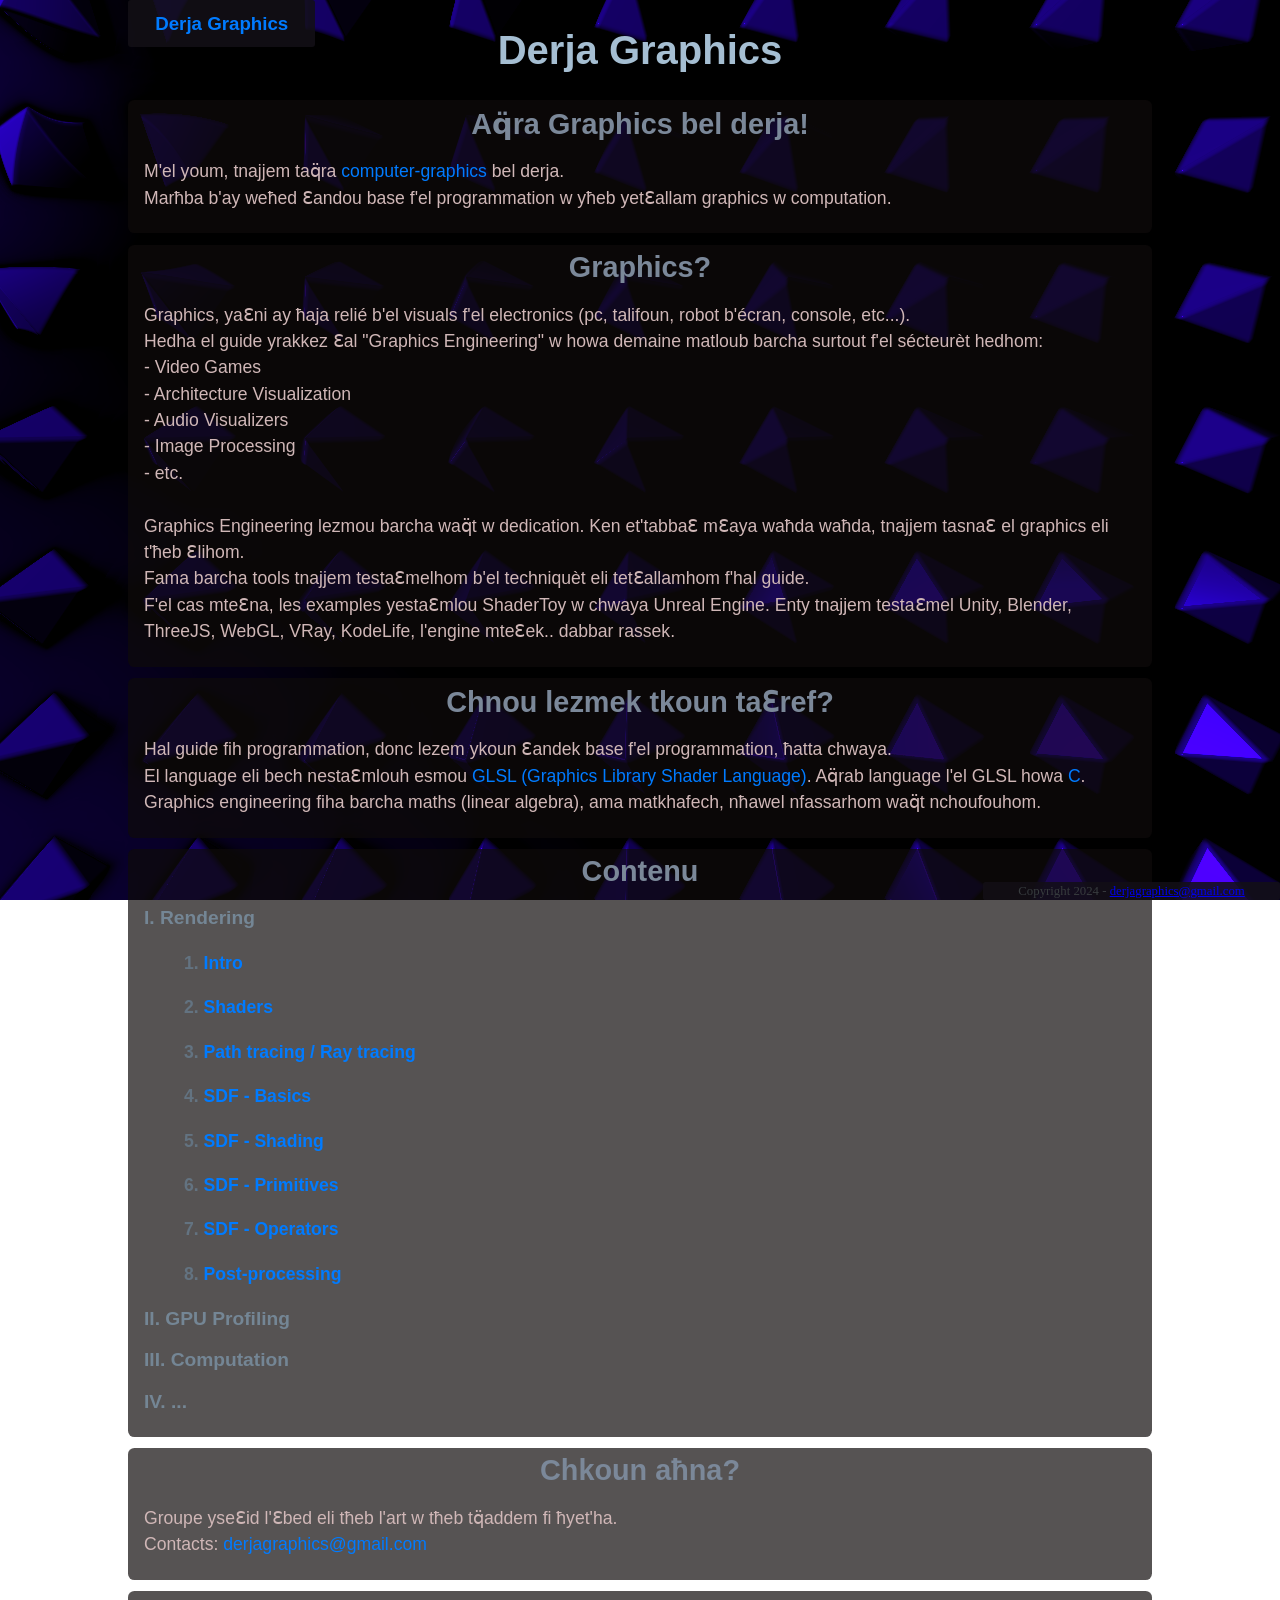
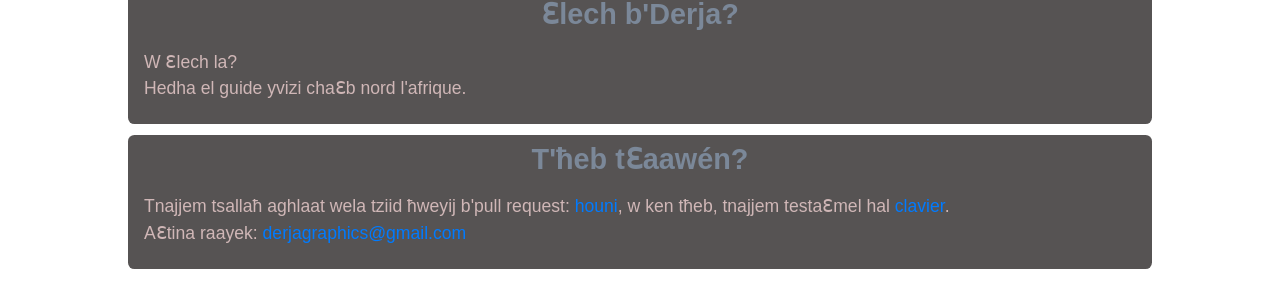
<file: docs/index.html>
<!-- Derja Graphics - Jed Fakhfekh - https://github.com/ougi-washi -->

<!DOCTYPE html>
<html>

<head>
    <meta name="viewport" content="width=device-width, initial-scale=1.0">
    <title>Derja Graphics</title>
    <link rel="stylesheet" type="text/css" href="./index.css">
</head>

<body>
    <div class="container">
        <header class="header">
			<h2><a href="./index.html">Derja Graphics</a></h2>
            <nav>
                <ul>
                </ul>
            </nav>
        </header>
        <h1>Derja Graphics</h1>
        <div class="section">
            <h2>Aq̈ra Graphics bel derja!</h2>
            <p>
                M'el youm, tnajjem taq̈ra <a href="https://en.wikipedia.org/wiki/Computer_graphics"
                target="_blank">computer-graphics</a> bel derja.<br>
                Marħba b'ay weħed Ɛandou base f'el programmation w yħeb yetƐallam graphics w computation.<br>
            </p>
        </div>
        <div class="section">
            <h2>Graphics?</h2>
            <p>
                Graphics, yaƐni ay ħaja relié b'el visuals f'el electronics (pc, talifoun, robot b'écran, console, etc...).<br> 
                Hedha el guide yrakkez Ɛal "Graphics Engineering" w howa demaine matloub barcha surtout f'el sécteurèt hedhom:<br>
                - Video Games<br>
                - Architecture Visualization<br>
                - Audio Visualizers<br>
                - Image Processing<br>
                - etc.<br>
                <br>
                Graphics Engineering lezmou barcha waq̈t w dedication. Ken et'tabbaƐ mƐaya waħda waħda, tnajjem tasnaƐ el graphics eli t'ħeb Ɛlihom.<br>
                Fama barcha tools tnajjem testaƐmelhom b'el techniquèt eli tetƐallamhom f'hal guide.<br>
                F'el cas mteƐna, les examples yestaƐmlou ShaderToy w chwaya Unreal Engine. Enty tnajjem testaƐmel Unity, Blender, ThreeJS, WebGL, VRay, KodeLife, l'engine mteƐek.. 
                <t title="ih nƐam, dabbar rassek">dabbar rassek</t>.<br>
            </p>
        </div>
        <div class="section">
            <h2>Chnou lezmek tkoun taƐref?</h2>
            <p>
                Hal guide fih programmation, donc lezem ykoun Ɛandek base f'el programmation, ħatta chwaya.<br>
                El language eli bech nestaƐmlouh esmou <a href="https://en.wikipedia.org/wiki/OpenGL_Shading_Language" target="_blank">GLSL (Graphics Library Shader Language)</a>. 
                Aq̈rab language l'el GLSL howa <a href="https://en.wikipedia.org/wiki/C_(programming_language)" target="_blank">C</a>.<br>
                Graphics engineering fiha barcha maths (linear algebra), ama matkhafech, nħawel nfassarhom waq̈t nchoufouhom.
            </p>
        </div>
        <div class="section">
            <h2>Contenu</h2>
            <h3>I. Rendering</h3>
            <h4 class="tabbed-content">1. <a href="./rendering/intro.html">Intro</a></h4>
            <h4 class="tabbed-content">2. <a href="./rendering/shaders.html">Shaders</a></h4>
            <h4 class="tabbed-content">3. <a href="./rendering/path_ray_tracing.html">Path tracing / Ray tracing</a></h4>
            <h4 class="tabbed-content">4. <a href="./rendering/sdf_basics.html">SDF - Basics</a></h4>
            <h4 class="tabbed-content">5. <a href="./rendering/sdf_shading.html">SDF - Shading</a></h4>
            <h4 class="tabbed-content">6. <a href="./rendering/sdf_primitives.html">SDF - Primitives</a></h4>
            <h4 class="tabbed-content">7. <a href="./rendering/sdf_operators.html">SDF - Operators</a></h4>
            <h4 class="tabbed-content">8. <a href="./rendering/post_processing.html">Post-processing</a></h4>
            <h3>II. GPU Profiling</h3>
            <h3>III. Computation</h3>
            <h3>IV. ...</h3>
        </div>
        <div class="section">
            <h2>Chkoun aħna?</h2>
            <p>
                Groupe yseƐid l'Ɛbed eli tħeb l'art w tħeb tq̈addem fi ħyet'ha.<br>
                Contacts: <a href="mailto:derjagraphics@gmail.com">derjagraphics@gmail.com</a><br>
            </p>
        </div>
        <div class="section">
            <h2>Ɛlech b'Derja?</h2>
            <p>
                W Ɛlech la?<br>
                Hedha el guide yvizi chaƐb nord l'afrique.<br>
            </p>
        </div>
        <div class="section">
            <h2>T'ħeb tƐaawén?</h2>
            <p>
                Tnajjem tsallaħ aghlaat wela tziid ħweyij b'pull request: <a href="https://github.com/ougi-washi/Derja-Graphics/tree/development-0.1">houni</a>, 
                w ken tħeb, tnajjem testaƐmel hal <a href="https://github.com/ougi-washi/Derja-Keyman/releases/tag/Version0.1.20240905">clavier</a>.<br>
                AƐtina raayek: <a href="mailto:derjagraphics@gmail.com">derjagraphics@gmail.com</a>
            </p>
        </div>
    </div>
    <canvas>Your browser does not seem to support HTML5 canvas.</canvas>
    <script type="module" src="./index.js" type="text/javascript"> </script>
</body>
<footer>
	Copyright 2024 - <a href="mailto:derjagraphics@gmail.com">derjagraphics@gmail.com</a><br>
</footer>
</html>
</file>
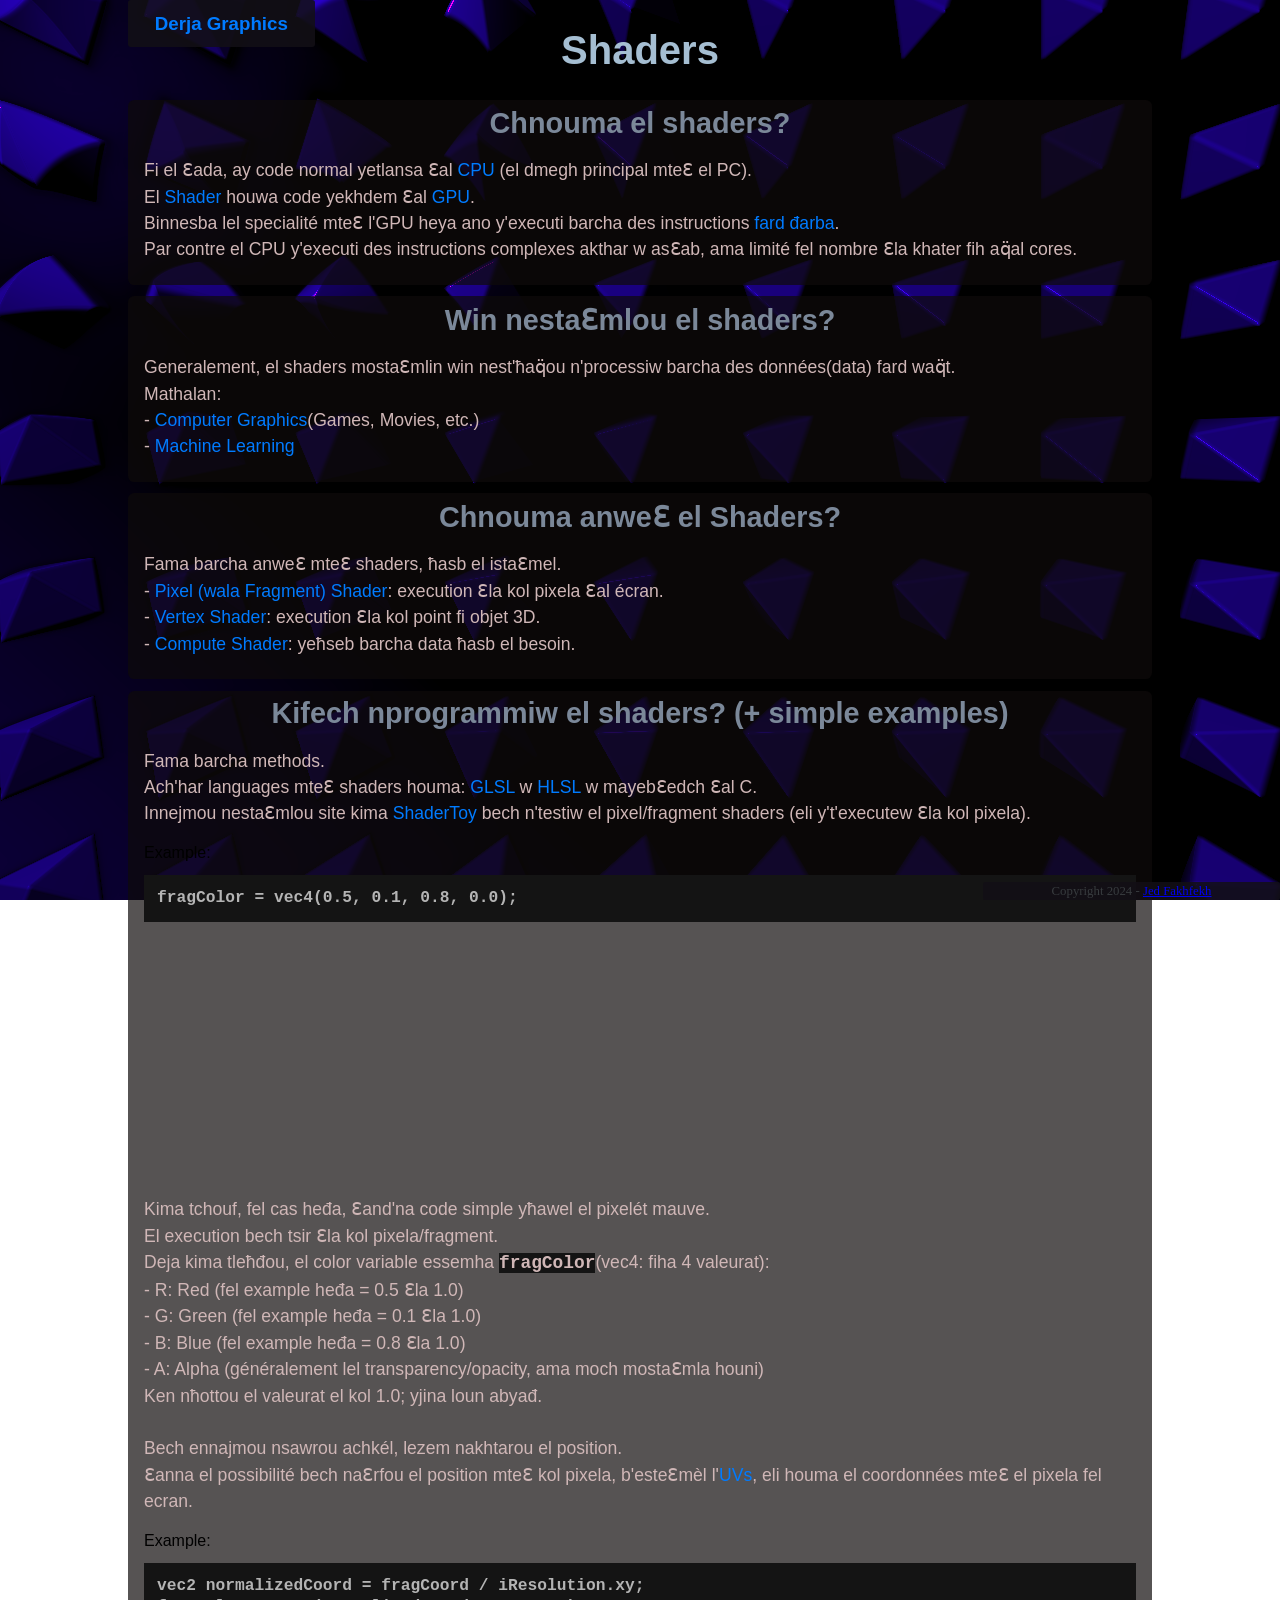
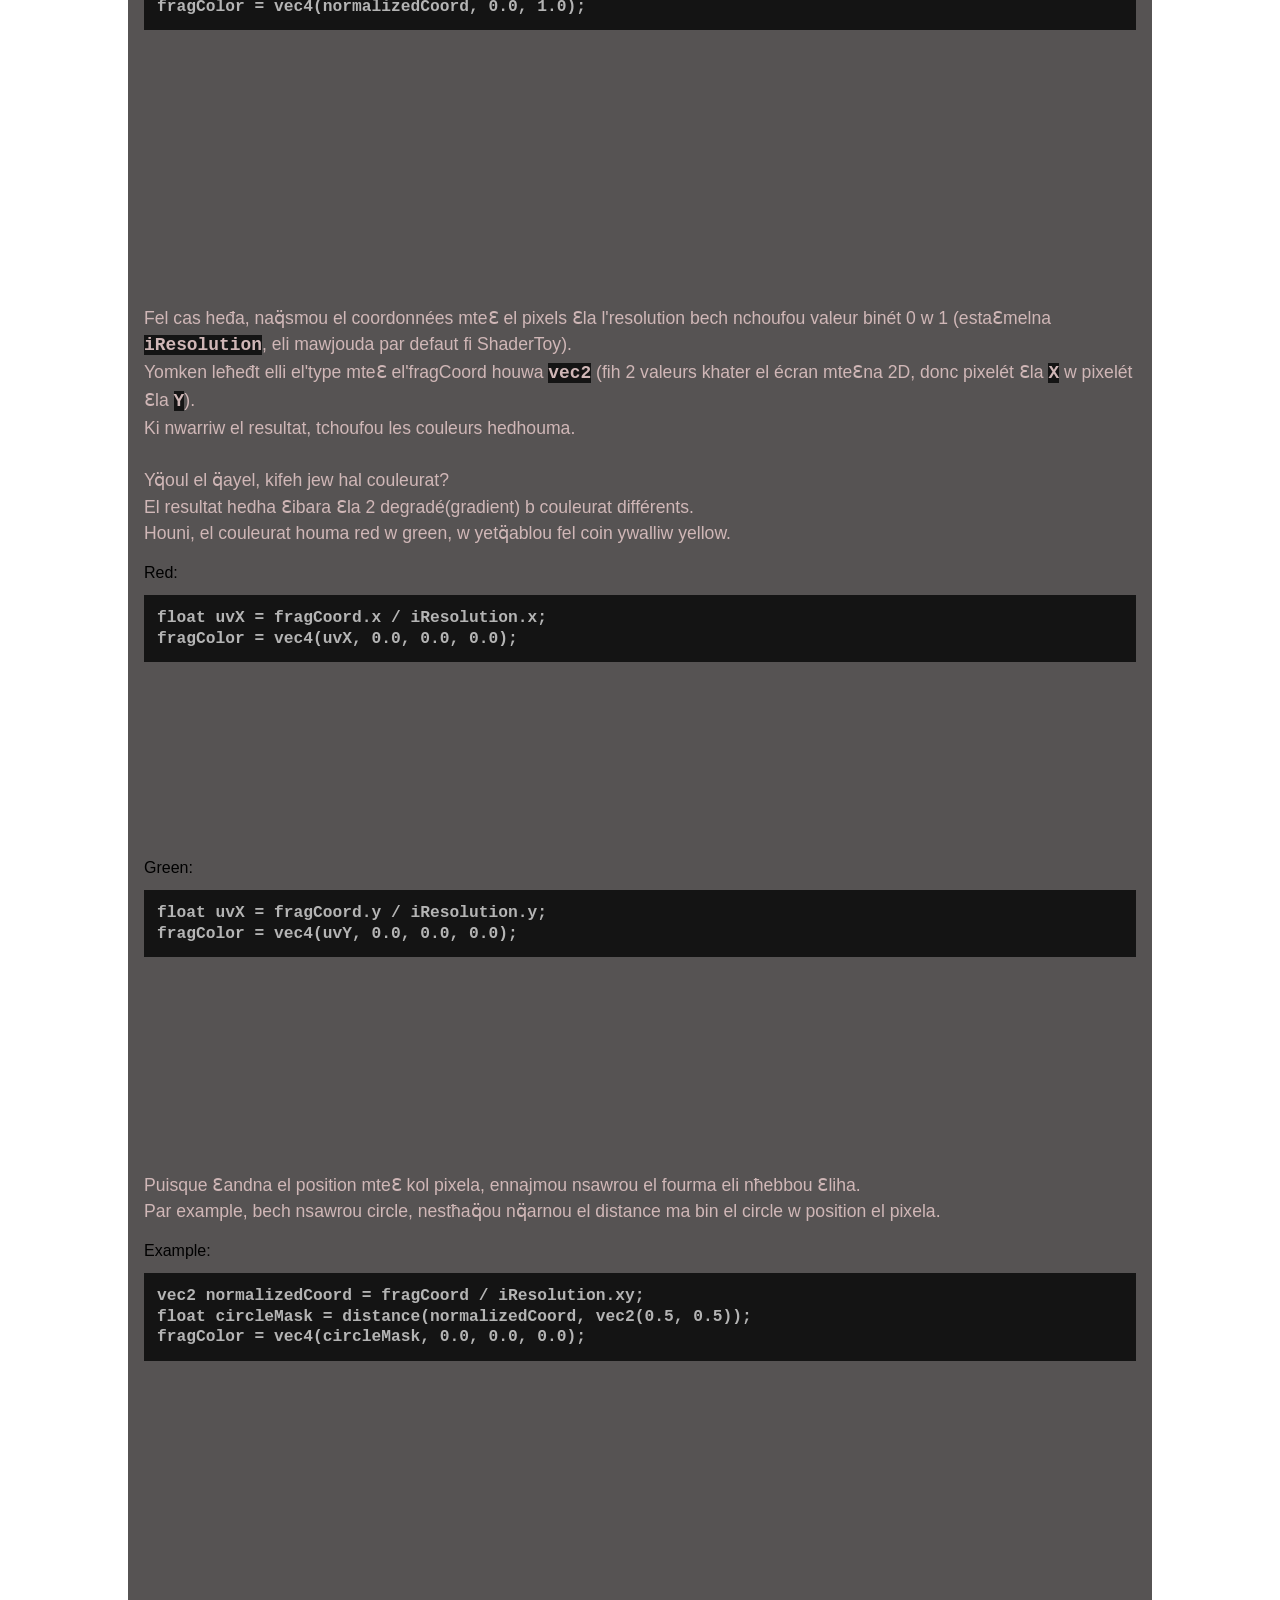
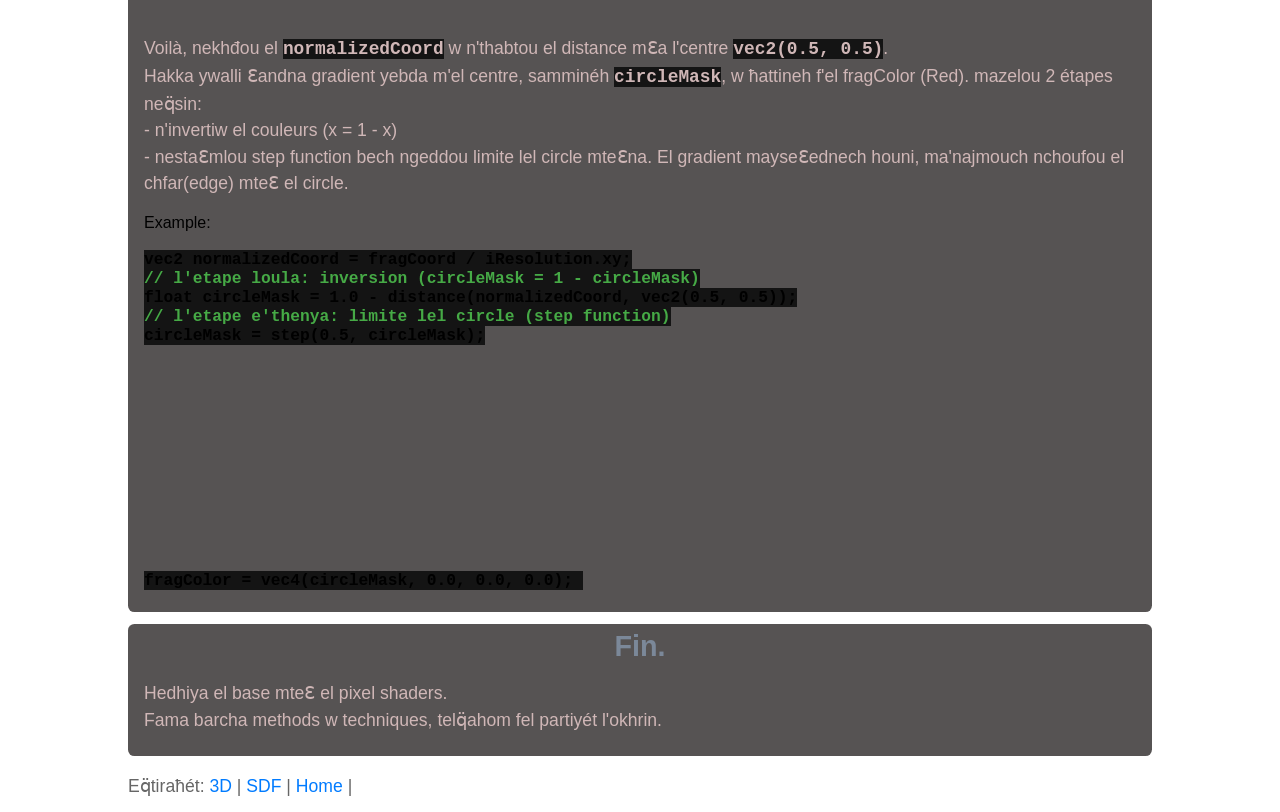
<file: docs/shaders/index.html>
<!-- Derja Graphics - Jed Fakhfekh - https://github.com/ougi-washi -->

<!DOCTYPE html>
<html>

<head>
	<meta name="viewport" content="width=device-width, initial-scale=1.0">
	<title>Derja Graphics | Shaders</title>
	<link rel="stylesheet" type="text/css" href="../index.css">
</head>

<body>

	<div class="container">
		<header class="header">
			<h2><a href="../index.html">Derja Graphics</a></h2>
			<nav>
				<ul>
				</ul>
			</nav>
		</header>
		<h1>Shaders</h1>
		<div class="section">
			<h2>Chnouma el shaders?</h2>
			<p>
				Fi el Ɛada, ay code normal yetlansa Ɛal <a href="https://en.wikipedia.org/wiki/Central_processing_unit"
					target="_blank">CPU</a> (el dmegh principal mteƐ el PC).<br>
				El <a href="https://en.wikipedia.org/wiki/Shader" target="_blank">Shader</a> houwa code yekhdem Ɛal <a
					href="https://en.wikipedia.org/wiki/Graphics_processing_unit" target="_blank">GPU</a>.<br>
				Binnesba lel specialité mteƐ l'GPU heya ano y'executi barcha des instructions <a
					href="https://en.wikipedia.org/wiki/Parallel_computing" target="_blank">fard đarba</a>.<br>
				Par contre el CPU y'executi des instructions complexes akthar w asƐab, ama limité fel nombre Ɛla khater
				fih aq̈al cores.
			</p>
		</div>

		<div class="section">
			<h2>Win nestaƐmlou el shaders?</h2>
			<p>
				Generalement, el shaders mostaƐmlin win nest'ħaq̈ou n'processiw barcha des données(data) fard waq̈t.<br>
				Mathalan:<br>
				- <a href="https://en.wikipedia.org/wiki/Computer_graphics" target="_blank">Computer Graphics</a>(Games,
				Movies,
				etc.)<br>
				- <a href="https://en.wikipedia.org/wiki/Machine_learning" target="_blank">Machine Learning</a><br>
			</p>

		</div>
		<div class="section">
			<h2>Chnouma anweƐ el Shaders?</h2>
			<p>
				Fama barcha anweƐ mteƐ shaders, ħasb el istaƐmel.<br>
				- <a href="https://en.wikipedia.org/wiki/Shader#Pixel_shaders" target="_blank">Pixel (wala Fragment)
					Shader</a>: execution Ɛla kol pixela Ɛal écran.<br>
				- <a href="https://en.wikipedia.org/wiki/Shader#Vertex_shaders" target="_blank">Vertex Shader</a>:
				execution Ɛla kol point fi objet 3D.<br>
				- <a href="https://en.wikipedia.org/wiki/Shader#Compute_shaders" target="_blank">Compute Shader</a>:
				yeħseb barcha data ħasb el besoin.<br>
			</p>
		</div>
		<div class="section">
			<h2>Kifech nprogrammiw el shaders? (+ simple examples)</h2>
			<p>
				Fama barcha methods.<br>
				Ach'har languages mteƐ shaders houma: <a href="https://en.wikipedia.org/wiki/OpenGL_Shading_Language"
					target="_blank">GLSL</a> w <a href="https://en.wikipedia.org/wiki/High-Level_Shader_Language"
					target="_blank">HLSL</a> w mayebƐedch Ɛal C.<br>
				Innejmou nestaƐmlou site kima <a href="https://www.shadertoy.com/" target="_blank">ShaderToy</a> bech
				n'testiw el pixel/fragment shaders (eli y't'executew Ɛla kol pixela).
			<div id="glsl-code" class="language-glsl">
				Example:<br>
				<pre><code>fragColor = vec4(0.5, 0.1, 0.8, 0.0);</code></pre>
				<iframe width="320" height="240" frameborder="0"
					src="https://www.shadertoy.com/embed/Mf3SzS?gui=false&t=10&paused=true&muted=false"></iframe>
			</div>
			</p>
			<p>

				Kima tchouf, fel cas heđa, Ɛand'na code simple yħawel el pixelét mauve.<br>
				El execution bech tsir Ɛla kol pixela/fragment.<br>
				Deja kima tleħđou, el color variable essemha <code>fragColor</code>(vec4: fiha 4 valeurat):<br>
				- R: Red (fel example heđa = 0.5 Ɛla 1.0)<br>
				- G: Green (fel example heđa = 0.1 Ɛla 1.0)<br>
				- B: Blue (fel example heđa = 0.8 Ɛla 1.0)<br>
				- A: Alpha (généralement lel transparency/opacity, ama moch mostaƐmla houni)<br>
				Ken nħottou el valeurat el kol 1.0; yjina loun abyađ.<br><br>
				Bech ennajmou nsawrou achkél, lezem nakhtarou el position.<br>
				Ɛanna el possibilité bech naƐrfou el position mteƐ kol pixela, b'esteƐmèl l'<a
					href="https://en.wikipedia.org/wiki/UV_mapping" , target="_blank">UVs</a>,
				eli houma el coordonnées mteƐ el pixela fel ecran.<br>
			<div id="glsl-code" class="language-glsl">
				Example:<br>
				<pre><code>vec2 normalizedCoord = fragCoord / iResolution.xy;<br>fragColor = vec4(normalizedCoord, 0.0, 1.0);</code></pre>
				<iframe width="320" height="240" frameborder="0"
					src="https://www.shadertoy.com/embed/XcdSzs?gui=false&t=10&paused=true&muted=false"></iframe>
			</div>
			<p>
				Fel cas heđa, naq̈smou el coordonnées mteƐ el pixels Ɛla l'resolution bech nchoufou valeur binét 0 w 1 (estaƐmelna <code>iResolution</code>, eli mawjouda par defaut fi ShaderToy).<br>
				Yomken leħeđt elli el'type mteƐ el'fragCoord houwa <code>vec2</code> (fih 2 valeurs khater el écran
				mteƐna 2D, donc pixelét Ɛla <code>X</code> w pixelét Ɛla <code>Y</code>).<br>
				Ki nwarriw el resultat, tchoufou les couleurs hedhouma.<br><br>
				Yq̈oul el q̈ayel, kifeh jew hal couleurat?<br>
				El resultat hedha Ɛibara Ɛla 2 degradé(gradient) b couleurat différents.<br>
				Houni, el couleurat houma red w green, w yetq̈ablou fel coin ywalliw yellow.<br>
			</p>
			<div id="glsl-code" class="language-glsl">
				Red:
				<pre><code>float uvX = fragCoord.x / iResolution.x;<br>fragColor = vec4(uvX, 0.0, 0.0, 0.0);</code></pre>
				<iframe width="240" height="180" frameborder="0"
					src="https://www.shadertoy.com/embed/lfcSWS?gui=false&t=10&paused=true&muted=false"></iframe>
			</div>
			<div id="glsl-code" class="language-glsl">
				Green:
				<pre><code>float uvX = fragCoord.y / iResolution.y;<br>fragColor = vec4(uvY, 0.0, 0.0, 0.0);</code></pre>
				<iframe width="240" height="180" frameborder="0"
					src="https://www.shadertoy.com/embed/lc3XWS?gui=false&t=10&paused=true&muted=false"></iframe>
			</div>
			</p>
			<p>
				Puisque Ɛandna el position mteƐ kol pixela, ennajmou nsawrou el fourma eli nħebbou Ɛliha.<br>
				Par example, bech nsawrou circle, nestħaq̈ou nq̈arnou el distance ma bin el circle w position el pixela.
			<div id="glsl-code" class="language-glsl">
				Example:
				<pre><code>vec2 normalizedCoord = fragCoord / iResolution.xy;<br>float circleMask = distance(normalizedCoord, vec2(0.5, 0.5));<br>fragColor = vec4(circleMask, 0.0, 0.0, 0.0);</code></pre>
				<iframe width="320" height="240" frameborder="0"
					src="https://www.shadertoy.com/embed/4cdSWS?gui=false&t=10&paused=true&muted=false"></iframe>
			</div>
			</p>
			<p>
				Voilà, nekhđou el <code>normalizedCoord</code> w n'thabtou el distance mƐa l'centre <code>vec2(0.5, 0.5)</code>.<br>
				Hakka ywalli Ɛandna gradient yebda m'el centre, samminéh <code>circleMask</code>, w ħattineh f'el fragColor (Red).
				mazelou 2 étapes neq̈sin:<br>
				- n'invertiw el couleurs (x = 1 - x)<br>
				- nestaƐmlou step function bech ngeddou limite lel circle mteƐna. El gradient mayseƐednech houni, ma'najmouch nchoufou el chfar(edge) mteƐ el circle.
			</p>
			<p>
				<div id="glsl-code" class="language-glsl">
					Example:<br><br>
					<code>
						vec2 normalizedCoord = fragCoord / iResolution.xy;<br>
						<comment>// l'etape loula: inversion (circleMask = 1 - circleMask)</comment><br>
						float circleMask = 1.0 - distance(normalizedCoord, vec2(0.5, 0.5));<br>
						<comment>// l'etape e'thenya: limite lel circle (step function)</comment><br>
						circleMask = step(0.5, circleMask);<br>
						
						fragColor = vec4(circleMask, 0.0, 0.0, 0.0);
					</code>
					<iframe width="320" height="240" frameborder="0"
						src="https://www.shadertoy.com/embed/XctXWB?gui=false&t=10&paused=true&muted=false"></iframe>
				</div>
			</p>
		</div>
		<div class="section">
			<h2>Fin.</h2>
			<p>
				Hedhiya el base mteƐ el pixel shaders.<br>
				Fama barcha methods w techniques, telq̈ahom fel partiyét l'okhrin.				
			</p>
		</div>
		<div>
			<p>
				Eq̈tiraħét:
				<a href="../index.html">3D</a> | 
				<a href="../index.html">SDF</a> | 
				<a href="../index.html">Home</a> | 
			</p>
		</div>
	</div>
	<canvas>Your browser does not seem to support HTML5 canvas.</canvas>
	<script type="module" src="./index.js" type="text/javascript"> </script>
</body>
<footer>
	Copyright 2024 - <a href="https://github.com/ougi-washi" target="_blank">Jed Fakhfekh</a>
</footer>
</html>
</file>
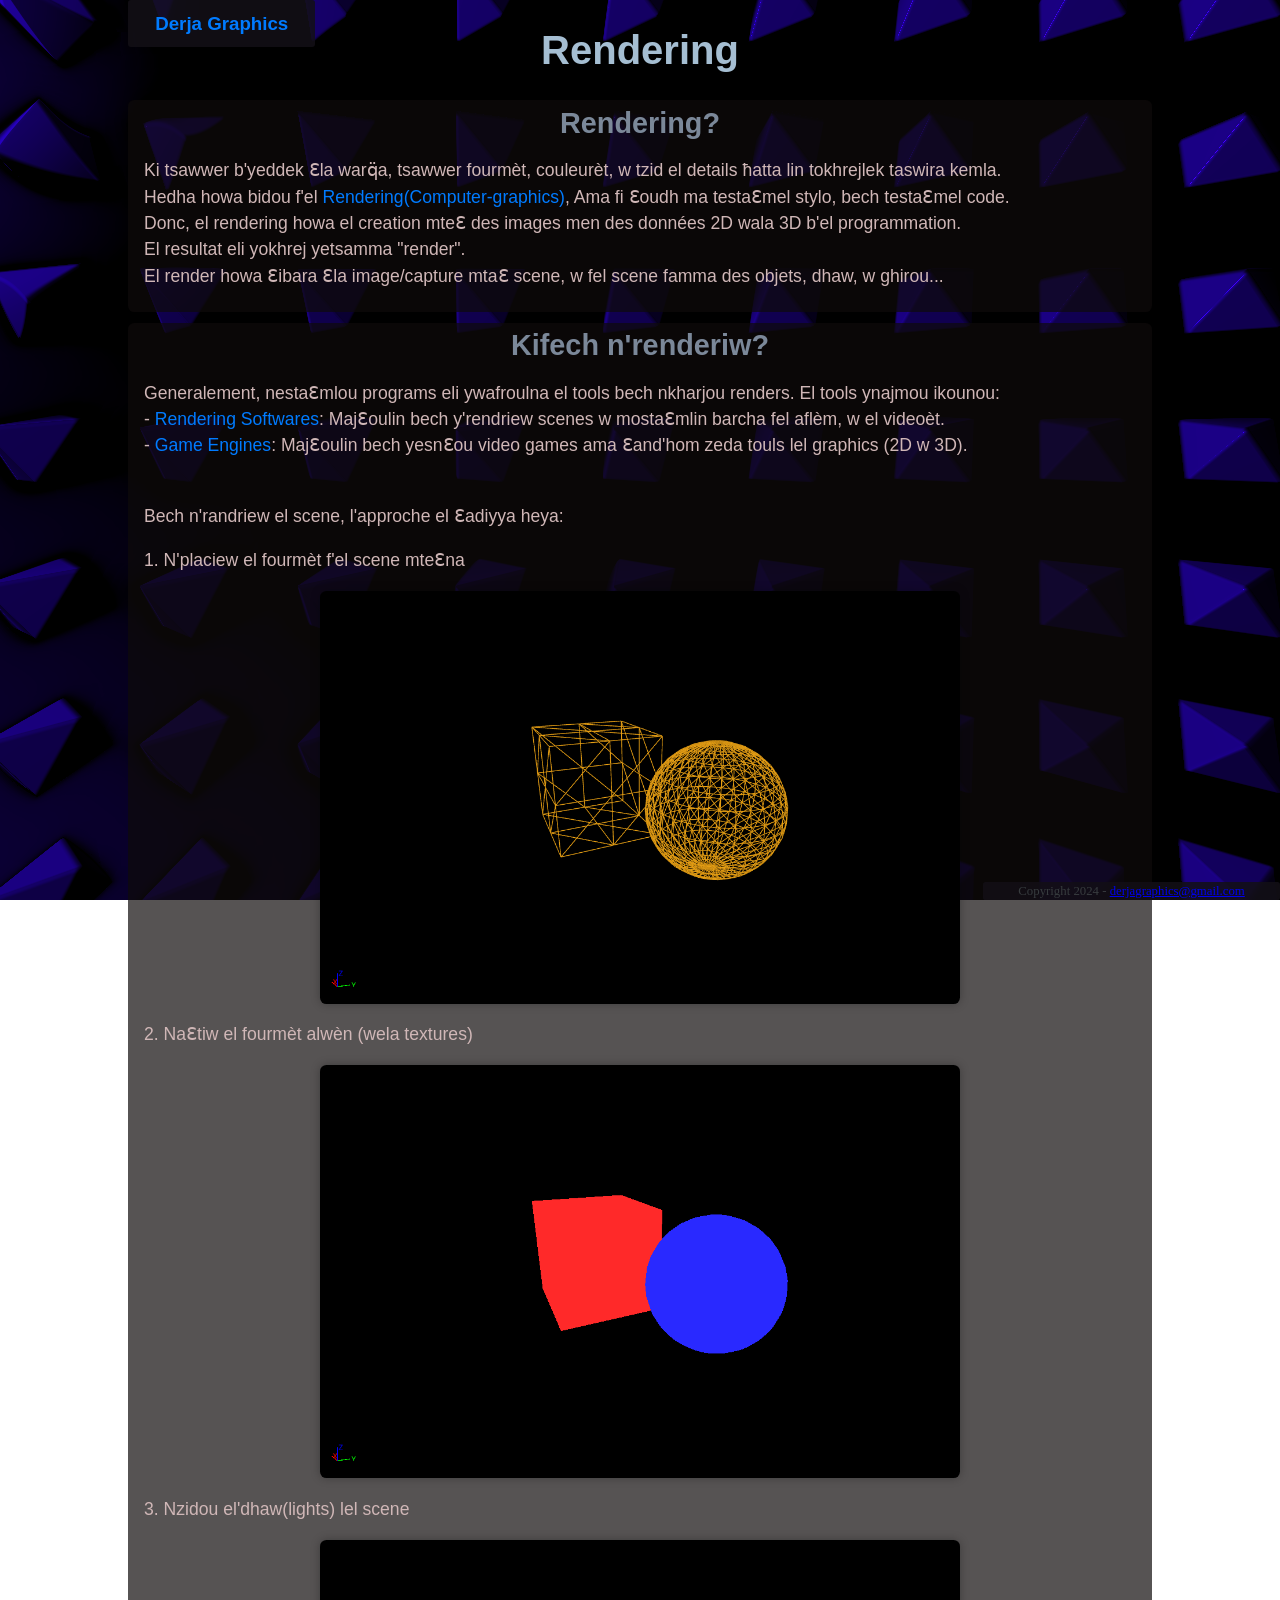
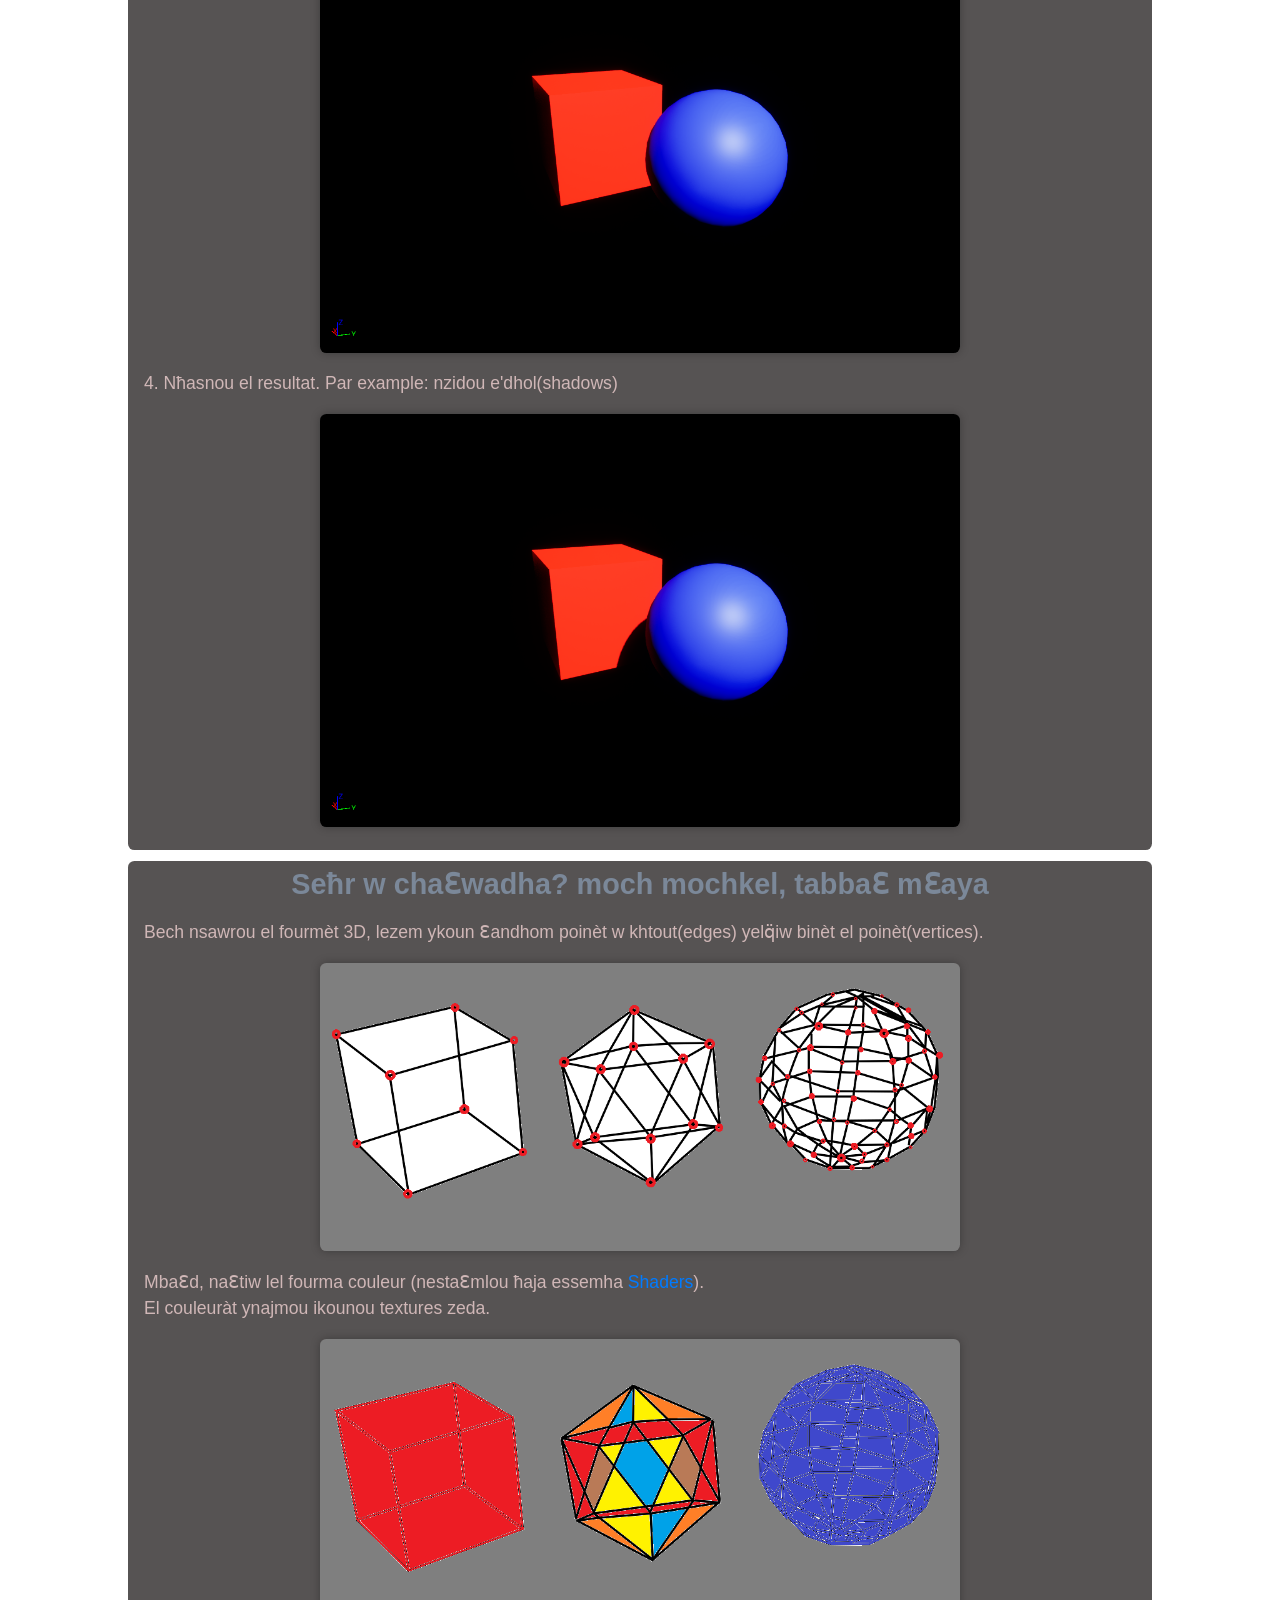
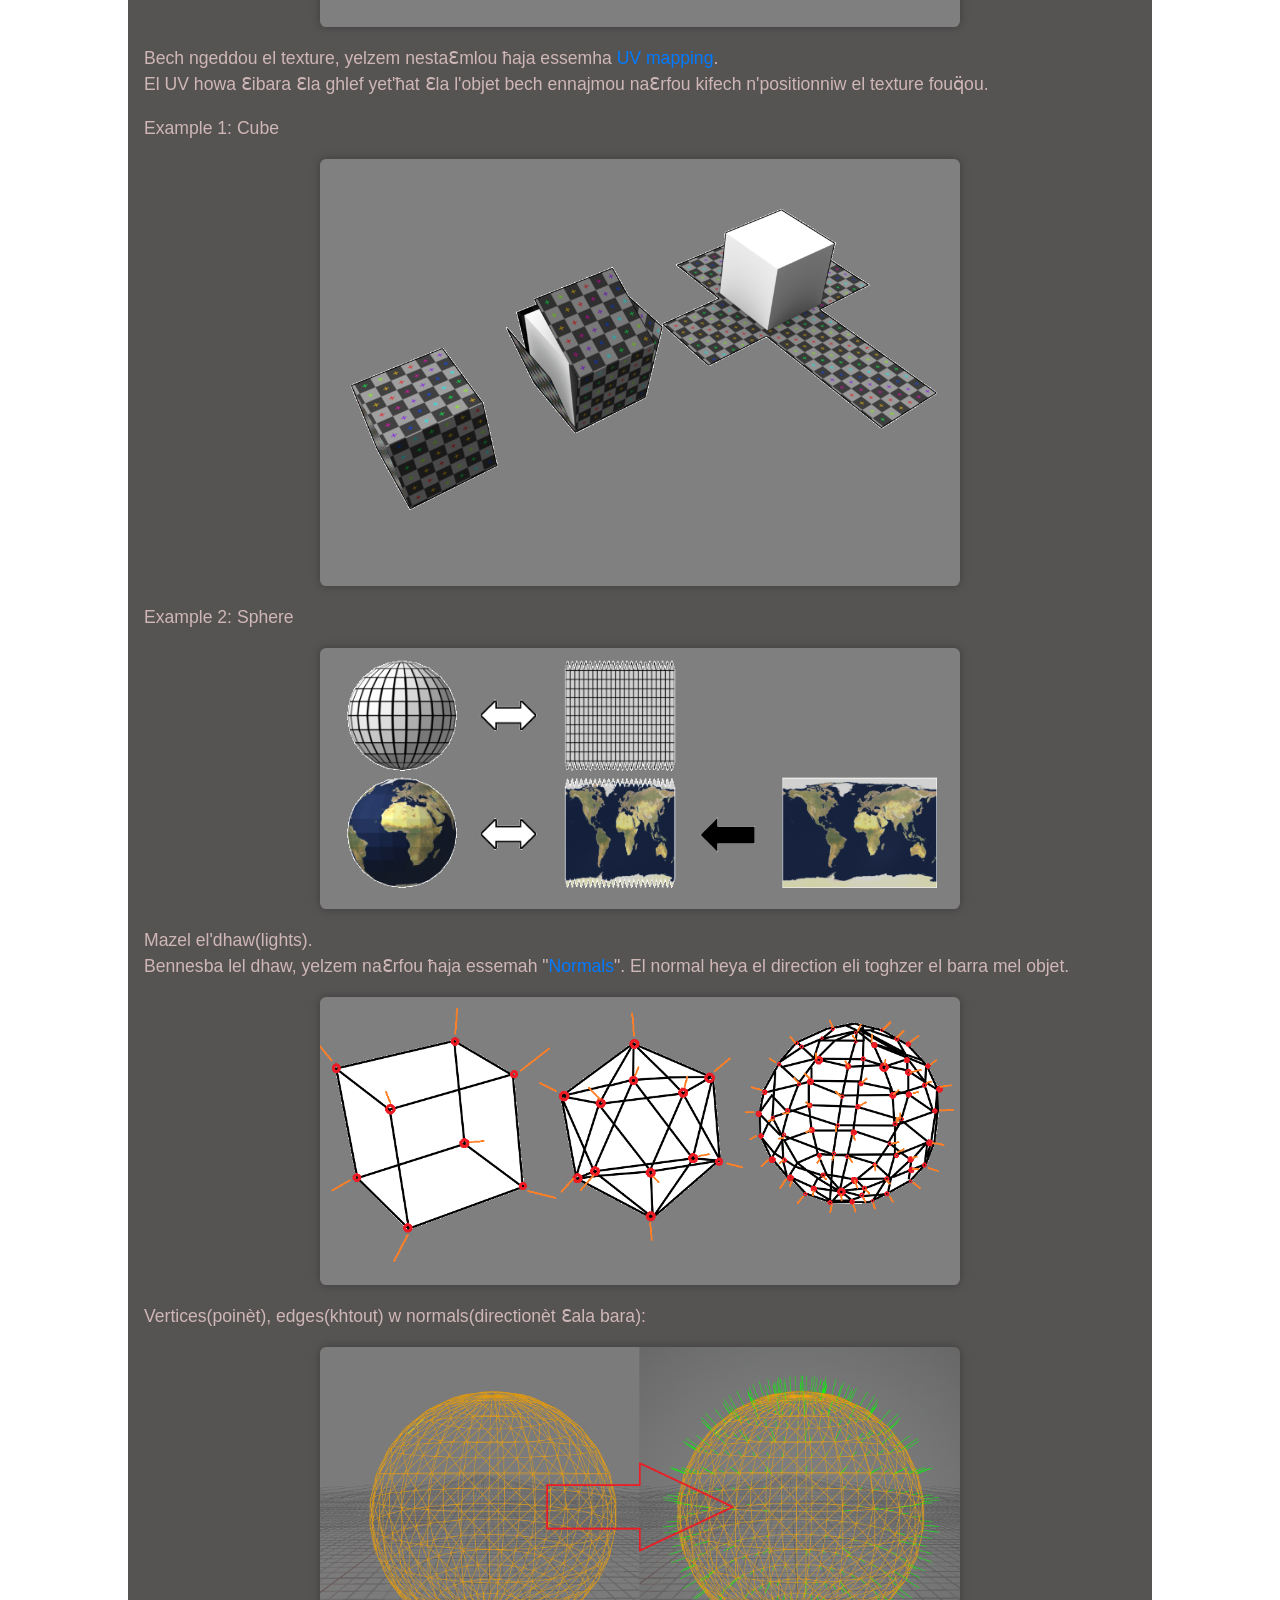
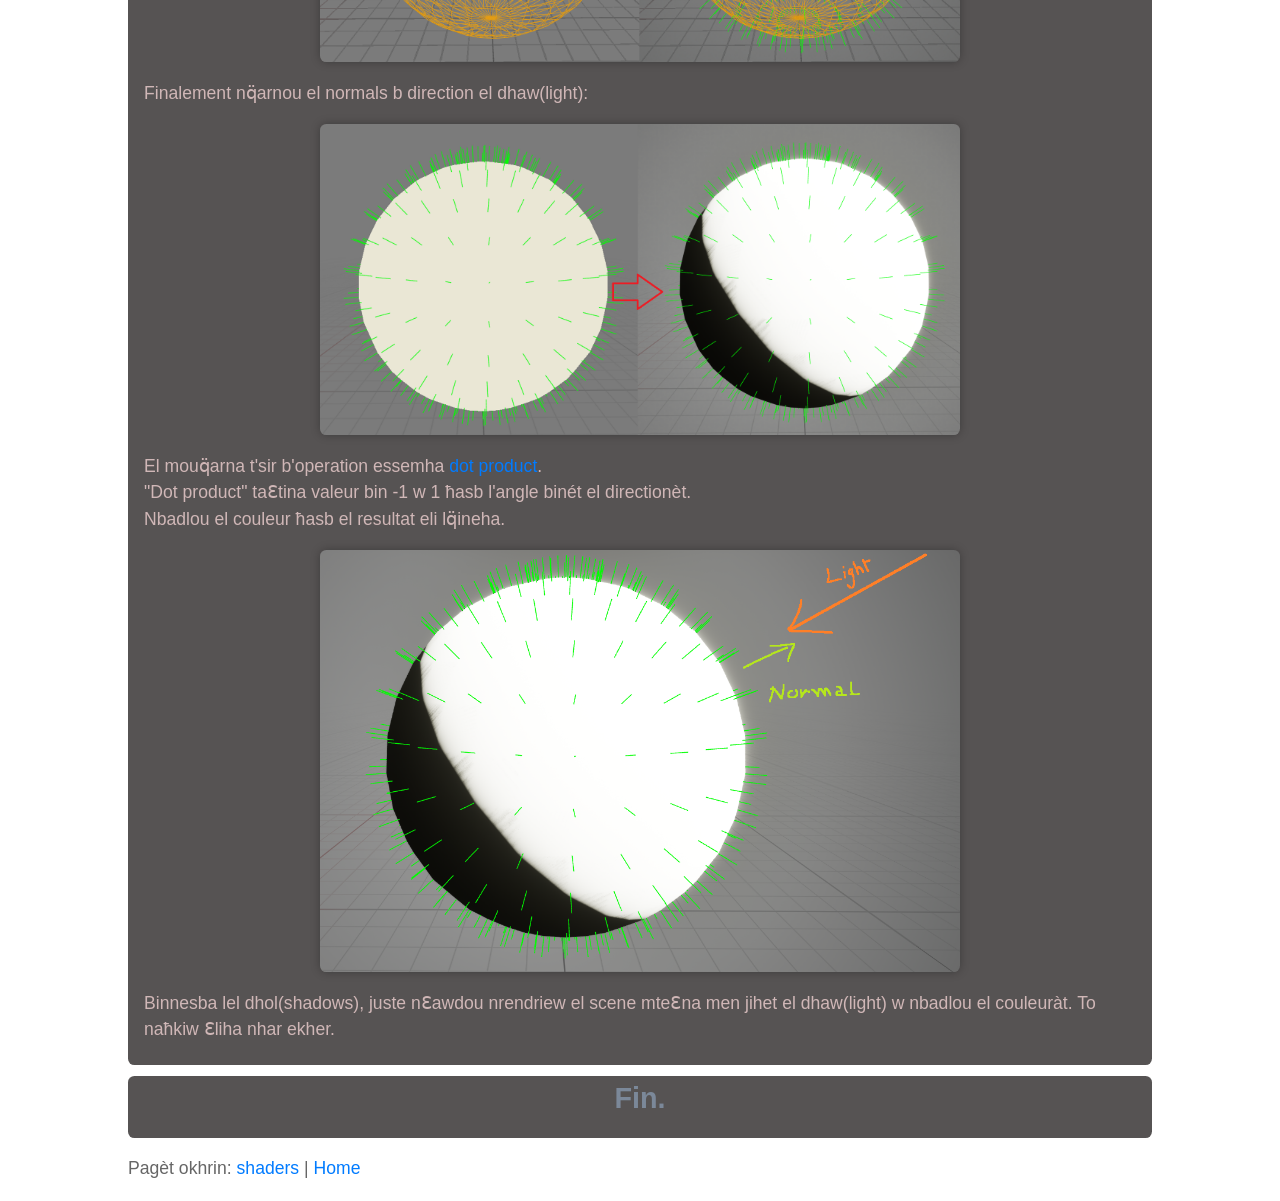
<file: docs/rendering/intro.html>
<!-- Derja Graphics - Jed Fakhfekh - https://github.com/ougi-washi -->

<!DOCTYPE html>
<html>

<head>
	<meta name="viewport" content="width=device-width, initial-scale=1.0">
	<title>Derja Graphics | Intro</title>
	<link rel="stylesheet" type="text/css" href="../index.css">
</head>

<body>

	<div class="container">
		<header class="header">
			<h2><a href="../index.html">Derja Graphics</a></h2>
			<nav>
				<ul>
				</ul>
			</nav>
		</header>
		<h1>Rendering</h1>
		<div class="section">
			<h2>Rendering?</h2>
			<p>
				Ki tsawwer b'yeddek Ɛla warq̈a, tsawwer fourmèt, couleurèt, w tzid el details ħatta lin tokhrejlek
				taswira kemla.<br>
				Hedha howa bidou f'el <a href="https://en.wikipedia.org/wiki/Rendering_(computer_graphics)" ,
					target="_blank">Rendering(Computer-graphics)</a>,
				Ama fi Ɛoudh ma testaƐmel stylo, bech testaƐmel code.<br>
				Donc, el rendering howa el creation mteƐ des images men des données 2D wala 3D b'el programmation.<br>
				El resultat eli yokhrej yetsamma "render".<br>
				El render howa Ɛibara Ɛla image/capture mtaƐ scene, w fel scene famma des objets, dhaw, w ghirou...
			</p>
		</div>
		<div class="section">
			<h2>Kifech n'renderiw?</h2>
			<p>
				Generalement, nestaƐmlou programs eli ywafroulna el tools bech nkharjou renders. El tools ynajmou
				ikounou:<br>
				- <a href="https://en.wikipedia.org/wiki/List_of_3D_rendering_software" target="_blank">Rendering
					Softwares</a>:
				MajƐoulin bech y'rendriew scenes w mostaƐmlin barcha fel aflèm, w el videoèt.<br>
				- <a href="https://en.wikipedia.org/wiki/Game_engine" target="_blank">Game Engines</a>:
				MajƐoulin bech yesnƐou video games ama Ɛand'hom zeda touls lel graphics (2D w 3D).<br><br>
			</p>
			<p>
				Bech n'randriew el scene, l'approche el Ɛadiyya heya:<br>
			</p>
			<p>
				1. N'placiew el fourmèt f'el scene mteƐna<br>
			<div class="image-container">
				<img src="./images/rendering_intro_001.png" alt="rendering_intro_001">
			</div>
			</p>
			<p>
				2. NaƐtiw el fourmèt alwèn (wela textures)<br>
			<div class="image-container">
				<img src="./images/rendering_intro_002.png" alt="rendering_intro_002">
			</div>
			</p>
			<p>
				3. Nzidou el'dhaw(lights) lel scene<br>
			<div class="image-container">
				<img src="./images/rendering_intro_003.png" alt="rendering_intro_003">
			</div>
			</p>
			<p>
				4. Nħasnou el resultat. Par example: nzidou e'dhol(shadows)
			<div class="image-container">
				<img src="./images/rendering_intro_004.png" alt="rendering_intro_004">
			</div>
			</p>
		</div>
		<div class="section">
			<h2>Seħr w chaƐwadha? moch mochkel, tabbaƐ mƐaya</h2>
			<p>
				Bech nsawrou el fourmèt 3D, lezem ykoun Ɛandhom poinèt w khtout(edges) yelq̈iw binèt el poinèt(vertices).<br>
			<div class="image-container">
				<img src="./images/rendering_intro_wireframe_001.png" alt="rendering_intro_wireframe_001">
			</div>
			</p>
			<p>
				MbaƐd, naƐtiw lel fourma couleur (nestaƐmlou ħaja essemha <a href="./shaders.html">Shaders</a>).<br>
				El couleuràt ynajmou ikounou textures zeda.
			<div class="image-container">
				<img src="./images/rendering_intro_wireframe_002.png" alt="rendering_intro_wireframe_002">
			</div>
			</p>
			<p>
				Bech ngeddou el texture, yelzem nestaƐmlou ħaja essemha
				<a href="https://en.wikipedia.org/wiki/UV_mapping" , target="_blank">UV mapping</a>.<br>
				El UV howa Ɛibara Ɛla ghlef yet'ħat Ɛla l'objet bech ennajmou naƐrfou kifech n'positionniw el texture
				fouq̈ou.<br>
			<p>
				Example 1: Cube
			</p>
			<div class="image-container">
				<img src="./images/rendering_intro_UV_002.png" alt="rendering_intro_wireframe_002">
			</div>
			<p>
				Example 2: Sphere
			</p>
			<div class="image-container">
				<img src="./images/rendering_intro_UV_001.png" alt="rendering_intro_wireframe_002">
			</div>
			</p>
			<p>
				Mazel el'dhaw(lights).<br>
				Bennesba lel dhaw, yelzem naƐrfou ħaja essemah "<a href="https://en.wikipedia.org/wiki/Normal_(geometry)"
					, target="_blank">Normals</a>".
				El normal heya el direction eli toghzer el barra mel objet.
			<div class="image-container">
				<img src="./images/rendering_intro_wireframe_003.png" alt="rendering_intro_wireframe_001">
			</div>
			</p>
			<p>
				Vertices(poinèt), edges(khtout) w normals(directionèt Ɛala bara):
			</p>
			<div class="image-container">
				<img src="./images/rendering_intro_normals_001.png" alt="rendering_intro_wireframe_001">
			</div>
			<p>
				Finalement nq̈arnou el normals b direction el dhaw(light):
			</p>
			<div class="image-container">
				<img src="./images/rendering_intro_normals_002.png" alt="rendering_intro_wireframe_001">
			</div>
			<p>
				El mouq̈arna t'sir b'operation essemha <a href="https://en.wikipedia.org/wiki/Dot_product", target="_blank">dot product</a>.<br>
				"Dot product" taƐtina valeur bin -1 w 1 ħasb l'angle binét el directionèt.<br>
				Nbadlou el couleur ħasb el resultat eli lq̈ineha.
			</p>
			<div class="image-container">
				<img src="./images/rendering_intro_normals_003.png" alt="rendering_intro_wireframe_001">
			</div>
			<p>
				Binnesba lel dhol(shadows), juste nƐawdou nrendriew el scene mteƐna men jihet el dhaw(light) w nbadlou el couleuràt.
				To naħkiw Ɛliha nhar ekher.
			</p>
		</div>

		<div class="section">
			<h2>Fin.</h2>
			<p>
			</p>
		</div>
		<div>
			<p>
				Pagèt okhrin:
				<a href="./shaders.html">shaders</a> |
				<a href="../index.html">Home</a>
			</p>
		</div>
	</div>
	<canvas>Your browser does not seem to support HTML5 canvas.</canvas>
	<script type="module" src="../index.js" type="text/javascript"> </script>
</body>
<footer>
	Copyright 2024 - <a href="mailto:derjagraphics@gmail.com">derjagraphics@gmail.com</a><br>
</footer>

</html>
</file>
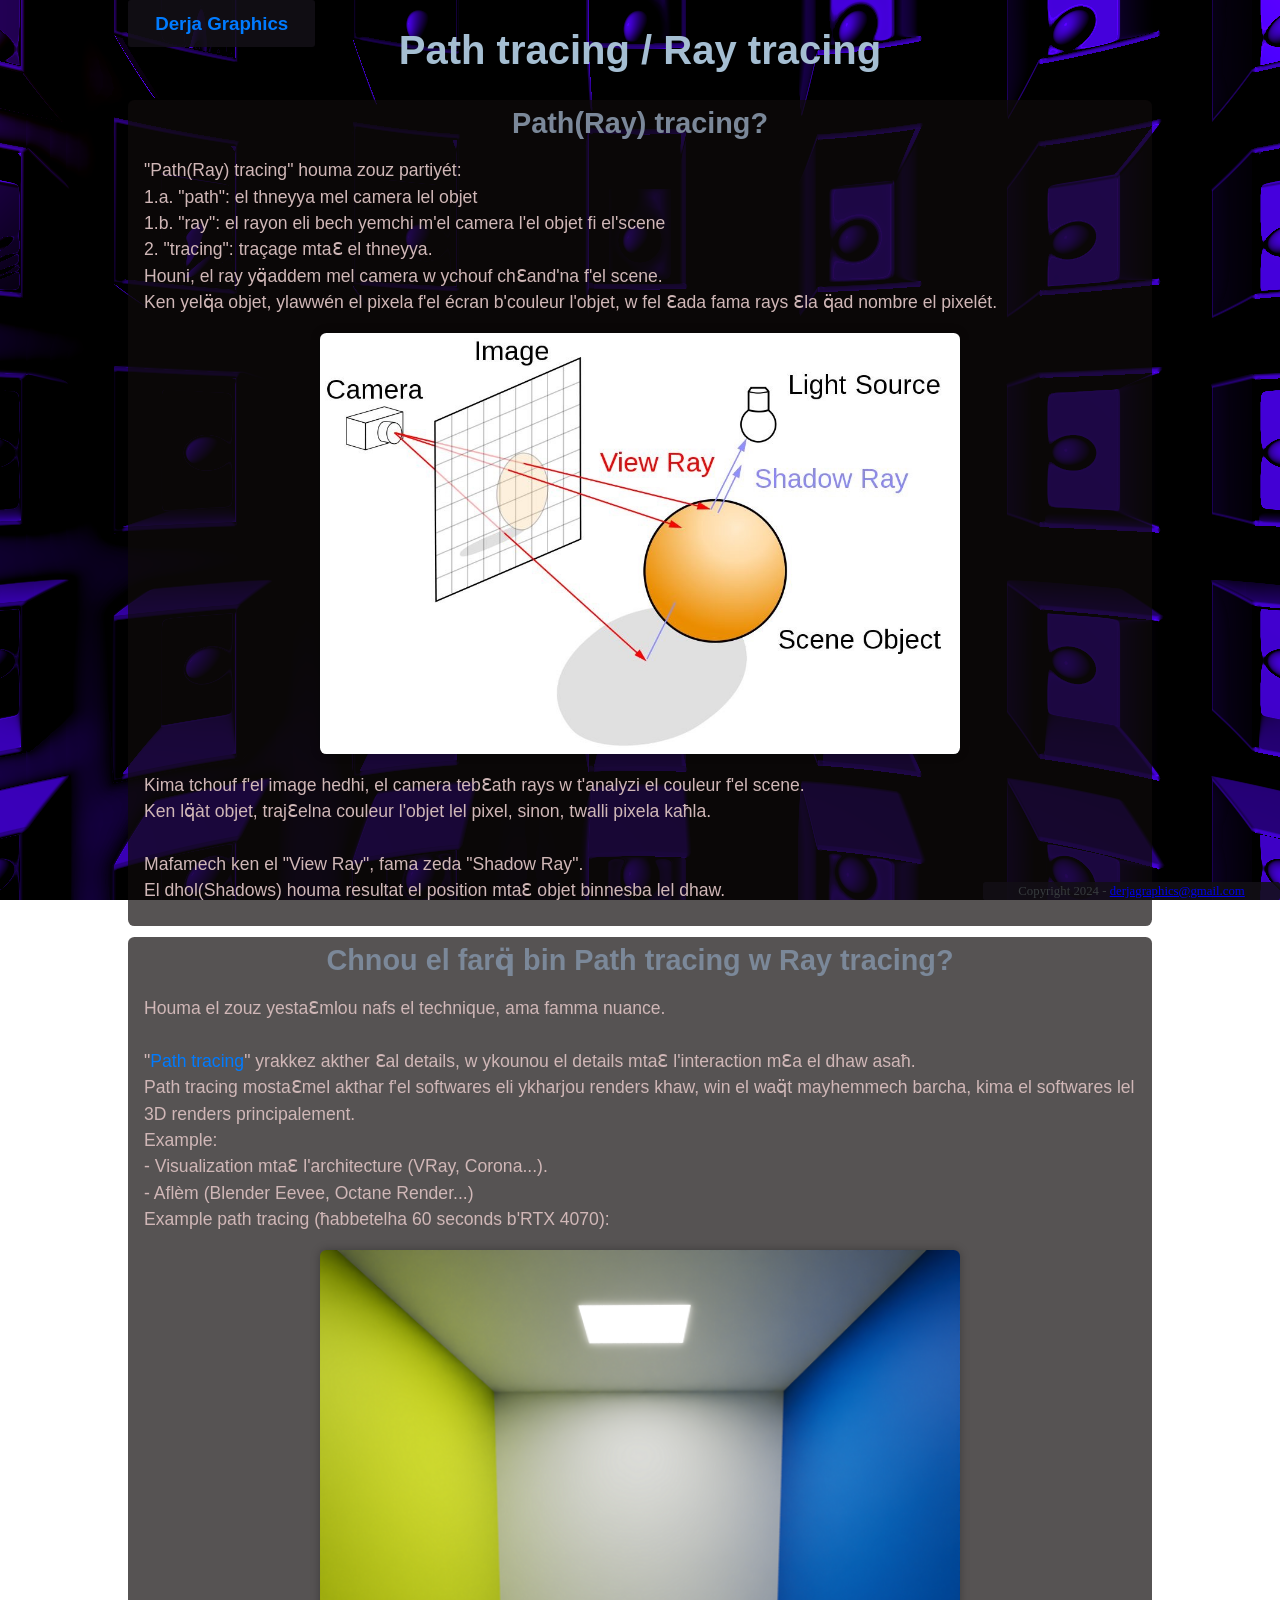
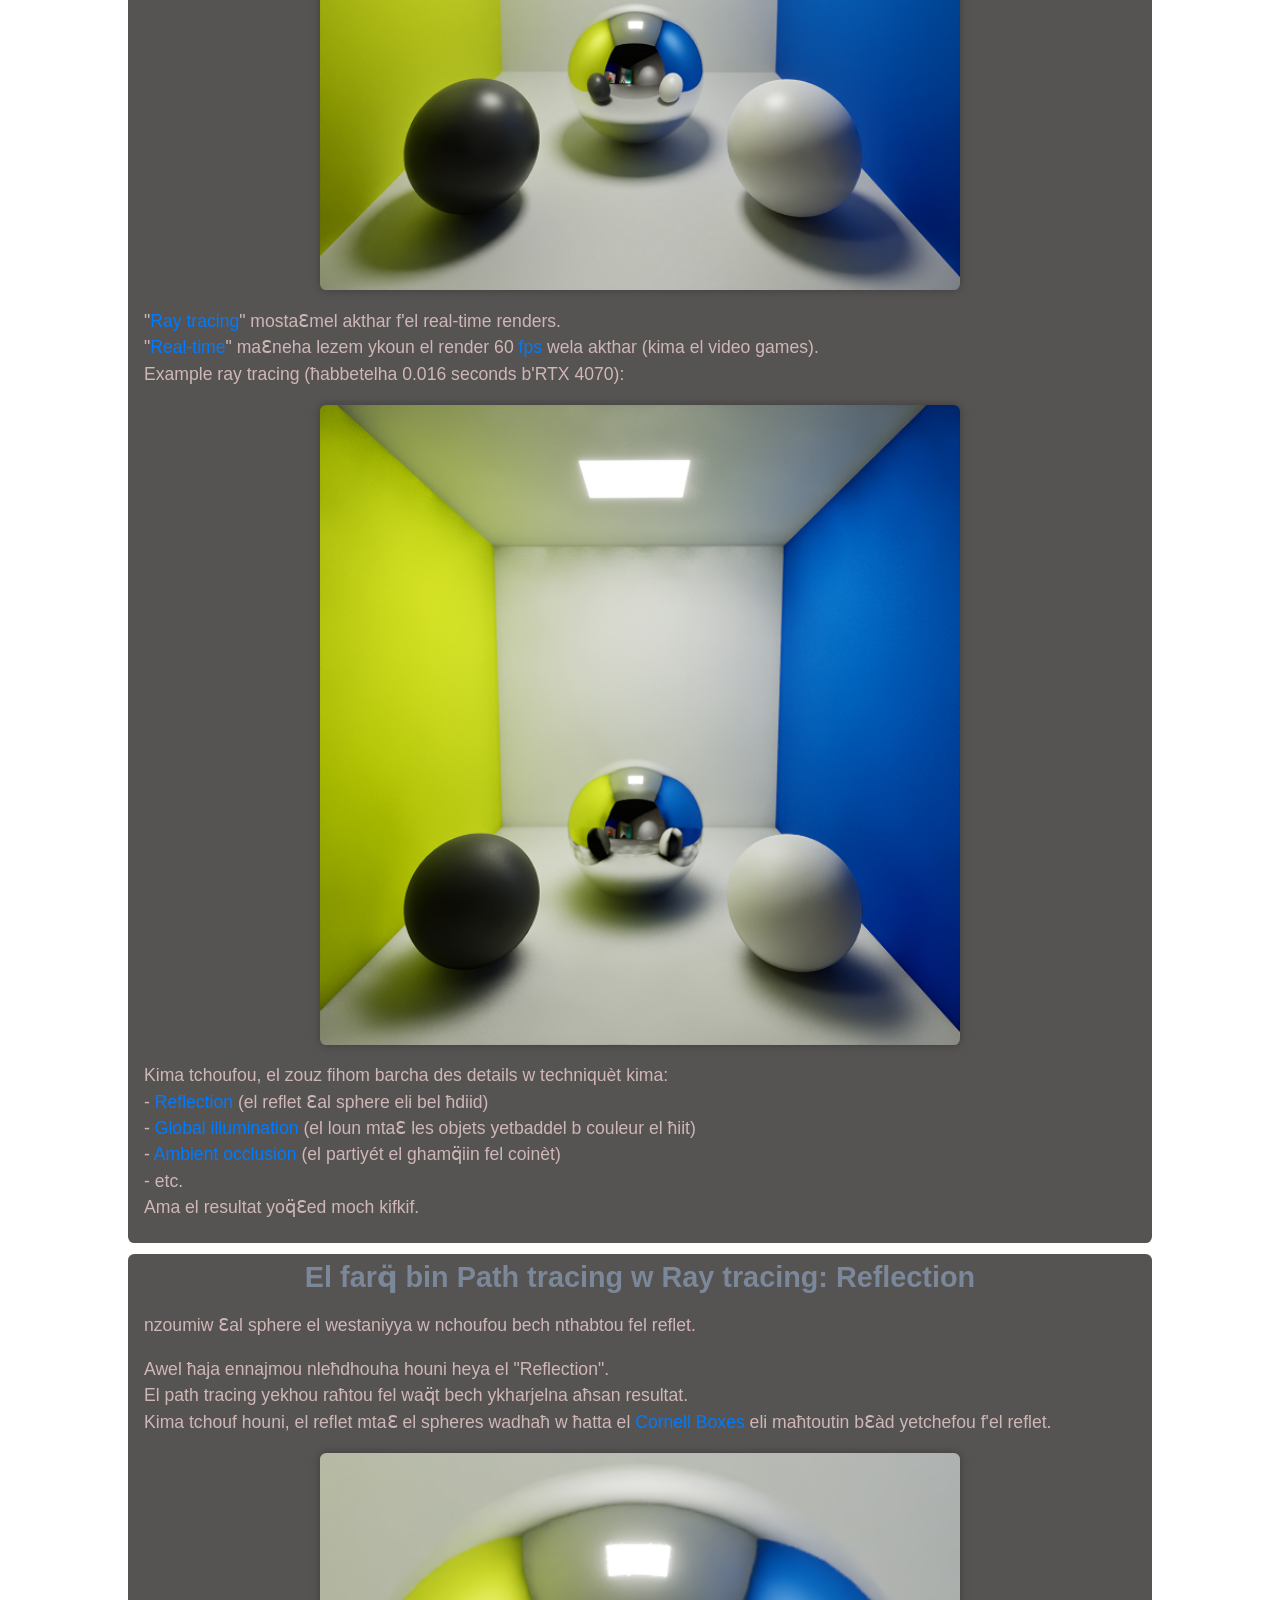
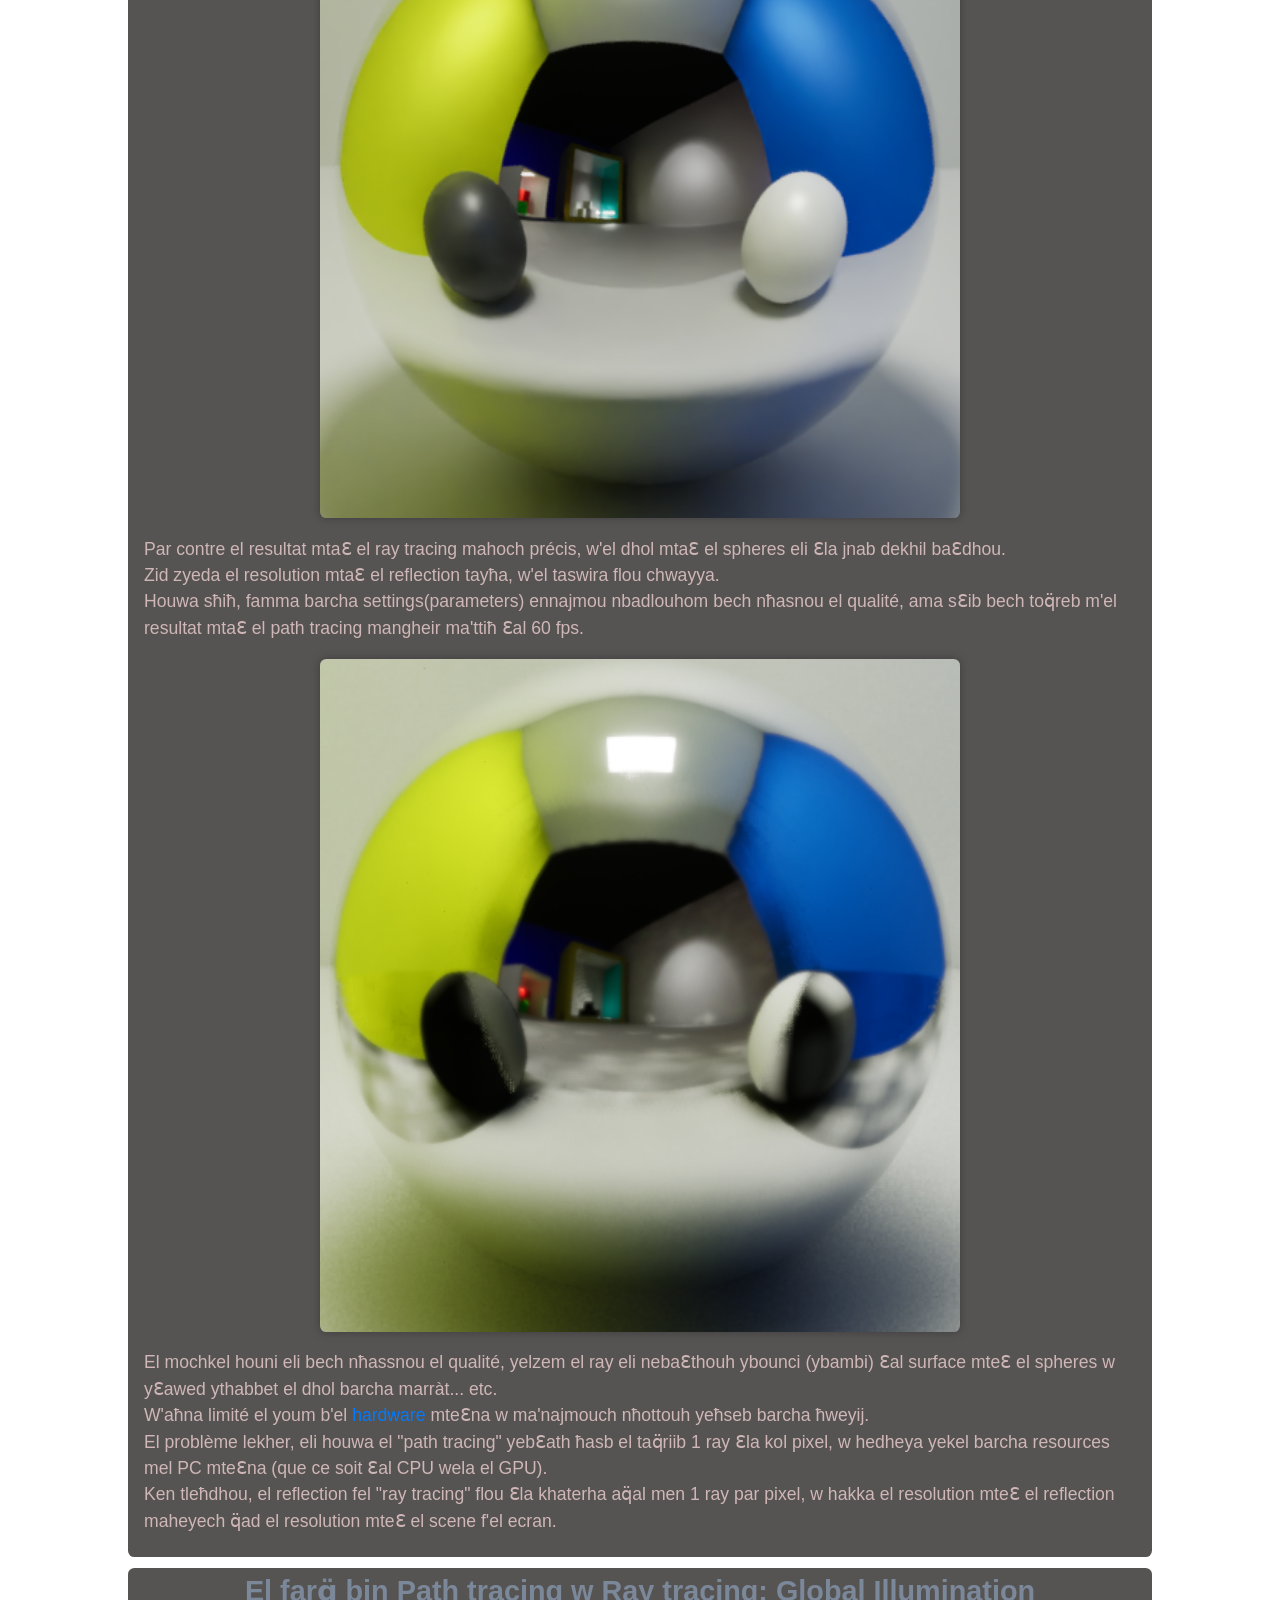
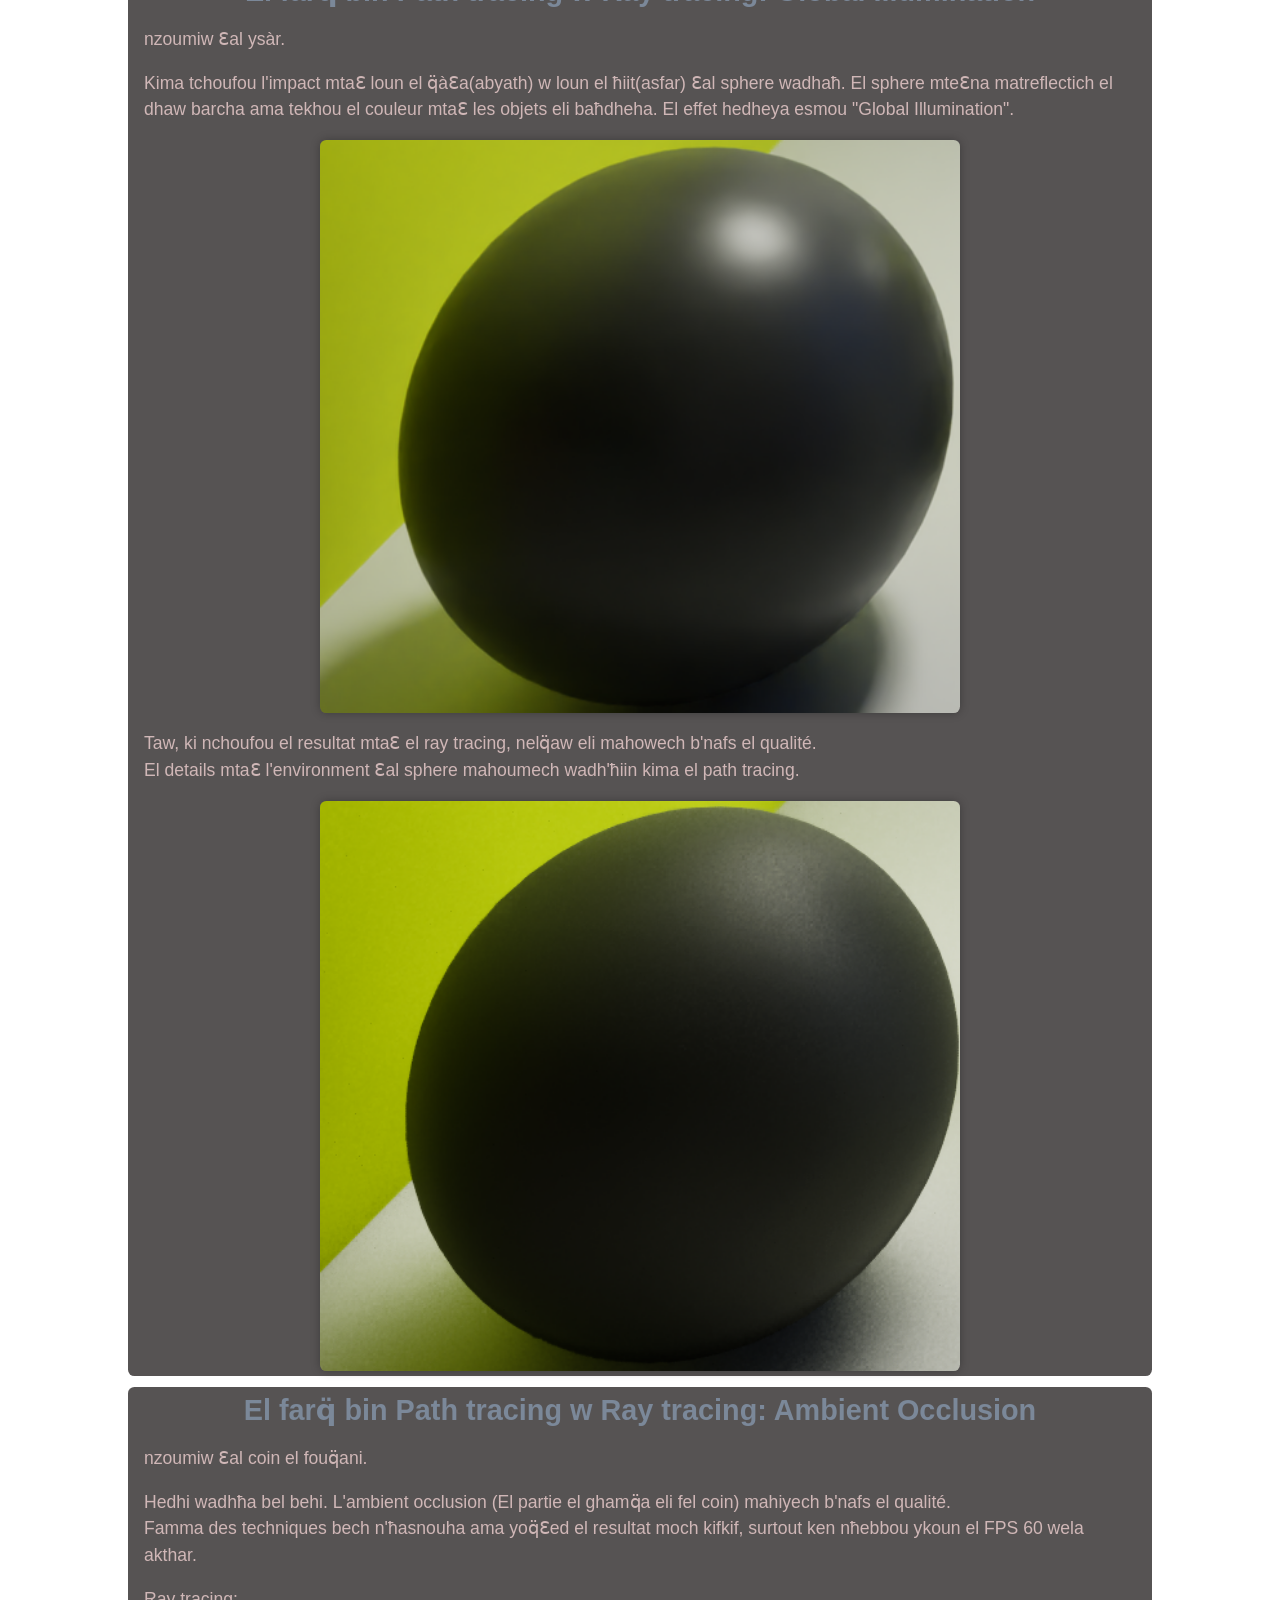
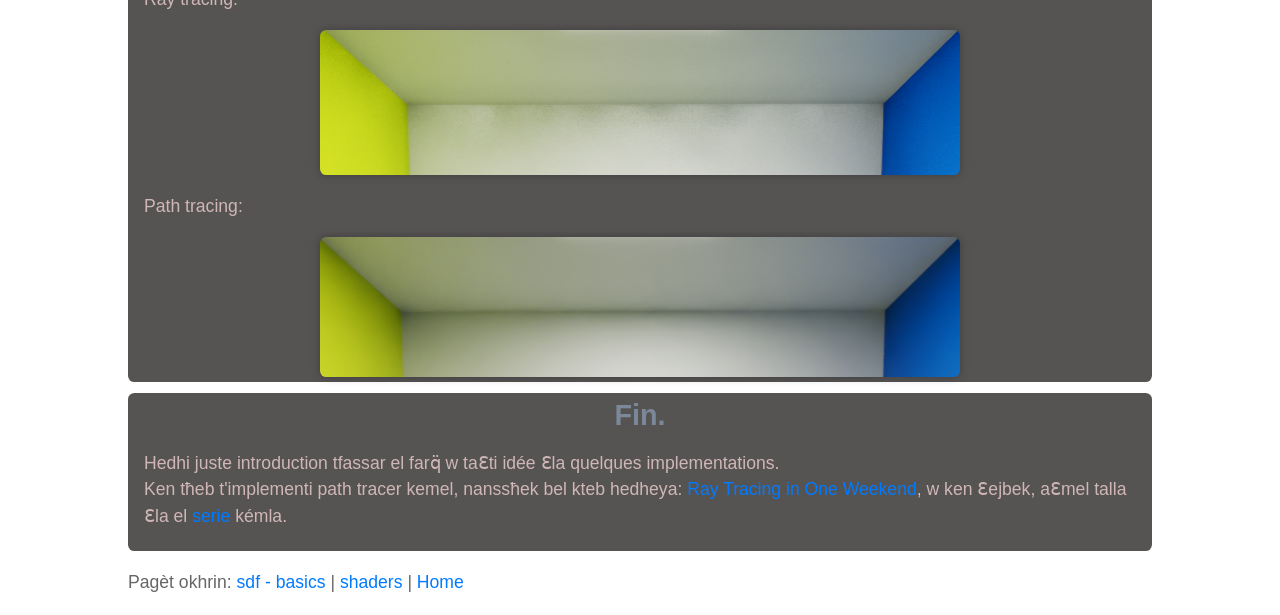
<file: docs/rendering/path_ray_tracing.html>
<!-- Derja Graphics - Jed Fakhfekh - https://github.com/ougi-washi -->

<!DOCTYPE html>
<html>

<head>
	<meta name="viewport" content="width=device-width, initial-scale=1.0">
	<title>Derja Graphics | Path(Ray) tracing</title>
	<link rel="stylesheet" type="text/css" href="../index.css">
</head>

<body>

	<div class="container">
		<header class="header">
			<h2><a href="../index.html">Derja Graphics</a></h2>
			<nav>
				<ul>
				</ul>
			</nav>
		</header>
		<h1>Path tracing / Ray tracing</h1>
		<div class="section">
			<h2>Path(Ray) tracing?</h2>
			<p>
				"Path(Ray) tracing" houma zouz partiyét:<br>
				1.a. "path": el thneyya mel camera lel objet<br> 
				1.b. "ray": el rayon eli bech yemchi m'el camera l'el objet fi el'scene<br> 
				2. "tracing": traçage mtaƐ el thneyya.<br>
				Houni, el ray yq̈addem mel camera w ychouf chƐand'na f'el scene.<br>
				Ken yelq̈a objet, ylawwén el pixela f'el écran b'couleur l'objet, w fel Ɛada fama rays Ɛla q̈ad nombre el pixelét.<br>
			</p>
			<div class="image-container">
				<img src="./images/rendering_ray_tracing_001.jpg" 
				alt="source_invidia_rendering_ray_tracing_001" title="Ray tracing - Source: Nvidia">
			</div>
			<p>
				Kima tchouf f'el image hedhi, el camera tebƐath rays w t'analyzi el couleur f'el scene.<br>
				Ken lq̈àt objet, trajƐelna couleur l'objet lel pixel, sinon, twalli pixela kaħla.<br><br>
				
				Mafamech ken el "View Ray", fama zeda "Shadow Ray".<br>
				El dhol(Shadows) houma resultat el position mtaƐ objet binnesba lel dhaw.<br>
			</p>
		</div>
		<div class="section">
			<h2>Chnou el farq̈ bin Path tracing w Ray tracing?</h2>
			<p>
				Houma el zouz yestaƐmlou nafs el technique, ama famma nuance.<br><br>

				"<a href="https://en.wikipedia.org/wiki/Path_tracing" target="_blank">Path tracing</a>" yrakkez akther Ɛal details,
				w ykounou el details mtaƐ l'interaction mƐa el dhaw asaħ.<br>
				Path tracing mostaƐmel akthar f'el softwares eli ykharjou renders khaw,
				win el waq̈t mayhemmech barcha, kima el softwares lel 3D renders principalement.<br>
				Example:<br>
				- Visualization mtaƐ l'architecture (VRay, Corona...).<br>
				- Aflèm (Blender Eevee, Octane Render...)<br>
				Example path tracing (ħabbetelha 60 seconds b'RTX 4070):
			</p>
			<div class="image-container">
				<img src="./images/rendering_ray_tracing_002_pt_full.png" 
				alt="rendering_ray_tracing_002_pt_full">
			</div>
			<p>
				"<a href="https://en.wikipedia.org/wiki/Ray_tracing_(graphics)" target="_blank">Ray tracing</a>" mostaƐmel akthar f'el real-time renders.<br>
				"<a href="https://en.wikipedia.org/wiki/Real-time_computer_graphics" target="_blank">Real-time</a>" maƐneha lezem ykoun el render 60 <a href="https://en.wikipedia.org/wiki/Frame_rate" target="_blank">fps</a>
				 wela akthar (kima el video games).<br>
				Example ray tracing (ħabbetelha 0.016 seconds b'RTX 4070):
			</p>
			<div class="image-container">
				<img src="./images/rendering_ray_tracing_002_rt_full.png" 
				alt="rendering_ray_tracing_002_rt_full">
			</div>
			<p>
				Kima tchoufou, el zouz fihom barcha des details w techniquèt kima:<br>
				- <a href="https://en.wikipedia.org/wiki/Reflection_(computer_graphics)" target="_blank">Reflection</a> (el reflet Ɛal sphere eli bel ħdiid)<br>
				- <a href="https://en.wikipedia.org/wiki/Global_illumination" target="_blank">Global illumination</a> (el loun mtaƐ les objets yetbaddel b couleur el ħiit)<br>
				- <a href="https://en.wikipedia.org/wiki/Ambient_occlusion" target="_blank">Ambient occlusion</a> (el partiyét el ghamq̈iin fel coinèt)<br>
				- etc.<br>
				Ama el resultat yoq̈Ɛed moch kifkif.
			</p>
		</div>
		<div class="section">
			<h2>El farq̈ bin Path tracing w Ray tracing: Reflection</h2>
			<p>
				nzoumiw Ɛal sphere el westaniyya w nchoufou bech nthabtou fel reflet.
			</p>
			<p>
				Awel ħaja ennajmou nleħdhouha houni heya el "Reflection".<br>
				El path tracing yekhou raħtou fel waq̈t bech ykharjelna aħsan resultat.<br>
				Kima tchouf houni, el reflet mtaƐ el spheres wadhaħ w ħatta el <a href="https://en.wikipedia.org/wiki/Cornell_box" target="_blank">Cornell Boxes</a> eli maħtoutin bƐàd yetchefou f'el reflet.<br>
			</p>
			<div class="image-container">
				<img src="./images/rendering_ray_tracing_002_pt_reflection.png" 
				alt="rendering_ray_tracing_002_pt_reflection">
			</div>
			<p>
				Par contre el resultat mtaƐ el ray tracing mahoch précis, w'el dhol mtaƐ el spheres eli Ɛla jnab dekhil baƐdhou.<br>
				Zid zyeda el resolution mtaƐ el reflection tayħa, w'el taswira flou chwayya.<br>
				Houwa sħiħ, famma barcha settings(parameters) ennajmou nbadlouhom bech nħasnou el qualité, ama sƐib bech toq̈reb m'el resultat mtaƐ el path tracing mangheir ma'ttiħ Ɛal 60 fps.<br>
			</p>
			<div class="image-container">
				<img src="./images/rendering_ray_tracing_002_rt_reflection.png" 
				alt="rendering_ray_tracing_002_rt_reflection">
			</div>
			<p>
				El mochkel houni eli bech nħassnou el qualité, yelzem el ray eli nebaƐthouh ybounci (ybambi) Ɛal surface mteƐ el spheres w yƐawed ythabbet el dhol barcha marràt... etc.<br>
				W'aħna limité el youm b'el <a href="https://en.wikipedia.org/wiki/Computer_hardware" target="_blank">hardware</a> mteƐna w ma'najmouch nħottouh yeħseb barcha ħweyij.<br>  
				El problème lekher, eli houwa el "path tracing" yebƐath ħasb el taq̈riib 1 ray Ɛla kol pixel, w hedheya yekel barcha resources mel PC mteƐna (que ce soit Ɛal CPU wela el GPU).<br>
				Ken tleħdhou, el reflection fel "ray tracing" flou Ɛla khaterha aq̈al men 1 ray par pixel, w hakka el resolution mteƐ el reflection maheyech q̈ad el resolution mteƐ el scene f'el ecran. 
			</p>
		</div>
		<div class="section">
			<h2>El farq̈ bin Path tracing w Ray tracing: Global Illumination</h2>
			<p>
				nzoumiw Ɛal ysàr.
			</p>
			<p>
				Kima tchoufou l'impact mtaƐ loun el q̈àƐa(abyath) w loun el ħiit(asfar) Ɛal sphere wadhaħ.
				El sphere mteƐna matreflectich el dhaw barcha ama tekhou el couleur mtaƐ les objets eli baħdheha. El effet hedheya esmou "Global Illumination".
			</p>
			<div class="image-container">
				<img src="./images/rendering_ray_tracing_002_pt_gi.png" 
				alt="rendering_ray_tracing_002_pt_gi">
			</div>
			<p>
				Taw, ki nchoufou el resultat mtaƐ el ray tracing, nelq̈aw eli mahowech b'nafs el qualité.<br>
				El details mtaƐ l'environment Ɛal sphere mahoumech wadh'ħiin kima el path tracing.
			</p>
			<div class="image-container">
				<img src="./images/rendering_ray_tracing_002_rt_gi.png" 
				alt="rendering_ray_tracing_002_rt_gi">
			</div>
		</div>
		<div class="section">
			<h2>El farq̈ bin Path tracing w Ray tracing: Ambient Occlusion</h2>
			<p>
				nzoumiw Ɛal coin el fouq̈ani.
			</p>
			<p>
				Hedhi wadhħa bel behi. L'ambient occlusion (El partie el ghamq̈a eli fel coin) mahiyech b'nafs el qualité.<br>
				Famma des techniques bech n'ħasnouha ama yoq̈Ɛed el resultat moch kifkif, surtout ken nħebbou ykoun el FPS 60 wela akthar.
			</p>
			<p>
				Ray tracing:
			</p>
			<div class="image-container">
				<img src="./images/rendering_ray_tracing_002_pt_ao.png" 
				alt="rendering_ray_tracing_002_pt_reflection">
			</div>
			<p>
				Path tracing:
			</p>
			<div class="image-container">
				<img src="./images/rendering_ray_tracing_002_rt_ao.png" 
				alt="rendering_ray_tracing_002_rt_reflection">
			</div>
		</div>
		<div class="section">
			<h2>Fin.</h2>
			<p>
				Hedhi juste introduction tfassar el farq̈ w taƐti idée Ɛla quelques implementations.<br>
				Ken tħeb t'implementi path tracer kemel, nanssħek bel kteb hedheya: 
				<a href="https://raytracing.github.io/books/RayTracingInOneWeekend.html" target="_blank">Ray Tracing in One Weekend</a>, 
				w ken Ɛejbek, aƐmel talla Ɛla el <a href="https://raytracing.github.io/" target="_blank">serie</a> kémla. 
			</p>
		</div>
		<div>
			<p>
				Pagèt okhrin:
				<a href="./sdf_basics.html">sdf - basics</a> |
				<a href="./shaders.html">shaders</a> |
				<a href="../index.html">Home</a>
			</p>
		</div>
	</div>
	<canvas>Your browser does not seem to support HTML5 canvas.</canvas>
	<script type="module" src="./path_ray_tracing.js" type="text/javascript"> </script>
</body>
<footer>
	Copyright 2024 - <a href="mailto:derjagraphics@gmail.com">derjagraphics@gmail.com</a><br>
</footer>

</html>
</file>
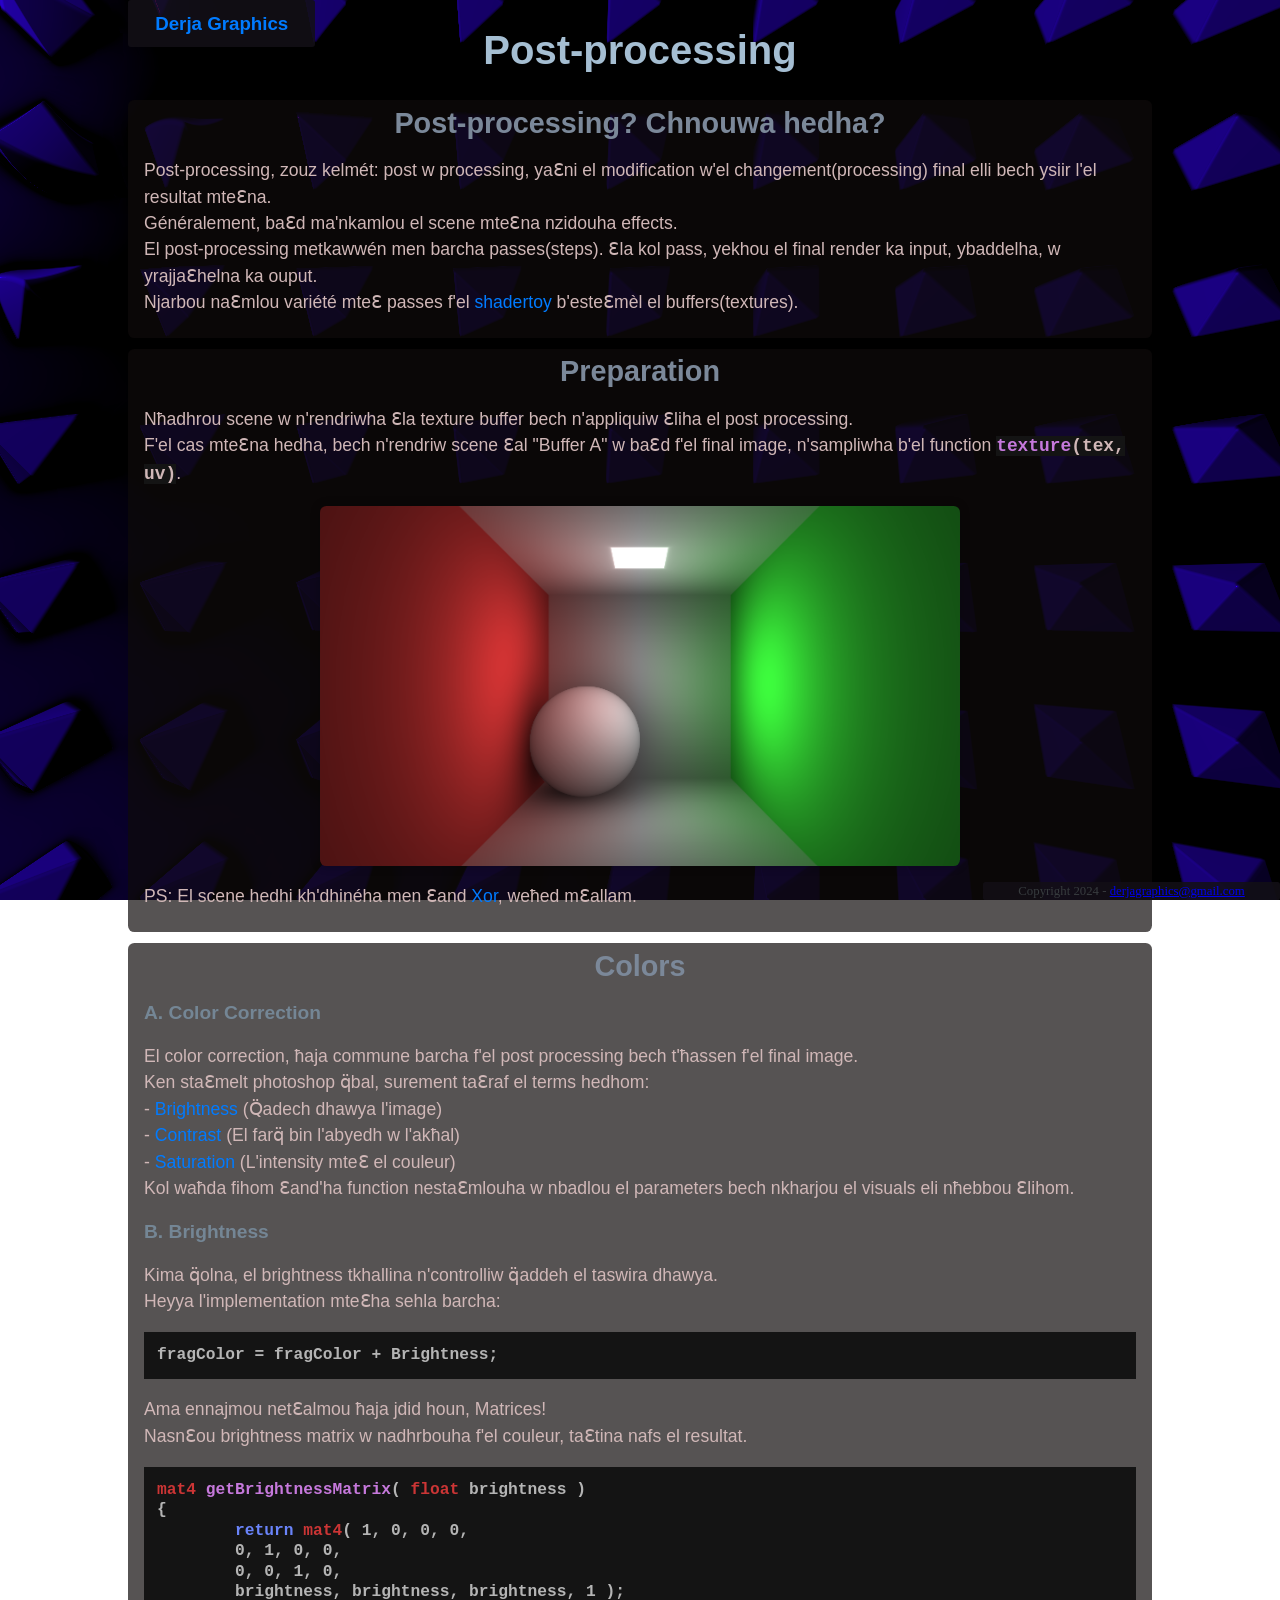
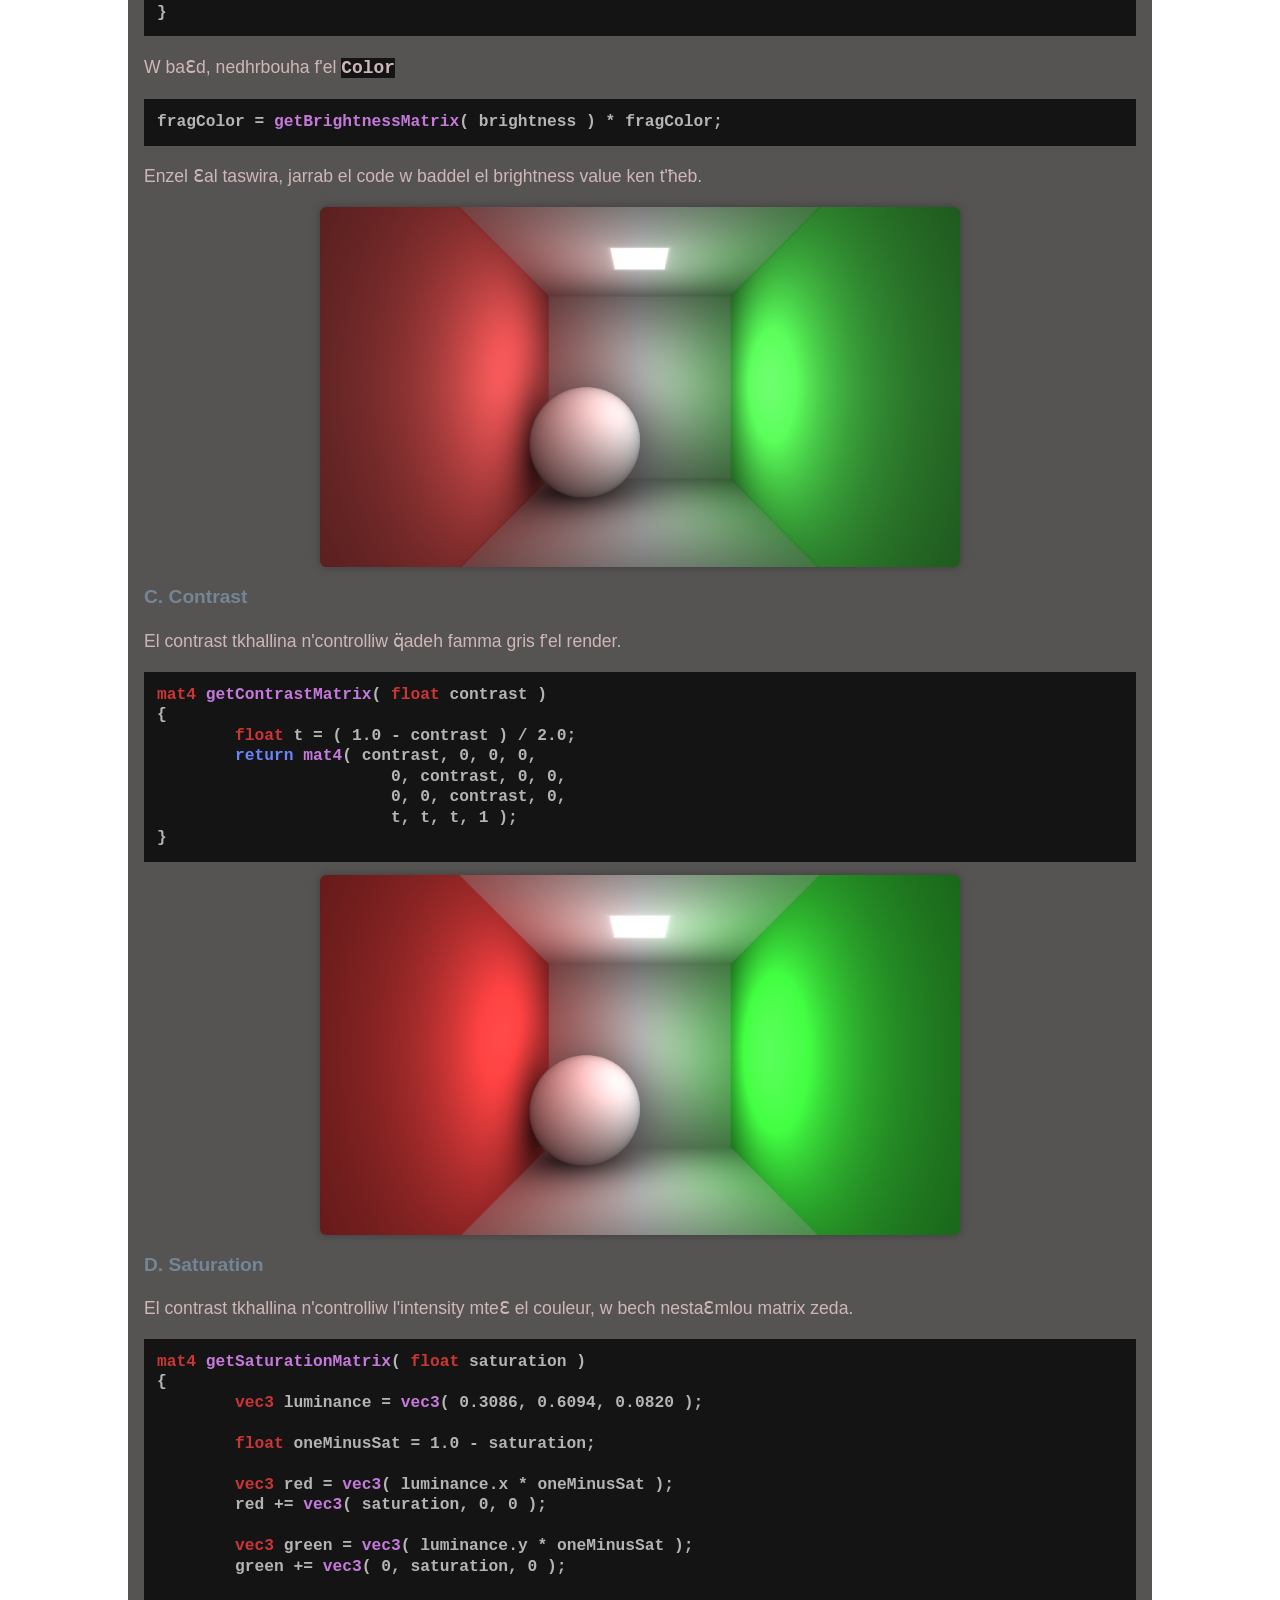
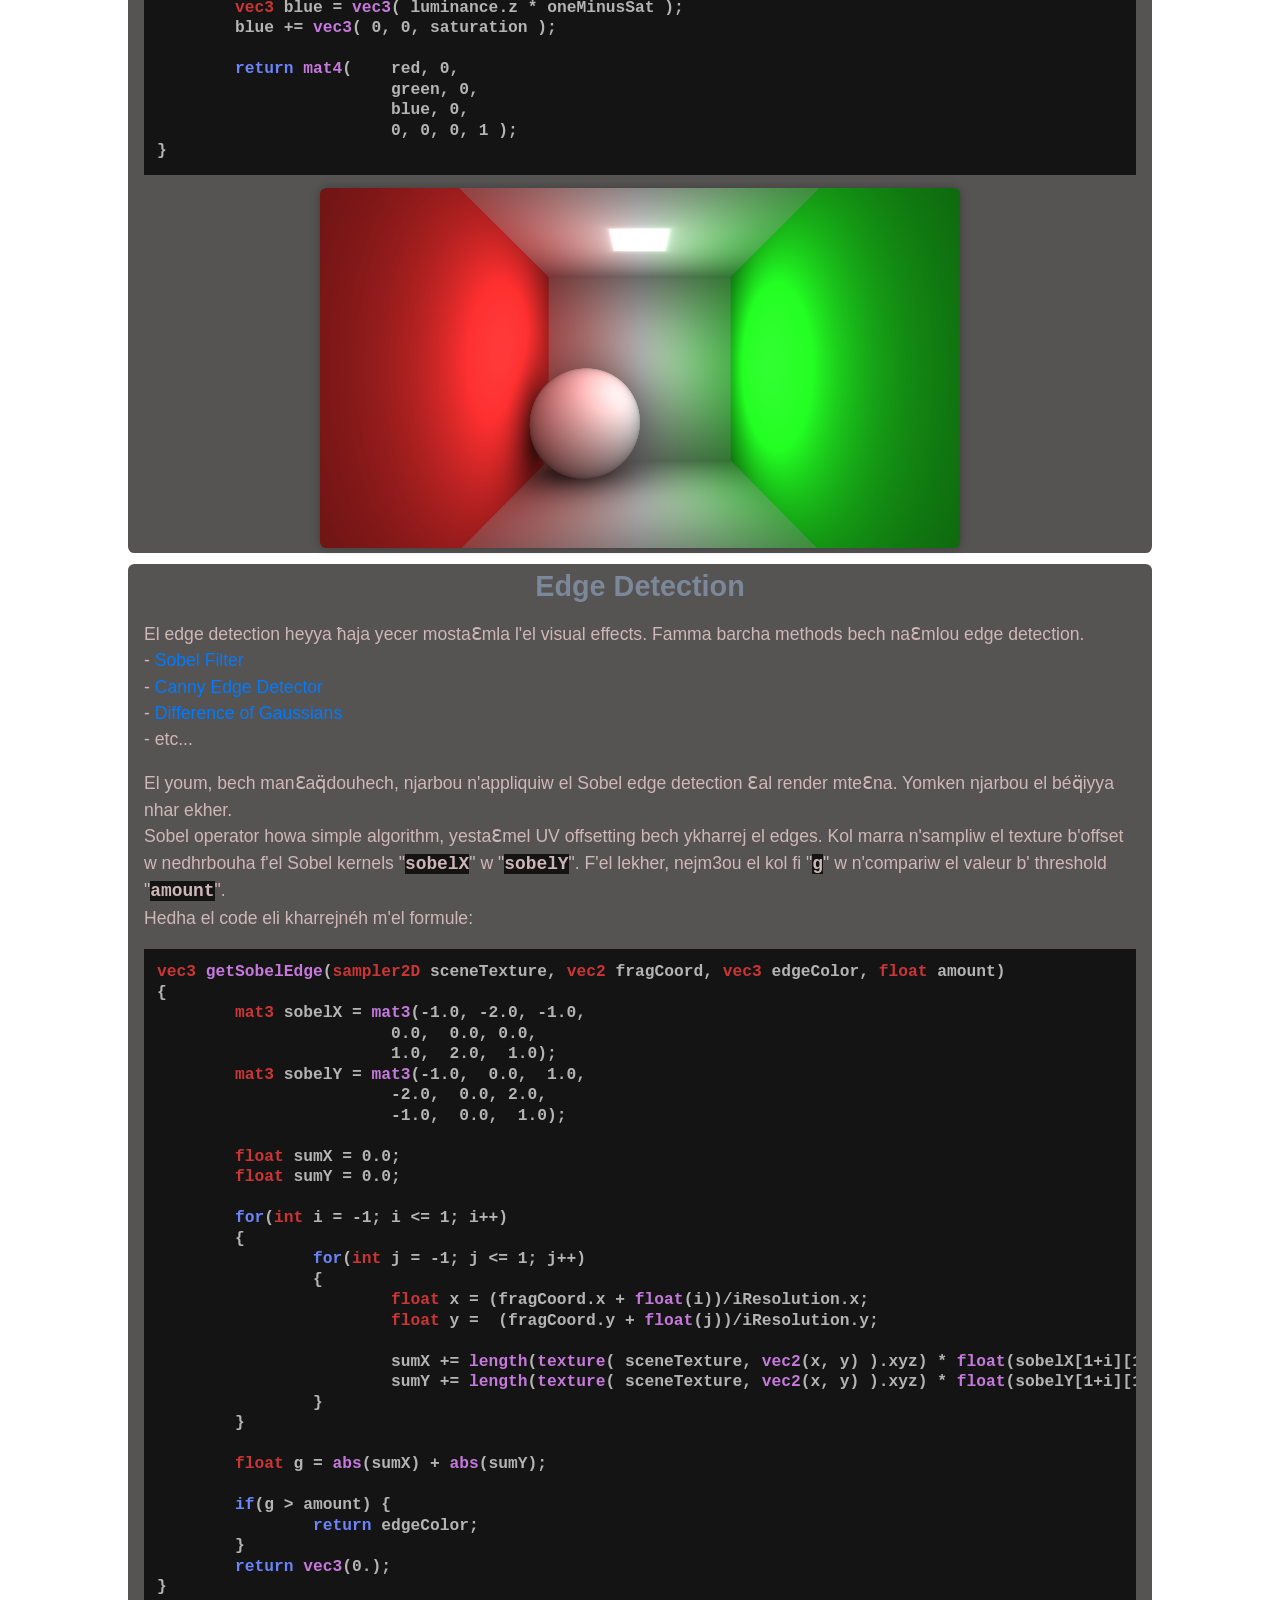
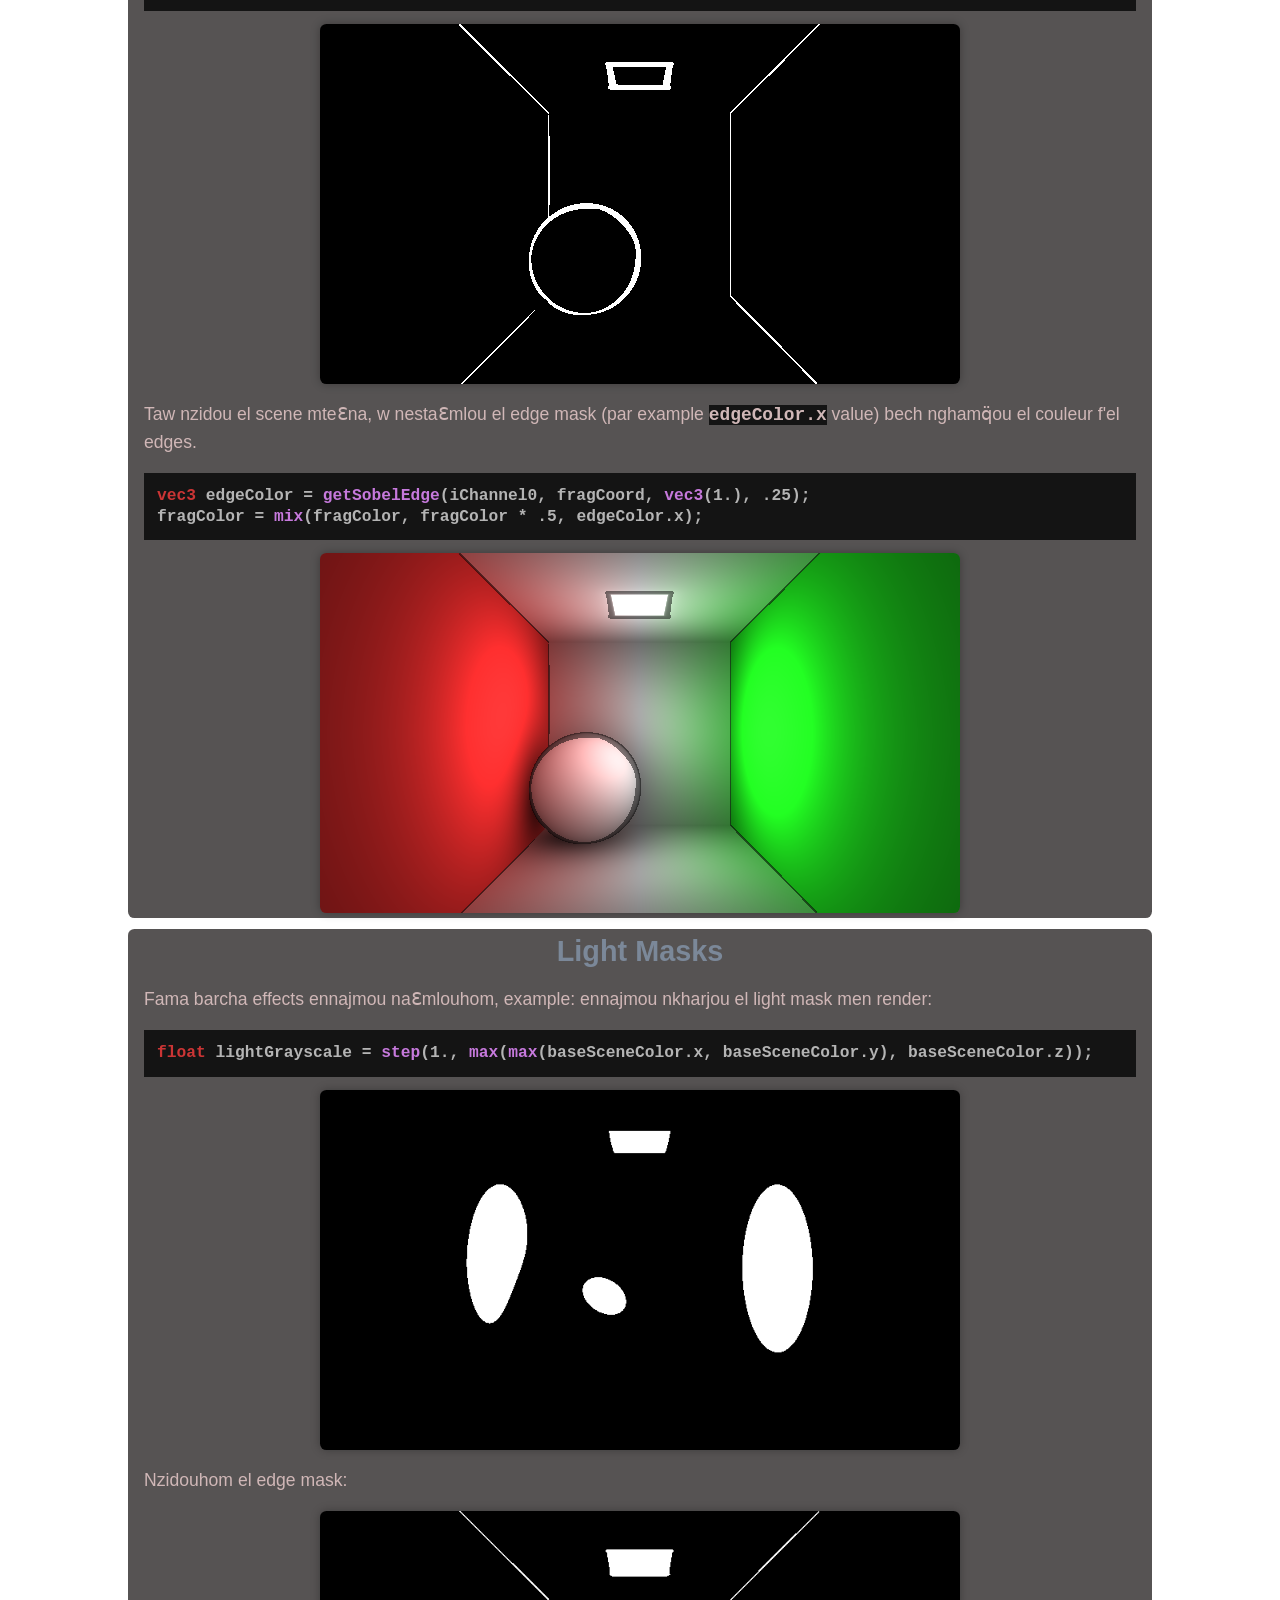
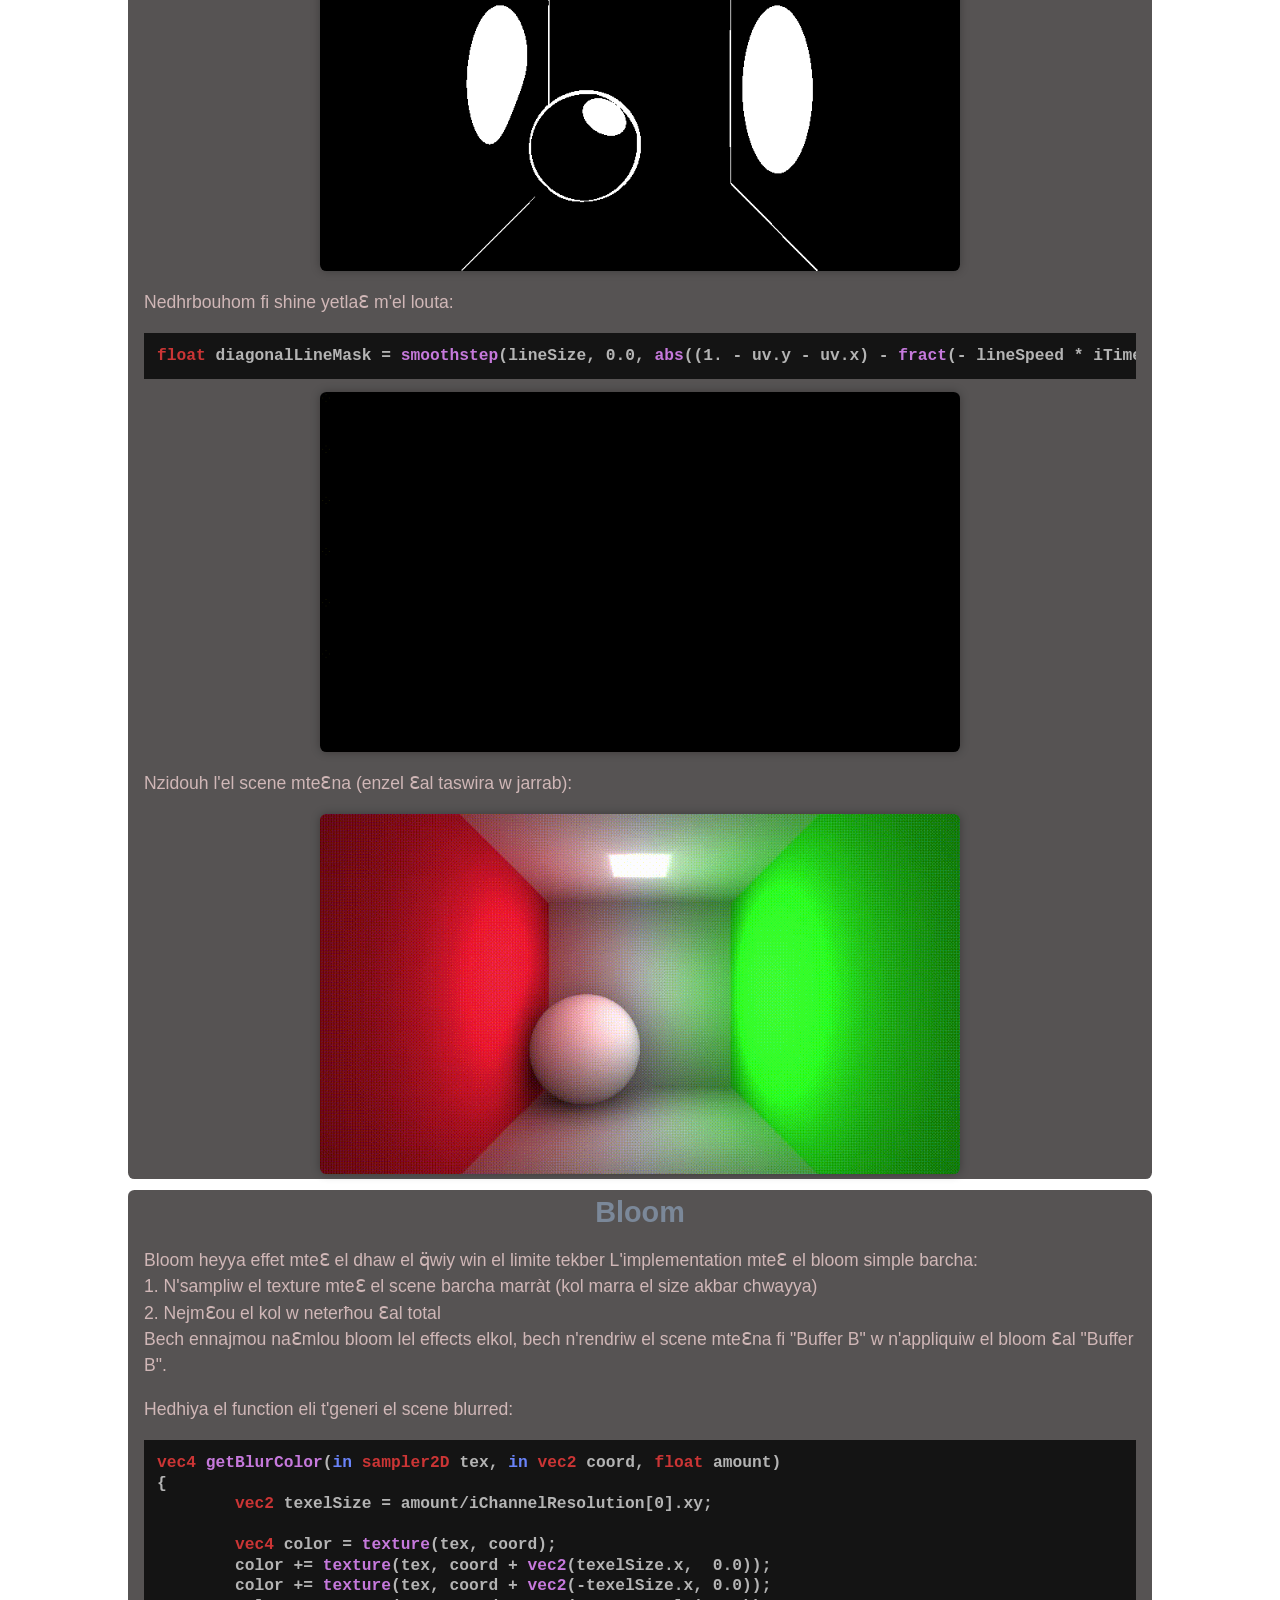
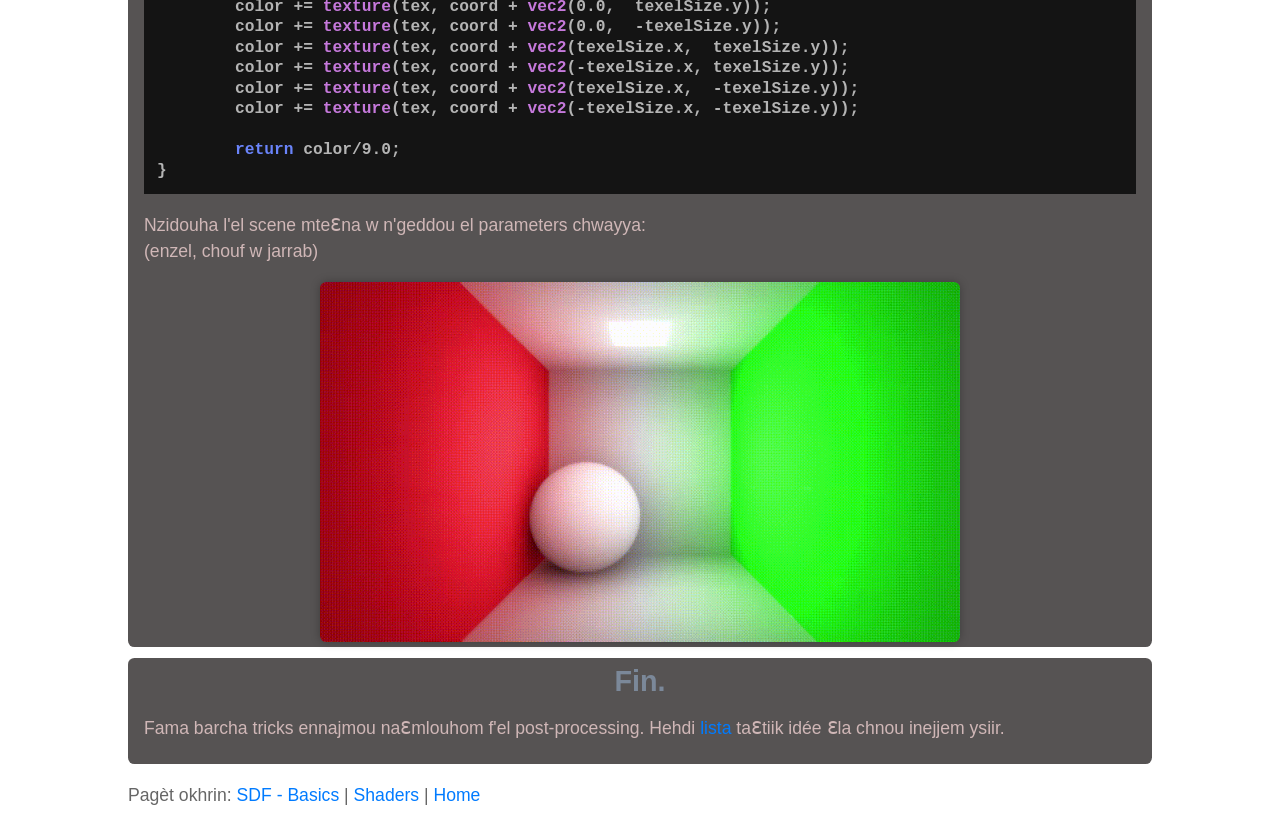
<file: docs/rendering/post_processing.html>
<!-- Derja Graphics - Jed Fakhfekh - https://github.com/ougi-washi -->

<!DOCTYPE html>
<html>

<head>
	<meta name="viewport" content="width=device-width, initial-scale=1.0">
	<title>Derja Graphics | Post-processing</title>
	<link rel="stylesheet" type="text/css" href="../index.css">
</head>

<body>

	<div class="container">
		<header class="header">
			<h2><a href="../index.html">Derja Graphics</a></h2>
			<nav>
				<ul>
				</ul>
			</nav>
		</header>
		<h1>Post-processing</h1>
		<div class="section">
			<h2>Post-processing? Chnouwa hedha?</h2>
			<p>
				Post-processing, zouz kelmét: post w processing, yaƐni el modification w'el changement(processing) final elli bech ysiir l'el resultat mteƐna.<br>
				Généralement, baƐd ma'nkamlou el scene mteƐna nzidouha effects.<br>
				El post-processing metkawwén men barcha passes(steps). Ɛla kol pass, yekhou el final render ka input, ybaddelha, w yrajjaƐhelna ka ouput.<br>
				Njarbou naƐmlou variété mteƐ passes f'el <a href="https://www.shadertoy.com/" target="_blank">shadertoy</a> b'esteƐmèl el buffers(textures).<br>
			</p>
		</div>
		<div class="section">
			<h2>Preparation</h2>
			<p>
				Nħadhrou scene w n'rendriwha Ɛla texture buffer bech n'appliquiw Ɛliha el post processing.<br>
				F'el cas mteƐna hedha, bech n'rendriw scene Ɛal "Buffer A" w baƐd f'el final image, n'sampliwha b'el function <code><fn>texture</fn>(tex, uv)</code>.
			</p>
			<div class="image-container">
				<a href="https://www.shadertoy.com/view/4XdSD4" target="_blank" title="Shadertoy link">
					<img src="./images/rendering_postprocessing_001.png" alt="rendering_postprocessing_001">
				</a>
			</div>
			<p>
				PS: El scene hedhi kh'dhinéha men Ɛand <a href="https://www.shadertoy.com/user/Xor" target="_blank">Xor</a>, 
				weħed mƐallam.
			</p>
		</div>
		<div class="section">
			<h2>Colors</h2>
			<h3>A. Color Correction</h3>
			<p>
				El color correction, ħaja commune barcha f'el post processing bech t'ħassen f'el final image.<br>
				Ken staƐmelt photoshop q̈bal, surement taƐraf el terms hedhom:<br>
				- <a href="https://en.wikipedia.org/wiki/Brightness" target="_blank">Brightness</a> (Q̈adech dhawya l'image)<br>
				- <a href="https://en.wikipedia.org/wiki/Contrast_(vision)" target="_blank">Contrast</a> (El farq̈ bin l'abyedh w l'akħal)<br>
				- <a href="https://en.wikipedia.org/wiki/Colorfulness" target="_blank">Saturation</a> (L'intensity mteƐ el couleur)<br>
				Kol waħda fihom Ɛand'ha function nestaƐmlouha w nbadlou el parameters bech nkharjou el visuals eli nħebbou Ɛlihom.
			</p>
			<h3>B. Brightness</h3>
			<p>
				Kima q̈olna, el brightness tkhallina n'controlliw q̈addeh el taswira dhawya.<br>
				Heyya l'implementation mteƐha sehla barcha: 
			</p>
			<pre><code>fragColor = fragColor + Brightness;</code></pre>
			<p>
				Ama ennajmou netƐalmou ħaja jdid houn, Matrices!<br>
				NasnƐou brightness matrix w nadhrbouha f'el couleur, taƐtina nafs el resultat.
			</p>
			<pre><code><type>mat4</type> <fn>getBrightnessMatrix</fn>( <type>float</type> brightness )
{
	<keyword>return</keyword> <type>mat4</type>( 1, 0, 0, 0,
	0, 1, 0, 0,
	0, 0, 1, 0,
	brightness, brightness, brightness, 1 );
}</code></pre>
			<p>W baƐd, nedhrbouha f'el <code>Color</code></p>
<pre><code><variable>fragColor</variable> = <fn>getBrightnessMatrix</fn>( <variable>brightness</variable> ) * <variable>fragColor</variable>;</code></pre>
			<p>Enzel Ɛal taswira, jarrab el code w baddel el brightness value ken t'ħeb.</p>
			<div class="image-container">
				<a href="https://www.shadertoy.com/view/M33SWM" target="_blank" title="Shadertoy link">
					<img src="./images/rendering_postprocessing_002.png" alt="rendering_postprocessing_002">
				</a>
			</div>
			<h3>C. Contrast</h3>
			<p>El contrast tkhallina n'controlliw q̈adeh famma gris f'el render.</p>
			<pre><code><type>mat4</type> <fn>getContrastMatrix</fn>( <type>float</type> contrast )
{
	<type>float</type> t = ( 1.0 - contrast ) / 2.0;
	<keyword>return</keyword> <fn>mat4</fn>( contrast, 0, 0, 0,
			0, contrast, 0, 0,
			0, 0, contrast, 0,
			t, t, t, 1 );
}</code></pre>
			<div class="image-container">
				<a href="https://www.shadertoy.com/view/MXcSWM" target="_blank" title="Shadertoy link">
					<img src="./images/rendering_postprocessing_003.png" alt="rendering_postprocessing_003">
				</a>
			</div>
			<h3>D. Saturation</h3>
			<p>El contrast tkhallina n'controlliw l'intensity mteƐ el couleur, w bech nestaƐmlou matrix zeda.</p>
			<pre><code><type>mat4</type> <fn>getSaturationMatrix</fn>( <type>float</type> saturation )
{
	<type>vec3</type> <variable>luminance</variable> = <fn>vec3</fn>( 0.3086, 0.6094, 0.0820 );
	
	<type>float</type> <variable>oneMinusSat</variable> = 1.0 - saturation;
	
	<type>vec3</type> <variable>red</variable> = <fn>vec3</fn>( <variable>luminance</variable>.x * <variable>oneMinusSat</variable> );
	<variable>red</variable> += <fn>vec3</fn>( saturation, 0, 0 );
	
	<type>vec3</type> <variable>green</variable> = <fn>vec3</fn>( <variable>luminance</variable>.y * <variable>oneMinusSat</variable> );
	<variable>green</variable> += <fn>vec3</fn>( 0, saturation, 0 );
	
	<type>vec3</type> <variable>blue</variable> = <fn>vec3</fn>( <variable>luminance</variable>.z * <variable>oneMinusSat</variable> );
	<variable>blue</variable> += <fn>vec3</fn>( 0, 0, saturation );
	
	<keyword>return</keyword> <fn>mat4</fn>(	<variable>red</variable>, 0,
			<variable>green</variable>, 0,
			<variable>blue</variable>, 0,
			0, 0, 0, 1 );
}</code></pre>
			<div class="image-container">
				<a href="https://www.shadertoy.com/view/M3yXzR" target="_blank" title="Shadertoy link">
					<img src="./images/rendering_postprocessing_004.png" alt="rendering_postprocessing_004">
				</a>
			</div>
		</div>
		<div class="section">
			<h2>Edge Detection</h2>
			<p>
				El edge detection heyya ħaja yecer mostaƐmla l'el visual effects. Famma barcha methods bech naƐmlou edge detection.<br>
				- <a href="https://en.wikipedia.org/wiki/Sobel_operator" target="_blank">Sobel Filter</a><br>
				- <a href="https://en.wikipedia.org/wiki/Canny_edge_detector" target="_blank">Canny Edge Detector</a><br>
				- <a href="https://en.wikipedia.org/wiki/Difference_of_Gaussians" target="_blank">Difference of Gaussians</a><br>
				- etc...
			</p>
			<p>
				El youm, bech manƐaq̈douhech, njarbou n'appliquiw el Sobel edge detection Ɛal render mteƐna. Yomken njarbou el béq̈iyya nhar ekher.<br>
				Sobel operator howa simple algorithm, yestaƐmel UV offsetting bech ykharrej el edges.
				Kol marra n'sampliw el texture b'offset w nedhrbouha f'el Sobel kernels "<code>sobelX</code>" w "<code>sobelY</code>". 
				F'el lekher, nejm3ou el kol fi "<code>g</code>" w n'compariw el valeur b' threshold "<code>amount</code>".<br>
				Hedha el code eli kharrejnéh m'el formule:
			</p>
			<pre><code><type>vec3</type> <fn>getSobelEdge</fn>(<type>sampler2D</type> sceneTexture, <type>vec2</type> fragCoord, <type>vec3</type> edgeColor, <type>float</type> amount)
{
	<type>mat3</type> sobelX = <fn>mat3</fn>(-1.0, -2.0, -1.0,
			0.0,  0.0, 0.0,
			1.0,  2.0,  1.0);
	<type>mat3</type> sobelY = <fn>mat3</fn>(-1.0,  0.0,  1.0,
			-2.0,  0.0, 2.0,
			-1.0,  0.0,  1.0);  
	
	<type>float</type> sumX = 0.0;
	<type>float</type> sumY = 0.0;
	
	<keyword>for</keyword>(<type>int</type> i = -1; i <= 1; i++)
	{
		<keyword>for</keyword>(<type>int</type> j = -1; j <= 1; j++)
		{
			<type>float</type> x = (fragCoord.x + <fn>float</fn>(i))/iResolution.x;	
			<type>float</type> y =  (fragCoord.y + <fn>float</fn>(j))/iResolution.y;
			
			sumX += <fn>length</fn>(<fn>texture</fn>( sceneTexture, <fn>vec2</fn>(x, y) ).xyz) * <fn>float</fn>(sobelX[1+i][1+j]);
			sumY += <fn>length</fn>(<fn>texture</fn>( sceneTexture, <fn>vec2</fn>(x, y) ).xyz) * <fn>float</fn>(sobelY[1+i][1+j]);
		}
	}
	
	<type>float</type> g = <fn>abs</fn>(sumX) + <fn>abs</fn>(sumY);
	
	<keyword>if</keyword>(g > amount) {
		<keyword>return</keyword> edgeColor;
	}
	<keyword>return</keyword> <fn>vec3</fn>(0.);
}</code></pre>
			<div class="image-container">
				<a href="https://www.shadertoy.com/view/M3VSzR" target="_blank" title="Shadertoy link">
					<img src="./images/rendering_postprocessing_005.png" alt="rendering_postprocessing_005">
				</a>
			</div>
			<p>
				Taw nzidou el scene mteƐna, w nestaƐmlou el edge mask (par example <code>edgeColor.x</code> value) bech nghamq̈ou el couleur f'el edges.
			</p>
			<pre><code><type>vec3</type> <variable>edgeColor</variable> = <fn>getSobelEdge</fn>(iChannel0, fragCoord, <fn>vec3</fn>(1.), .25);
<variable>fragColor</variable> = <fn>mix</fn>(<variable>fragColor</variable>, <variable>fragColor</variable> * .5, <variable>edgeColor</variable>.x);</code></pre>
			<div class="image-container">
				<a href="https://www.shadertoy.com/view/M3KSzz" target="_blank" title="Shadertoy link">
					<img src="./images/rendering_postprocessing_006.png" alt="rendering_postprocessing_006">
				</a>
			</div>
		</div>
		<div class="section">
			<h2>Light Masks</h2>
			<p>
				Fama barcha effects ennajmou naƐmlouhom, example: ennajmou nkharjou el light mask men render:
			</p>
			<pre><code><type>float</type> <variable>lightGrayscale</variable> = <fn>step</fn>(1., <fn>max</fn>(<fn>max</fn>(baseSceneColor.x, baseSceneColor.y), baseSceneColor.z));</code></pre>
			<div class="image-container">
				<img src="./images/rendering_postprocessing_007.png" alt="rendering_postprocessing_007">
			</div>	
			<p>
				Nzidouhom el edge mask:
			</p>
			<div class="image-container">
				<img src="./images/rendering_postprocessing_008.png" alt="rendering_postprocessing_008">
			</div>
			<p>
				Nedhrbouhom fi shine yetlaƐ m'el louta:
			</p>
			<pre><code><type>float</type> <variable>diagonalLineMask</variable> = <fn>smoothstep</fn>(<variable>lineSize</variable>, 0.0, <fn>abs</fn>((1. - <variable>uv</variable>.y - <variable>uv</variable>.x) - <fn>fract</fn>(- <variable>lineSpeed</variable> * <variable>iTime</variable>) * 4. + 1.));</code></pre>
			<div class="image-container">
				<img src="./images/rendering_postprocessing_009.gif" alt="rendering_postprocessing_009">
			</div>
			<p>
				Nzidouh l'el scene mteƐna (enzel Ɛal taswira w jarrab):
			</p>
			<div class="image-container">
				<a href="https://www.shadertoy.com/view/MXKSDh" target="_blank" title="Shadertoy link">
					<img src="./images/rendering_postprocessing_010.gif" alt="rendering_postprocessing_010">
				</a>
			</div>
		</div>
		<div class="section">
			<h2>Bloom</h2>
			<p>
				Bloom heyya effet mteƐ el dhaw el q̈wiy win el limite tekber
				L'implementation mteƐ el bloom simple barcha:<br>
				1. N'sampliw el texture mteƐ el scene barcha marràt (kol marra el size akbar chwayya)<br>
				2. NejmƐou el kol w neterħou Ɛal total<br>
				Bech ennajmou naƐmlou bloom lel effects elkol, bech n'rendriw el scene mteƐna fi "Buffer B" w n'appliquiw el bloom Ɛal "Buffer B".
			</p>
			<p>
				Hedhiya el function eli t'generi el scene blurred:
			</p>
			<pre><code><type>vec4</type> <fn>getBlurColor</fn>(<keyword>in</keyword> <type>sampler2D</type> tex, <keyword>in</keyword> <type>vec2</type> coord, <type>float</type> amount)
{
	<type>vec2</type> texelSize = amount/iChannelResolution[0].xy;
	
	<type>vec4</type> color = <fn>texture</fn>(tex, coord);
	color += <fn>texture</fn>(tex, coord + <fn>vec2</fn>(texelSize.x,  0.0));
	color += <fn>texture</fn>(tex, coord + <fn>vec2</fn>(-texelSize.x, 0.0));
	color += <fn>texture</fn>(tex, coord + <fn>vec2</fn>(0.0,  texelSize.y));
	color += <fn>texture</fn>(tex, coord + <fn>vec2</fn>(0.0,  -texelSize.y));
	color += <fn>texture</fn>(tex, coord + <fn>vec2</fn>(texelSize.x,  texelSize.y));
	color += <fn>texture</fn>(tex, coord + <fn>vec2</fn>(-texelSize.x, texelSize.y));
	color += <fn>texture</fn>(tex, coord + <fn>vec2</fn>(texelSize.x,  -texelSize.y));
	color += <fn>texture</fn>(tex, coord + <fn>vec2</fn>(-texelSize.x, -texelSize.y));

	<keyword>return</keyword> color/9.0;
}</code></pre>
		<p>
			Nzidouha l'el scene mteƐna w n'geddou el parameters chwayya:<br>
			(enzel, chouf w jarrab)
		</p>
		<div class="image-container">
			<a href="https://www.shadertoy.com/view/43GSDW" target="_blank" title="Shadertoy link">
				<img src="./images/rendering_postprocessing_011.gif" alt="rendering_postprocessing_011">
			</a>
		</div>
		</div>
		<div class="section">
			<h2>Fin.</h2>
			<p>
				Fama barcha tricks ennajmou naƐmlouhom f'el post-processing. Hehdi <a href="https://en.wikipedia.org/wiki/Video_post-processing#Uses_in_3D_rendering" target="_blank">lista</a> taƐtiik idée Ɛla chnou inejjem ysiir.<br>
			</p>
		</div>
		<div>
			<p>
				Pagèt okhrin:
				<a href="./sdf_basics.html">SDF - Basics</a> |
				<a href="./shaders.html">Shaders</a> |
				<a href="../index.html">Home</a>
			</p>
		</div>
	</div>
	<canvas>Your browser does not seem to support HTML5 canvas.</canvas>
	<script type="module" src="../index.js" type="text/javascript"> </script>
</body>
<footer>
	Copyright 2024 - <a href="mailto:derjagraphics@gmail.com">derjagraphics@gmail.com</a><br>
</footer>
</html>
</file>
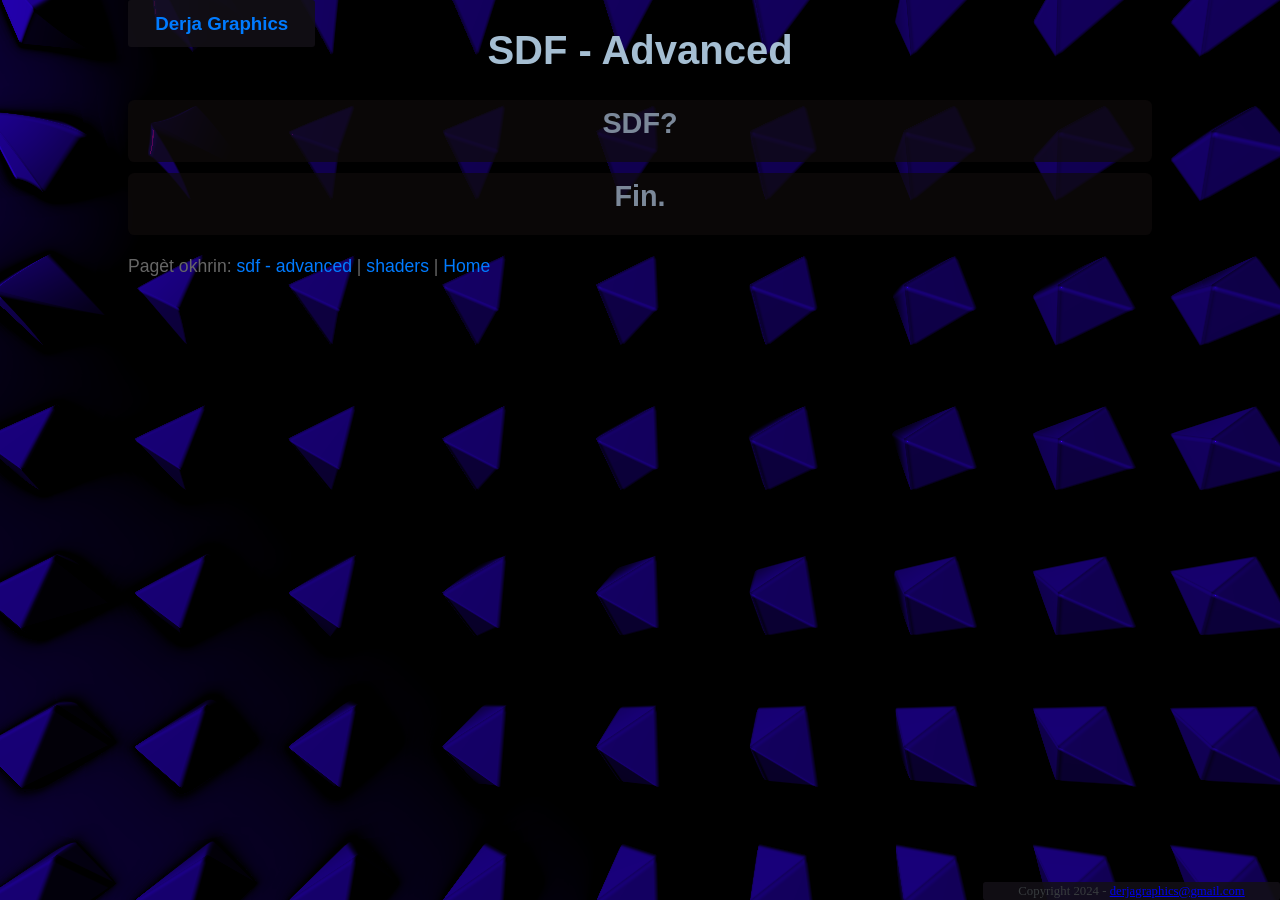
<file: docs/rendering/sdf_advanced.html>
<!-- Derja Graphics - Jed Fakhfekh - https://github.com/ougi-washi -->

<!DOCTYPE html>
<html>

<head>
	<meta name="viewport" content="width=device-width, initial-scale=1.0">
	<title>Derja Graphics | SDF Advanced</title>
	<link rel="stylesheet" type="text/css" href="../index.css">
</head>

<body>

	<div class="container">
		<header class="header">
			<h2><a href="../index.html">Derja Graphics</a></h2>
			<nav>
				<ul>
				</ul>
			</nav>
		</header>
		<h1>SDF - Advanced</h1>
		<div class="section">
			<h2>SDF?</h2>
			<p>
				
			</p>
		</div>
		
		<div class="section">
			<h2>Fin.</h2>
			<p>
			</p>
		</div>
		<div>
			<p>
				Pagèt okhrin:
				<a href="./sdf_advanced.html">sdf - advanced</a> |
				<a href="./shaders.html">shaders</a> |
				<a href="../index.html">Home</a>
			</p>
		</div>
	</div>
	<canvas>Your browser does not seem to support HTML5 canvas.</canvas>
	<script type="module" src="../index.js" type="text/javascript"> </script>
</body>
<footer>
	Copyright 2024 - <a href="mailto:derjagraphics@gmail.com">derjagraphics@gmail.com</a><br>
</footer>

</html>
</file>
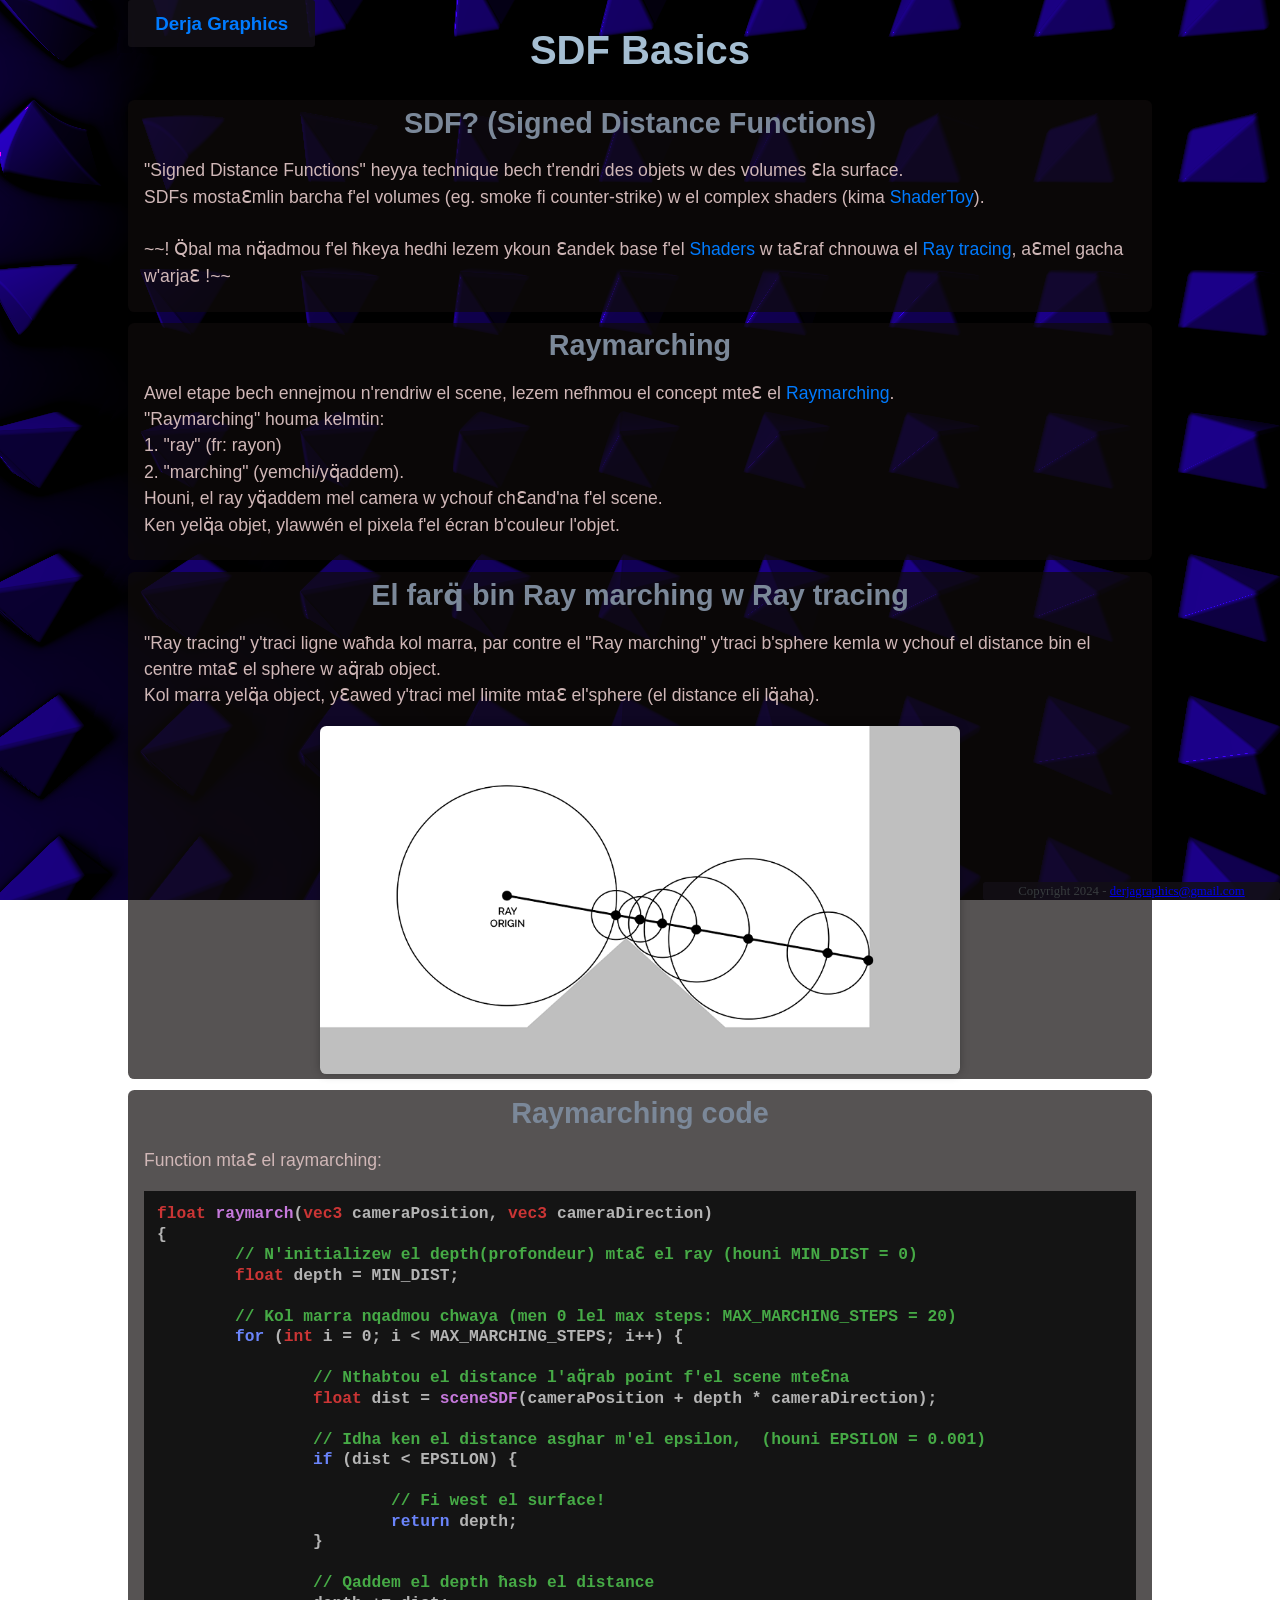
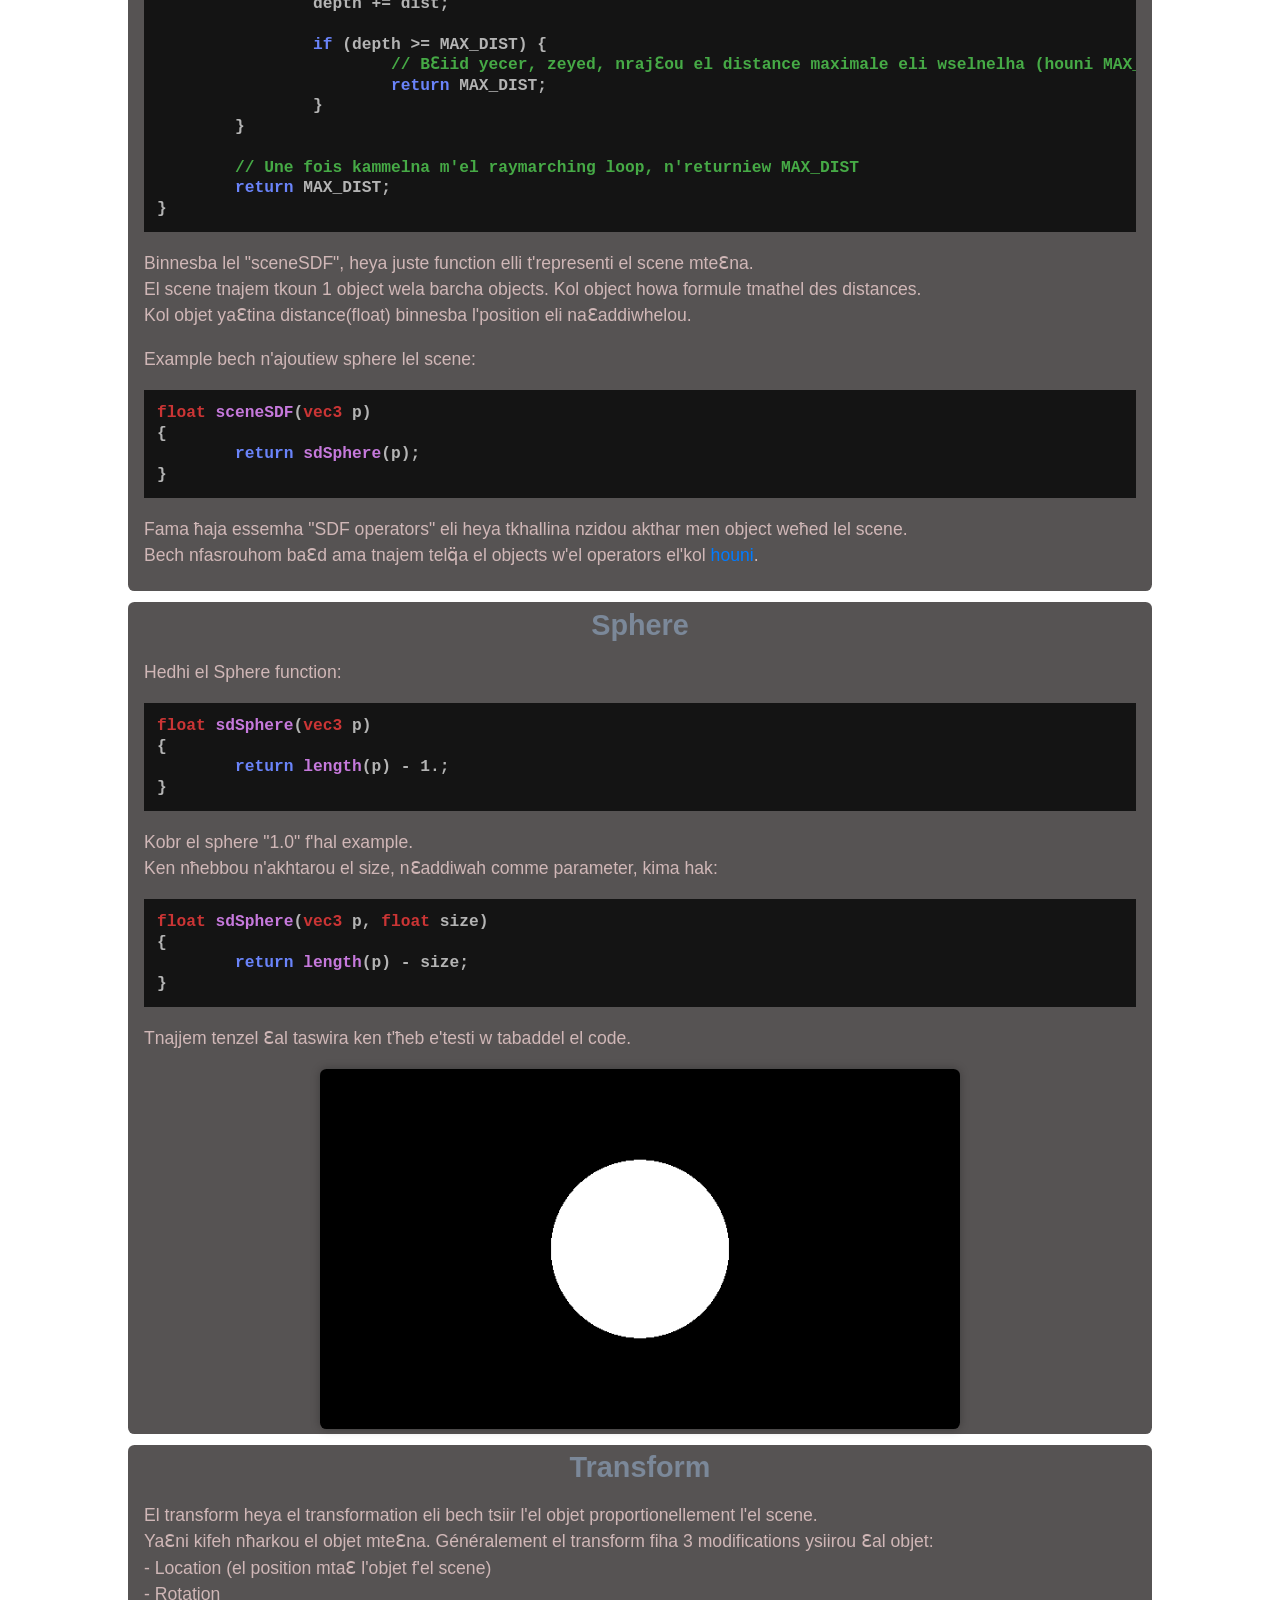
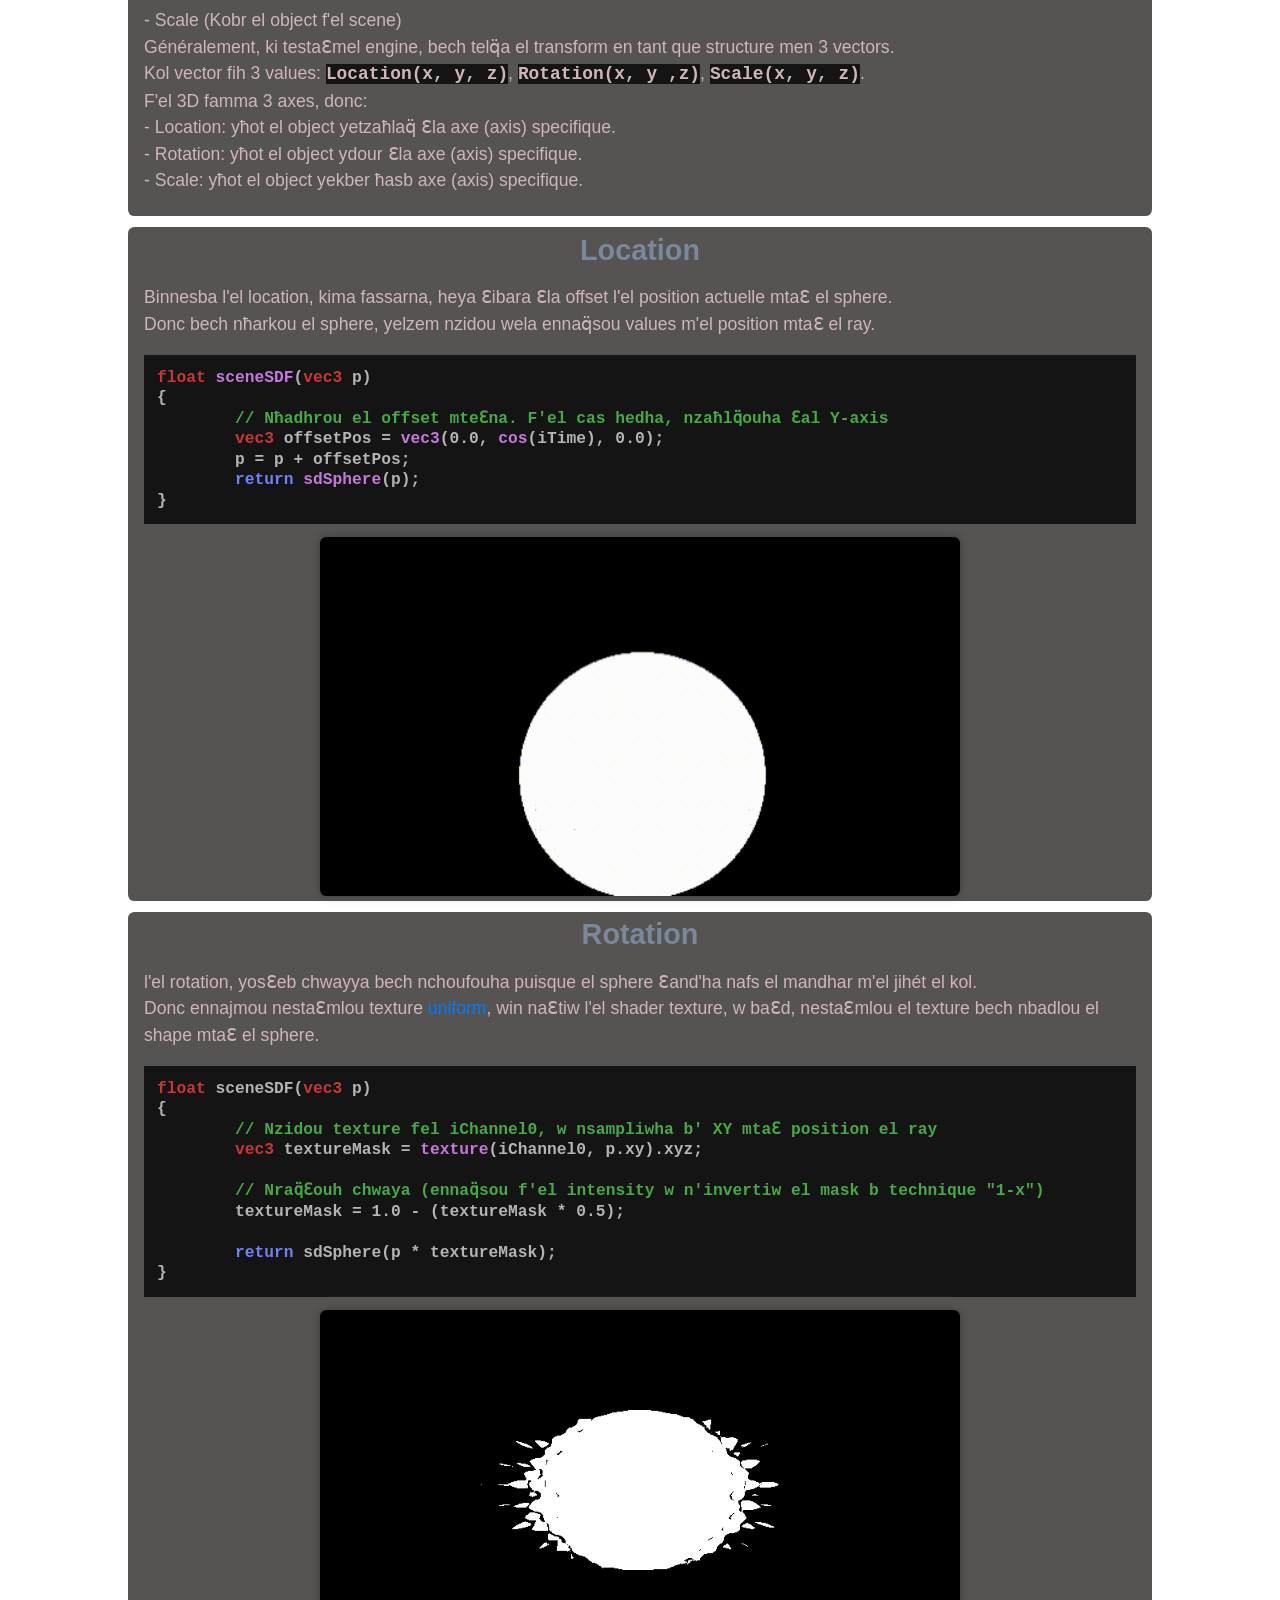
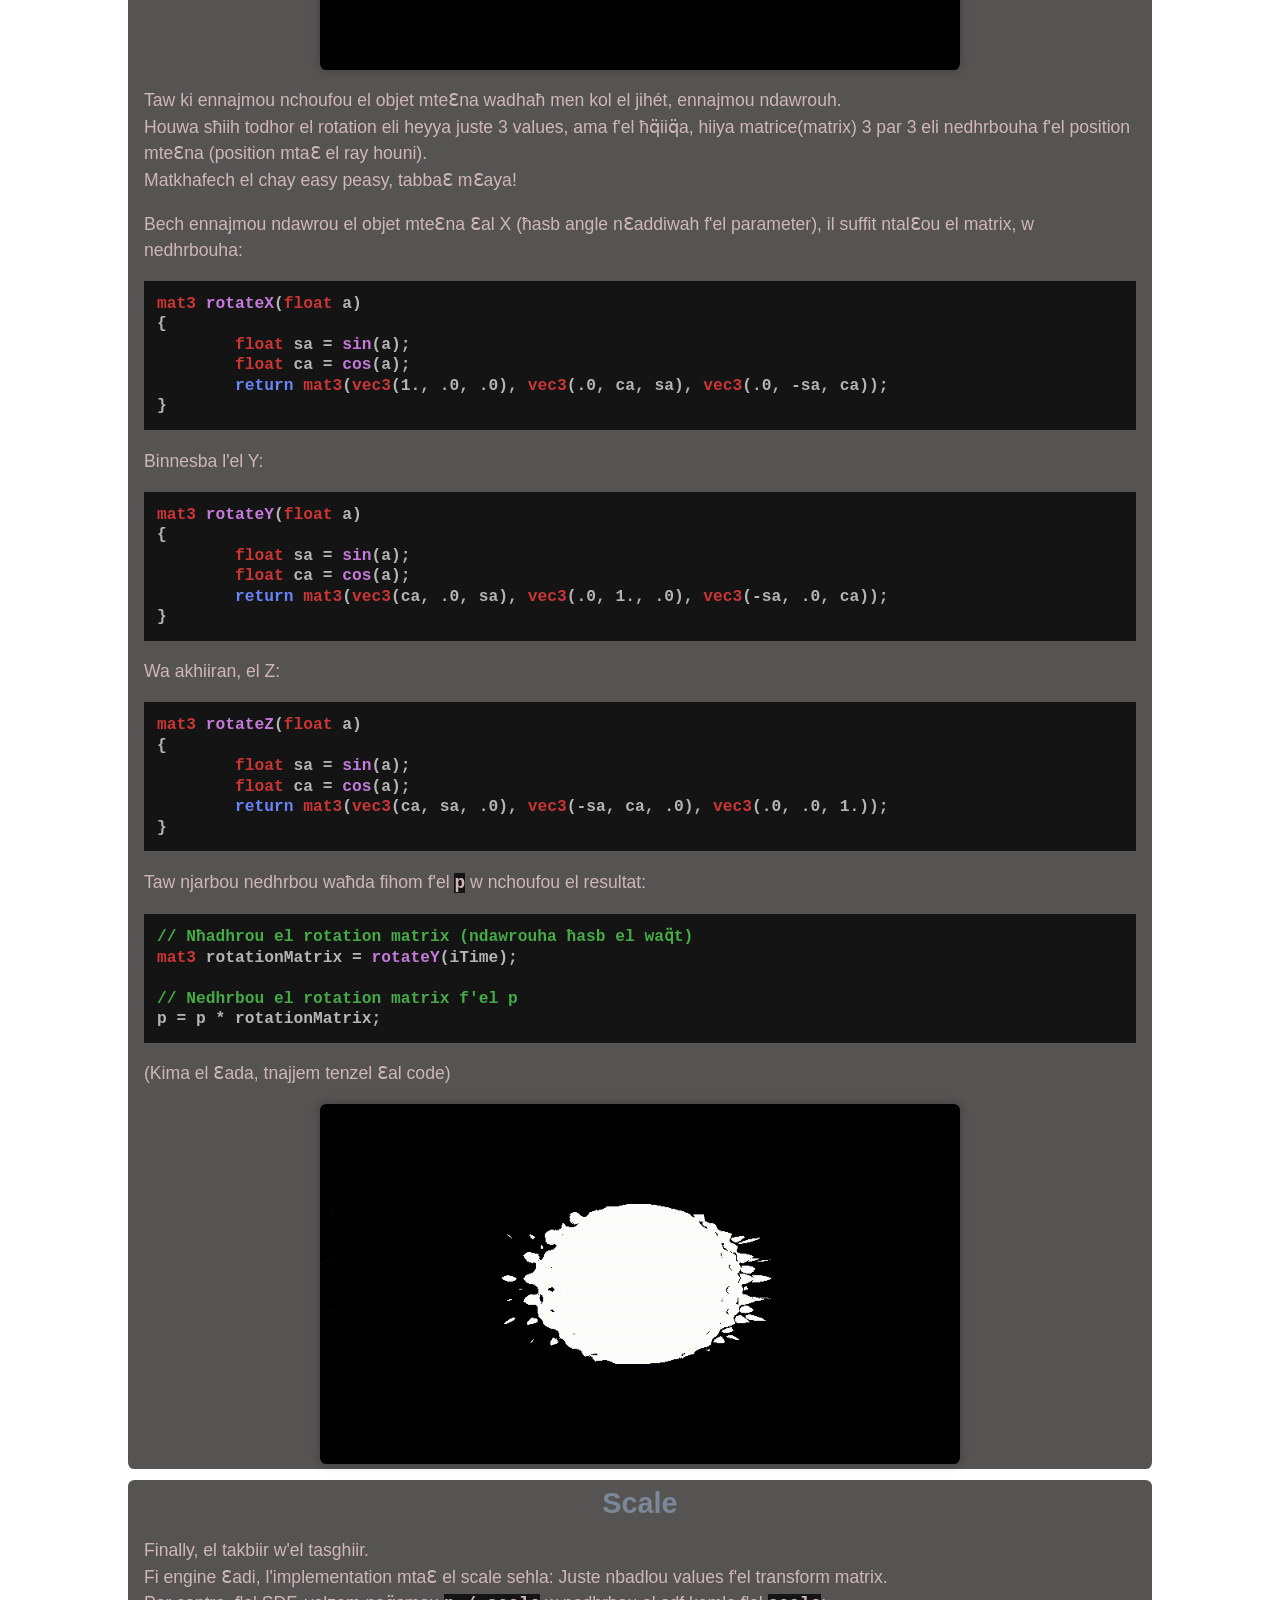
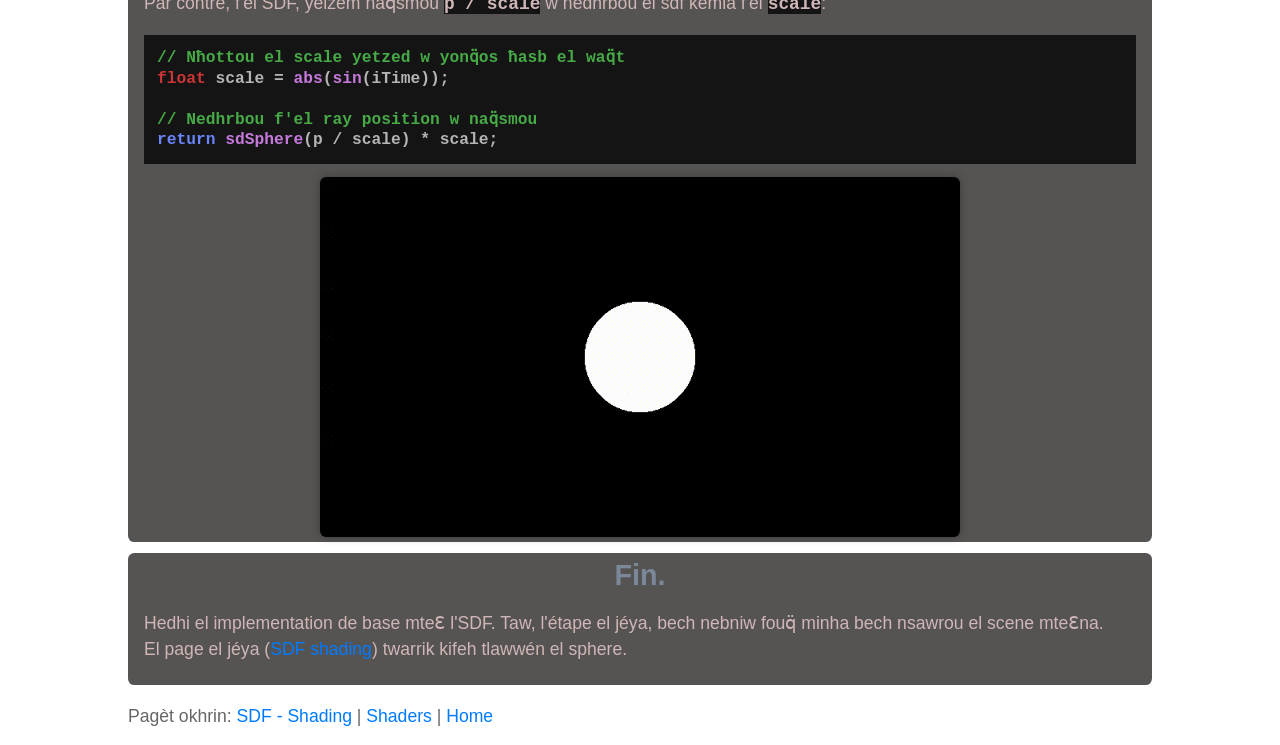
<file: docs/rendering/sdf_basics.html>
<!-- Derja Graphics - Jed Fakhfekh - https://github.com/ougi-washi -->

<!DOCTYPE html>
<html>

<head>
	<meta name="viewport" content="width=device-width, initial-scale=1.0">
	<title>Derja Graphics | SDF Basics</title>
	<link rel="stylesheet" type="text/css" href="../index.css">
<script type="text/javascript" src="http://ajblk.github.io/SyntaxHighlightGenerator-v3.0/scripts/sh-v3.0-min.js"></script>
<link type="text/css" rel="stylesheet" href="http://ajblk.github.io/SyntaxHighlightGenerator-v3.0/styles/shCoreRDark.css"/>

</head>

<body>

	<div class="container">
		<header class="header">
			<h2><a href="../index.html">Derja Graphics</a></h2>
			<nav>
				<ul>
				</ul>
			</nav>
		</header>
		<h1>SDF Basics</h1>
		<div class="section">
			<h2>SDF? (Signed Distance Functions)</h2>
			<p>
				"Signed Distance Functions" heyya technique bech t'rendri des objets w des volumes Ɛla surface.<br>
				SDFs mostaƐmlin barcha f'el volumes (eg. smoke fi counter-strike) w el complex shaders (kima <a
					href="https://www.shadertoy.com/" target="_blank">ShaderToy</a>).<br><br>
				~~! Q̈bal ma nq̈admou f'el ħkeya hedhi lezem ykoun Ɛandek base f'el <a href="./shaders.html"
					target="_blank">Shaders</a>
				w taƐraf chnouwa el <a href="./path_ray_tracing.html" target="_blank">Ray tracing</a>, aƐmel gacha
				w'arjaƐ !~~
			</p>
		</div>
		<div class="section">
			<h2>Raymarching</h2>
			<p>
				Awel etape bech ennejmou n'rendriw el scene,
				lezem nefhmou el concept mteƐ el <a href="https://en.wikipedia.org/wiki/Ray_marching"
					target="_blank">Raymarching</a>.<br>
				"Raymarching" houma kelmtin:<br>
				1. "ray" (fr: rayon)<br>
				2. "marching" (yemchi/yq̈addem).<br>
				Houni, el ray yq̈addem mel camera w ychouf chƐand'na f'el scene.<br>
				Ken yelq̈a objet, ylawwén el pixela f'el écran b'couleur l'objet.
			</p>
		</div>
		<div class="section">
			<h2>El farq̈ bin Ray marching w Ray tracing</h2>
			<p>
				"Ray tracing" y'traci ligne waħda kol marra,
				par contre el "Ray marching" y'traci b'sphere kemla w ychouf el distance bin el centre mtaƐ el sphere
				w aq̈rab object.<br>
				Kol marra yelq̈a object, yƐawed y'traci mel limite mtaƐ el'sphere (el distance eli lq̈aha).
			</p>
			<div class="image-container">
				<img src="./images/rendering_sdf_basics_001.png" alt="rendering_sdf_basics_001">
			</div>
		</div>
		<div class="section">
			<h2>Raymarching code</h2>
			<p>
				Function mtaƐ el raymarching:<br> 
			</p>
			<pre><code><type>float</type> <fn>raymarch</fn>(<type>vec3</type> cameraPosition, <type>vec3</type> cameraDirection)
{
 	<comment>// N'initializew el depth(profondeur) mtaƐ el ray (houni MIN_DIST = 0)</comment>
 	<type>float</type> depth = MIN_DIST;
 		
 	<comment>// Kol marra nqadmou chwaya (men 0 lel max steps: MAX_MARCHING_STEPS = 20)</comment>
 	<keyword>for</keyword> (<type>int</type> i = 0; i &lt; MAX_MARCHING_STEPS; i++) {
 		
 		<comment>// Nthabtou el distance l'aq̈rab point f'el scene mteƐna</comment>
 		<type>float</type> dist = <fn>sceneSDF</fn>(cameraPosition + depth * cameraDirection);
 			
 		<comment>// Idha ken el distance asghar m'el epsilon,  (houni EPSILON = 0.001)</comment>
 		<keyword>if</keyword> (dist &lt; EPSILON) {
 			
 			<comment>// Fi west el surface!</comment>
 			<keyword>return</keyword> depth;
 		}
 			
 		<comment>// Qaddem el depth ħasb el distance</comment>
 		depth += dist;
 			
 		<keyword>if</keyword> (depth &gt;= MAX_DIST) {
 			<comment>// BƐiid yecer, zeyed, nrajƐou el distance maximale eli wselnelha (houni MAX_DIST = 100)</comment>
 			<keyword>return</keyword> MAX_DIST;
 		}
 	}
 		
 	<comment>// Une fois kammelna m'el raymarching loop, n'returniew MAX_DIST</comment>
 	<keyword>return</keyword> MAX_DIST;
}</code></pre>
			<p>
				Binnesba lel "sceneSDF", heya juste function elli t'representi el scene mteƐna.<br> 
				El scene tnajem tkoun 1 object wela barcha objects. Kol object howa formule tmathel des distances.<br>
				Kol objet yaƐtina distance(float) binnesba l'position eli naƐaddiwhelou.
			</p>
				<p>
					Example bech n'ajoutiew sphere lel scene:
				</p>
				<pre><code><type>float</type> <fn>sceneSDF</fn>(<type>vec3</type> p)
{
	<keyword>return</keyword> <fn>sdSphere</fn>(p);
}
</code></pre>
			<p>
				Fama ħaja essemha "SDF operators" eli heya tkhallina nzidou akthar men object weħed lel scene.<br>
				Bech nfasrouhom baƐd ama tnajem telq̈a el objects w'el operators el'kol 
				<a href="https://iquilezles.org/articles/distfunctions/" target="_blank">houni</a>.
			</p>
			</div>
		<div class="section">
			<h2>Sphere</h2>
				<p>
					Hedhi el Sphere function:<br>
				</p>
				<pre><code><type>float</type> <fn>sdSphere</fn>(<type>vec3</type> p)
{
	<keyword>return</keyword> <fn>length</fn>(p) - 1.;
}</code></pre>
				<p>
					Kobr el sphere "1.0" f'hal example.<br>
					Ken nħebbou n'akhtarou el size, nƐaddiwah comme parameter, kima hak:<br>
				</p>
				<pre><code><type>float</type> <fn>sdSphere</fn>(<type>vec3</type> p, <type>float</type> size)
{
	<keyword>return</keyword> <fn>length</fn>(p) - size;
}</code></pre>
				<p>
					Tnajjem tenzel Ɛal taswira ken t'ħeb e'testi w tabaddel el code.
				</p>
				<div class="image-container">
					<a href="https://www.shadertoy.com/view/MfVXRw" target="_blank" title="Shadertoy link">
						<img src="./images/rendering_sdf_basics_002.png" alt="rendering_sdf_basics_002">
					</a>
				</div>
		</div>
		<div class="section">
			<h2>Transform</h2>
			<p>
				El transform heya el transformation eli bech tsiir l'el objet proportionellement l'el scene.<br>
				YaƐni kifeh nħarkou el objet mteƐna. Généralement el transform fiha 3 modifications ysiirou Ɛal objet:<br>
				- Location (el position mtaƐ l'objet f'el scene)<br>
				- Rotation<br>
				- Scale (Kobr el object f'el scene)<br>
				Généralement, ki testaƐmel engine, bech telq̈a el transform en tant que structure men 3 vectors.<br> 
				Kol vector fih 3 values: <code>Location(x, y, z)</code>, <code>Rotation(x, y ,z)</code>, <code>Scale(x, y, z)</code>.<br>
				F'el 3D famma 3 axes, donc:<br>
				- Location: yħot el object yetzaħlaq̈ Ɛla axe (axis) specifique.<br>
				- Rotation: yħot el object ydour Ɛla axe (axis) specifique.<br>
				- Scale: yħot el object yekber ħasb axe (axis) specifique.<br>
			</p>
		</div>
		<div class="section">
			<h2>Location</h2>
			<p>
				Binnesba l'el location, kima fassarna, heya Ɛibara Ɛla offset l'el position actuelle mtaƐ el sphere.<br>
				Donc bech nħarkou el sphere, yelzem nzidou wela ennaq̈sou values m'el position mtaƐ el ray.
			</p>
			<pre><code><type>float</type> <fn>sceneSDF</fn>(<type>vec3</type> p)
{
	<comment>// Nħadhrou el offset mteƐna. F'el cas hedha, nzaħlq̈ouha Ɛal Y-axis</comment>
	<type>vec3</type> offsetPos = <fn>vec3</fn>(0.0, <fn>cos</fn>(iTime), 0.0);
	p = p + offsetPos;
	<keyword>return</keyword> <fn>sdSphere</fn>(p);
}</code></pre>
			<div class="image-container">
				<a href="https://www.shadertoy.com/view/X33Gz2" target="_blank" title="Shadertoy link">
					<img src="./images/rendering_sdf_basics_0021.gif" alt="rendering_sdf_basics_0021">
				</a>
			</div>
		</div>
		<div class="section">
			<h2>Rotation</h2>
			<p>
				l'el rotation, yosƐeb chwayya bech nchoufouha puisque el sphere Ɛand'ha nafs el mandhar m'el jihét el kol.<br>
				Donc ennajmou nestaƐmlou texture <a href="./shaders.html" target="_blank">uniform</a>, win naƐtiw l'el shader texture, w baƐd, nestaƐmlou el texture bech nbadlou el shape mtaƐ el sphere. 
			</p>
			<pre><code><type>float</type> sceneSDF(<type>vec3</type> p)
{
	<comment>// Nzidou texture fel iChannel0, w nsampliwha b' XY mtaƐ position el ray</comment>
	<type>vec3</type> textureMask = <fn>texture</fn>(iChannel0, p.xy).xyz;

	<comment>// Nraq̈Ɛouh chwaya (ennaq̈sou f'el intensity w n'invertiw el mask b technique "1-x")</comment>
	textureMask = 1.0 - (textureMask * 0.5);

	<keyword>return</keyword> sdSphere(p * textureMask);
}</code></pre>
			<div class="image-container">
				<a href="https://www.shadertoy.com/view/X333z2" target="_blank" title="Shadertoy link">
					<img src="./images/rendering_sdf_basics_0022.png" alt="rendering_sdf_basics_0022">
				</a>
			</div>
			<p>
				Taw ki ennajmou nchoufou el objet mteƐna wadhaħ men kol el jihét, ennajmou ndawrouh.<br>
				Houwa sħiih todhor el rotation eli heyya juste 3 values, ama f'el ħq̈iiq̈a, hiiya matrice(matrix) 3 par 3 eli nedhrbouha f'el position mteƐna (position mtaƐ el ray houni).<br> 
				Matkhafech el chay easy peasy, tabbaƐ mƐaya!
			</p>
			<p>
				Bech ennajmou ndawrou el objet mteƐna Ɛal X (ħasb angle nƐaddiwah f'el parameter), il suffit ntalƐou el matrix, w nedhrbouha:
			</p>
			<pre><code><type>mat3</type> <fn>rotateX</fn>(<type>float</type> a)
{
	<type>float</type> sa = <fn>sin</fn>(a);
	<type>float</type> ca = <fn>cos</fn>(a); 
	<keyword>return</keyword> <type>mat3</type>(<type>vec3</type>(1., .0, .0), <type>vec3</type>(.0, ca, sa), <type>vec3</type>(.0, -sa, ca));
}</code></pre>
			<p>
				Binnesba l'el Y:
			</p>
			<pre><code><type>mat3</type> <fn>rotateY</fn>(<type>float</type> a)
{
 	<type>float</type> sa = <fn>sin</fn>(a);
 	<type>float</type> ca = <fn>cos</fn>(a); 
 	<keyword>return</keyword> <type>mat3</type>(<type>vec3</type>(ca, .0, sa), <type>vec3</type>(.0, 1., .0), <type>vec3</type>(-sa, .0, ca));
}</code></pre>
			<p>
				Wa akhiiran, el Z:
			</p>
			<pre><code><type>mat3</type> <fn>rotateZ</fn>(<type>float</type> a)
{
 	<type>float</type> sa = <fn>sin</fn>(a);
 	<type>float</type> ca = <fn>cos</fn>(a); 
 	<keyword>return</keyword> <type>mat3</type>(<type>vec3</type>(ca, sa, .0), <type>vec3</type>(-sa, ca, .0), <type>vec3</type>(.0, .0, 1.));
}</code></pre>
			<p>
				Taw njarbou nedhrbou waħda fihom f'el <code>p</code> w nchoufou el resultat:<br>
			</p>
			<pre><code><comment>// Nħadhrou el rotation matrix (ndawrouha ħasb el waq̈t)</comment>
<type>mat3</type> rotationMatrix = <fn>rotateY</fn>(iTime);

<comment>// Nedhrbou el rotation matrix f'el p</comment>
p = p * rotationMatrix;</code></pre>
			<p>
				(Kima el Ɛada, tnajjem tenzel Ɛal code)
			</p>
			<div class="image-container">
				<a href="https://www.shadertoy.com/view/l333Rj" target="_blank" title="Shadertoy link">
					<img src="./images/rendering_sdf_basics_0023.gif" alt="rendering_sdf_basics_0023" title="dawwar dawwar chay mat'sawwar">
				</a>
			</div>
		</div>
		<div class="section">
			<h2>Scale</h2>
			<p>
				Finally, el takbiir w'el tasghiir.<br>
				Fi engine Ɛadi, l'implementation mtaƐ el scale sehla: Juste nbadlou values f'el transform matrix.<br>
				Par contre, f'el SDF, yelzem naq̈smou <code>p / scale</code> w nedhrbou el sdf kemla f'el <code>scale</code>:
			</p>
			<pre><code><comment>// Nħottou el scale yetzed w yonq̈os ħasb el waq̈t</comment>
<type>float</type> scale = <fn>abs</fn>(<fn>sin</fn>(iTime));

<comment>// Nedhrbou f'el ray position w naq̈smou</comment>
<keyword>return</keyword> <fn>sdSphere</fn>(p / scale) * scale;</code></pre>
			<div class="image-container">
				<a href="https://www.shadertoy.com/view/M33Gzj" target="_blank" title="Shadertoy link">
					<img src="./images/rendering_sdf_basics_0024.gif" alt="rendering_sdf_basics_0024" title="dawwar dawwar chay mat'sawwar">
				</a>
			</div>
		</div>
		<div class="section">
			<h2>Fin.</h2>
			<p>
				Hedhi el implementation de base mteƐ l'SDF. Taw, l'étape el jéya, bech nebniw fouq̈ minha bech nsawrou el scene mteƐna.<br>
				El page el jéya (<a href="./sdf_shading.html" target="_blank">SDF shading</a>) twarrik kifeh tlawwén el sphere.
			</p>
		</div>
		<div>
			<p>
				Pagèt okhrin:
				<a href="./sdf_shading.html">SDF - Shading</a> |
				<a href="./shaders.html">Shaders</a> |
				<a href="../index.html">Home</a>
			</p>
		</div>
	</div>
	<canvas>Your browser does not seem to support HTML5 canvas.</canvas>
	<script type="module" src="../index.js" type="text/javascript"> </script>
</body>
<footer>
	Copyright 2024 - <a href="mailto:derjagraphics@gmail.com">derjagraphics@gmail.com</a><br>
</footer>

</html>
</file>
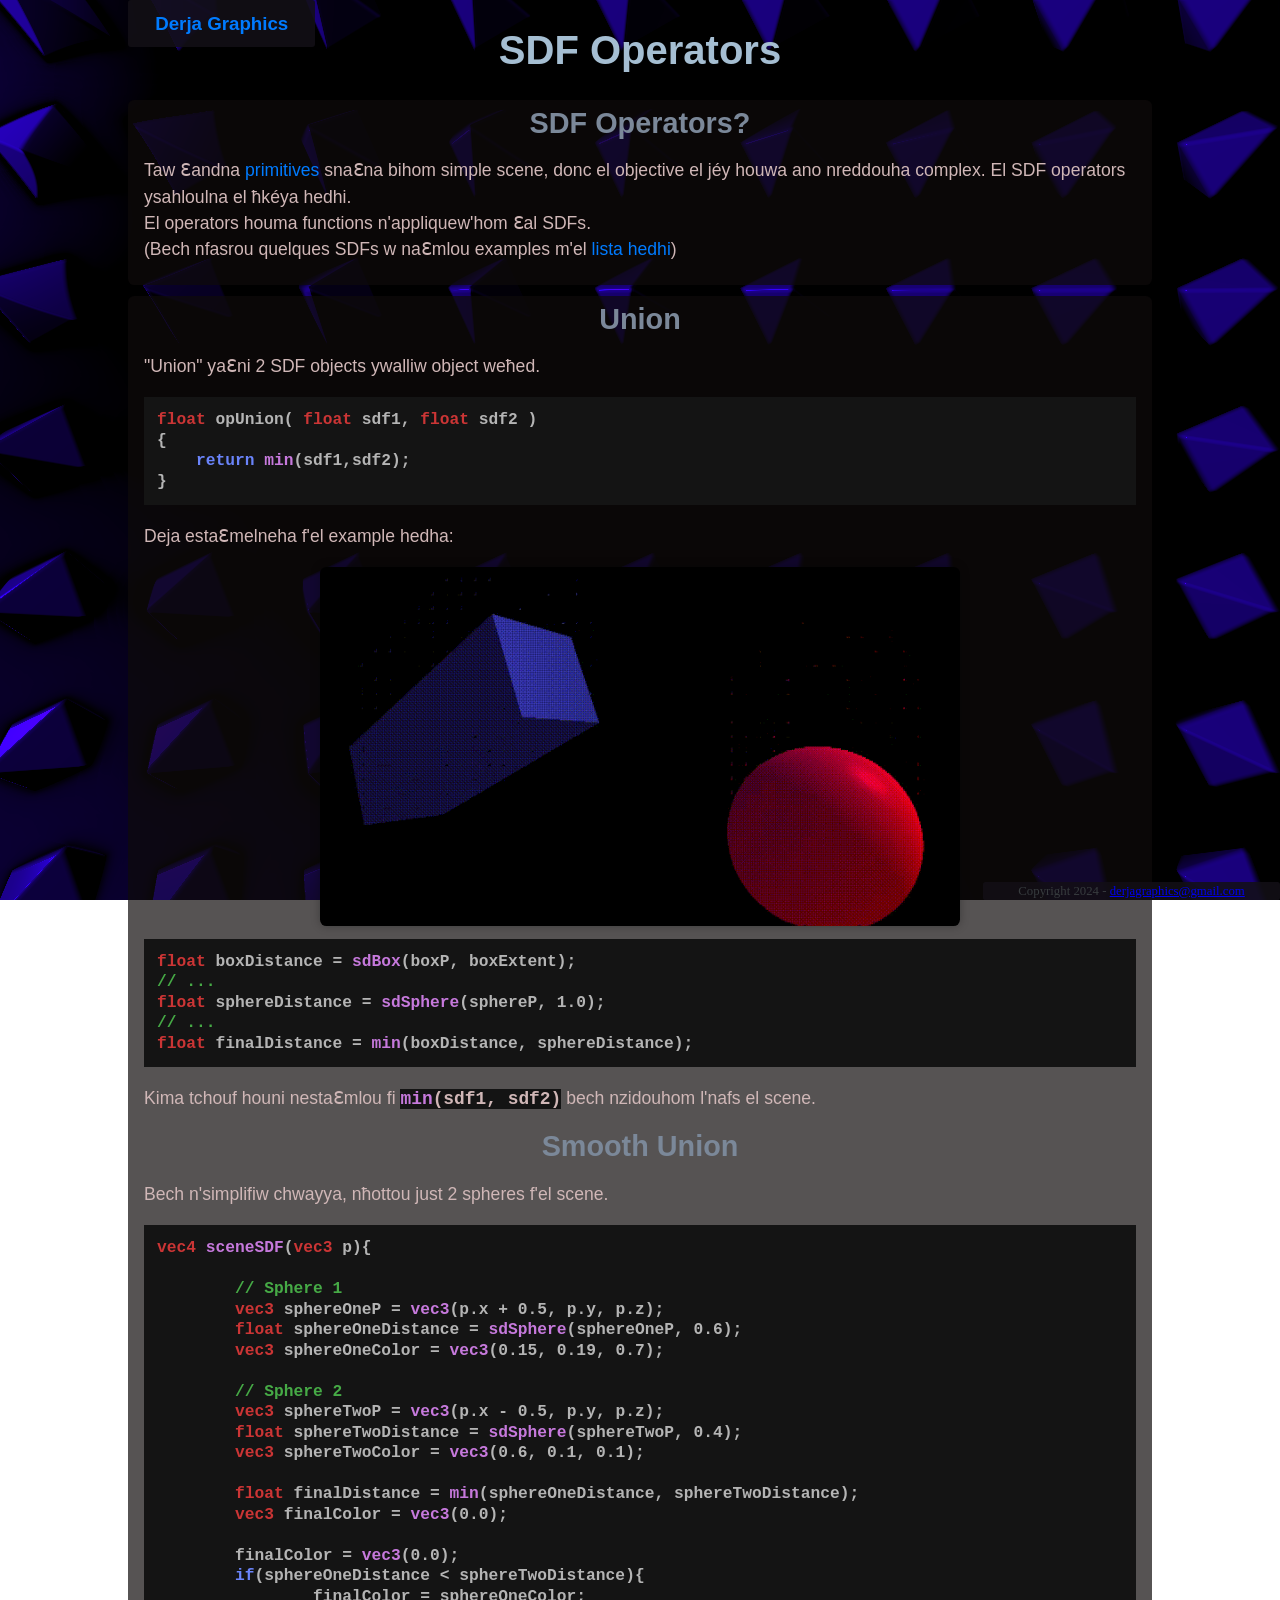
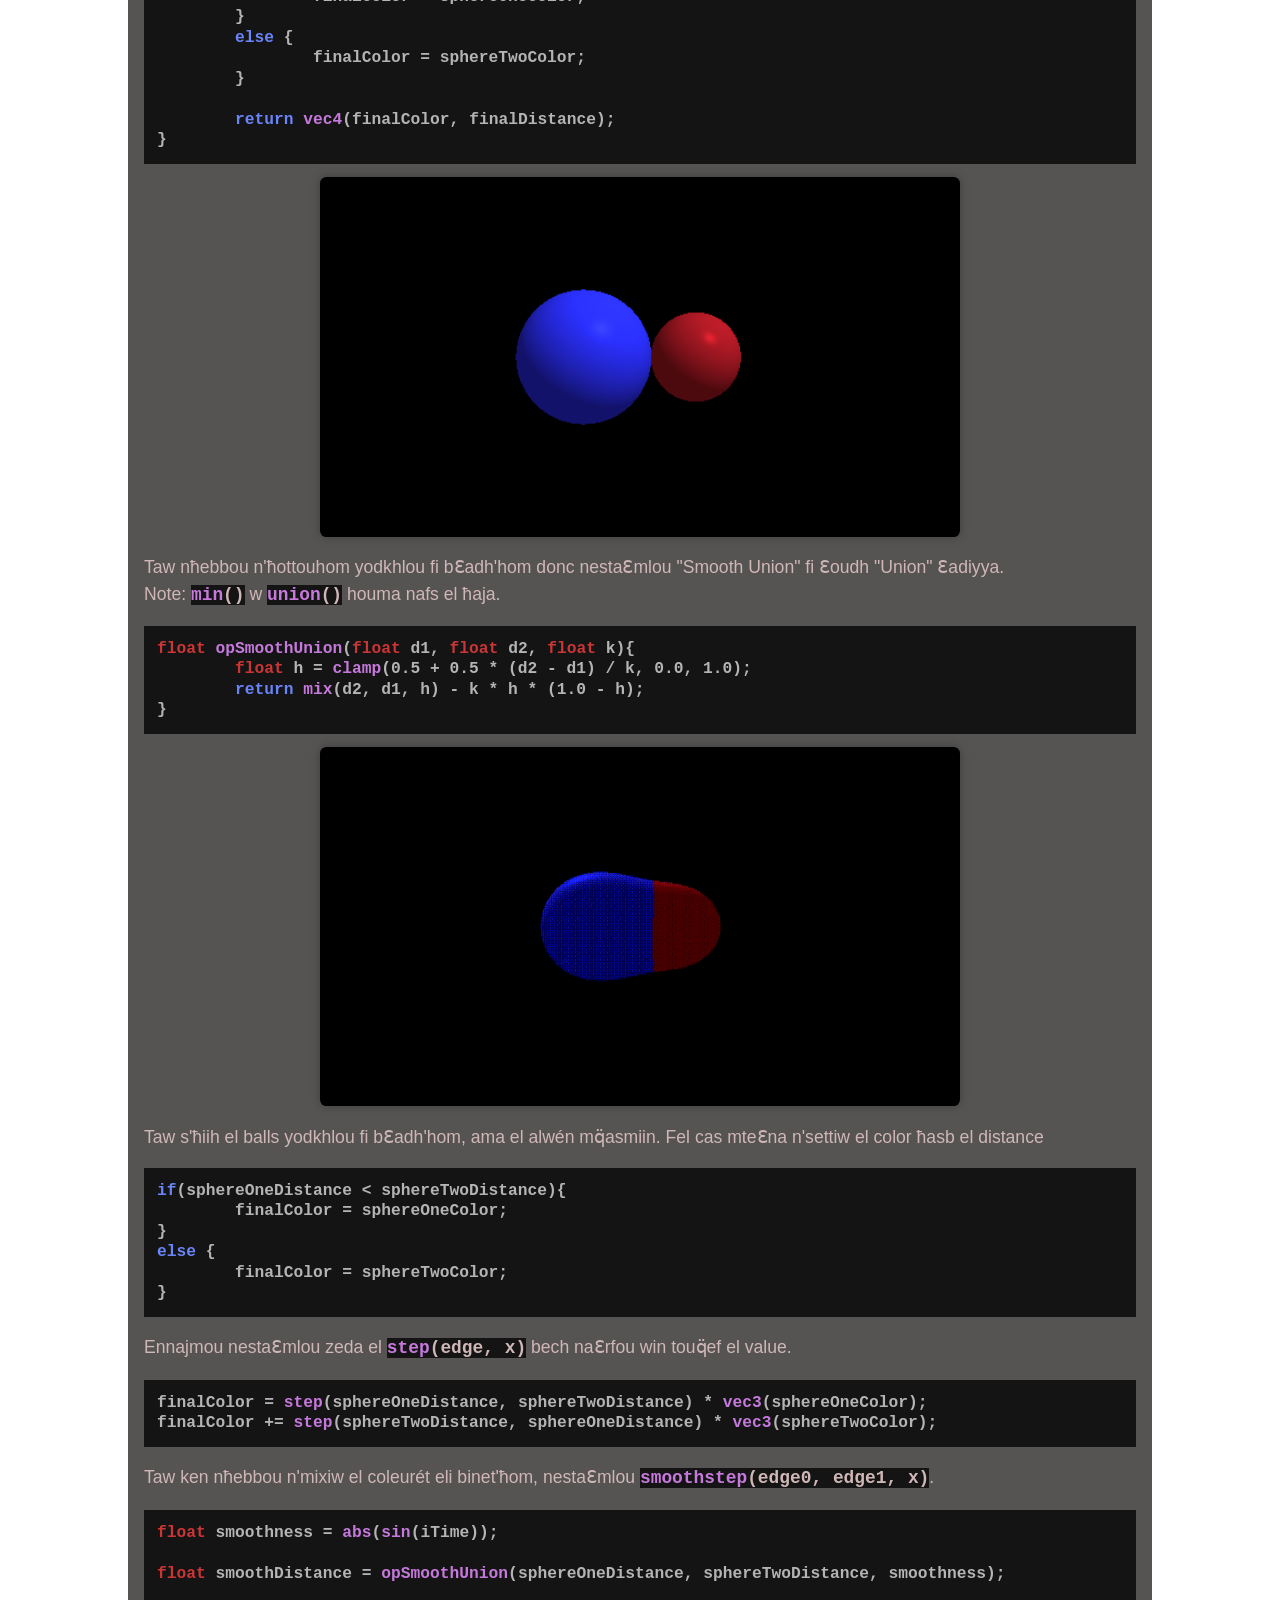
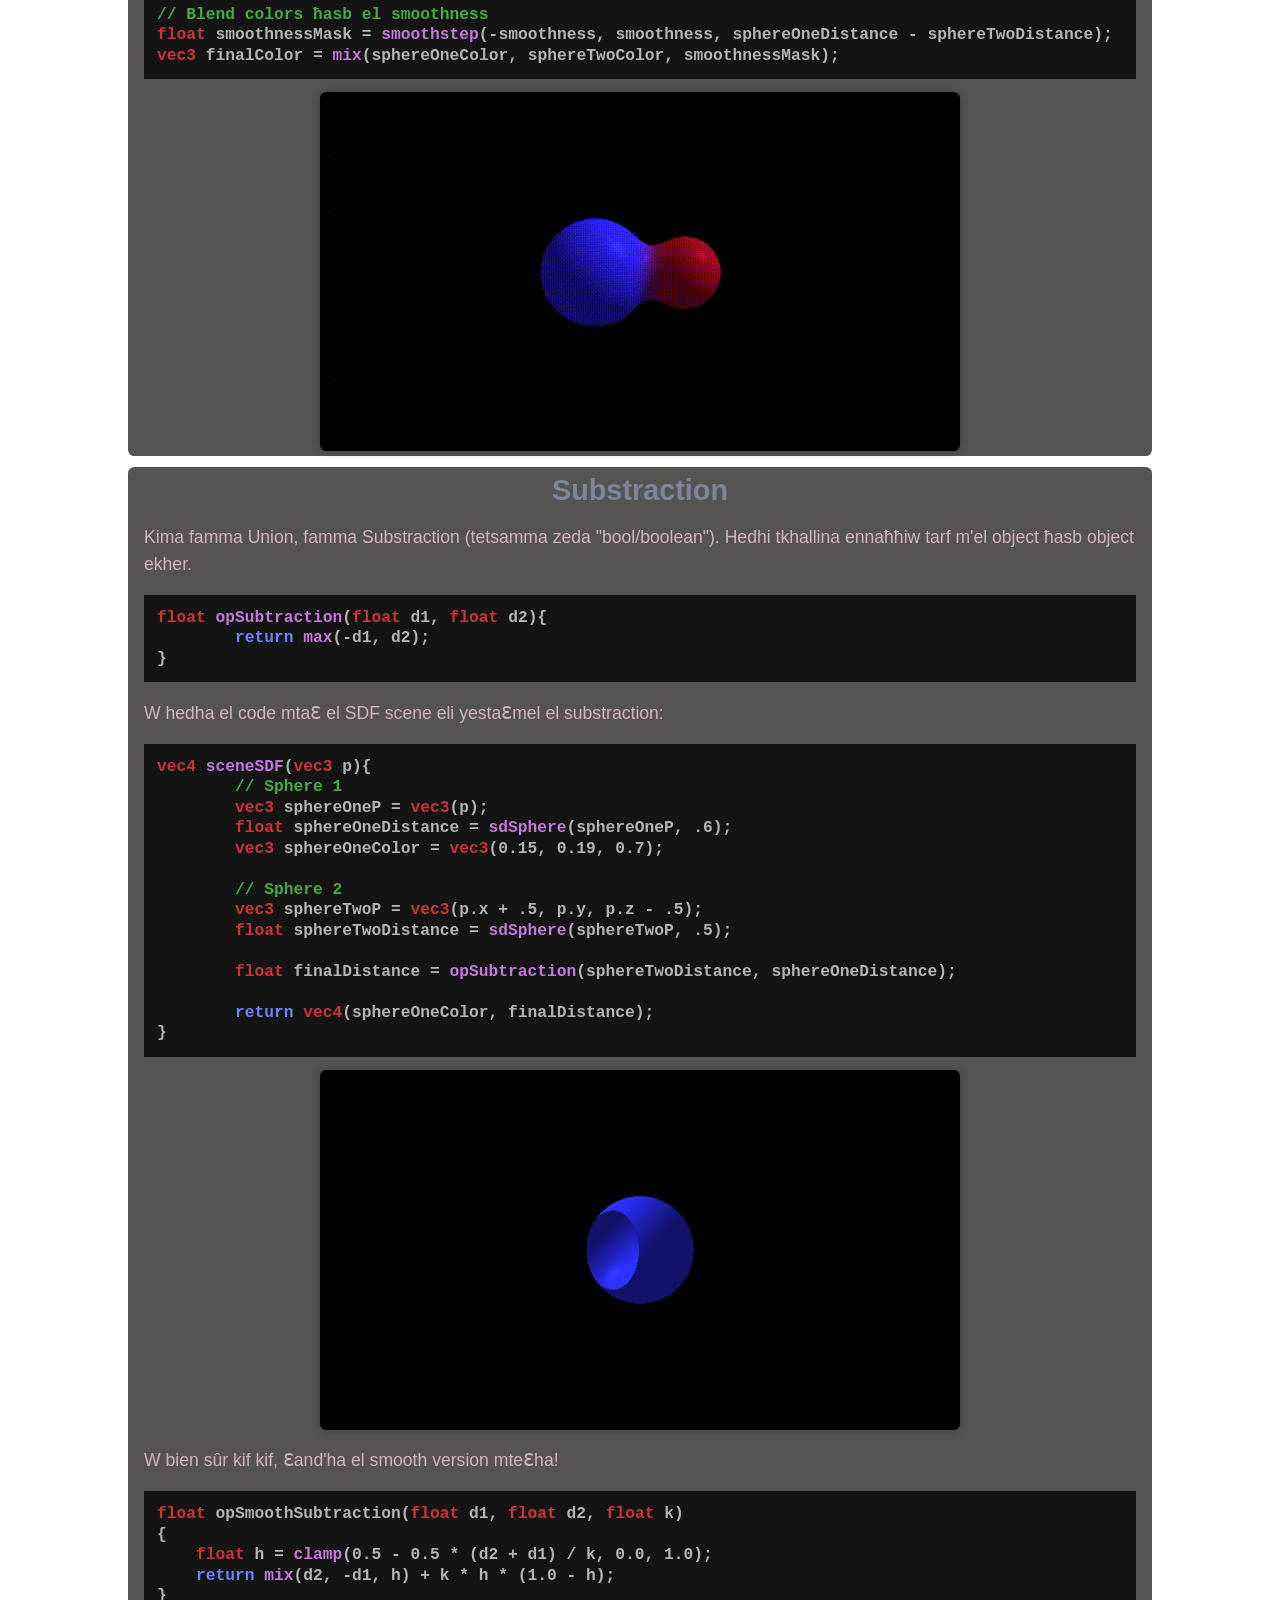
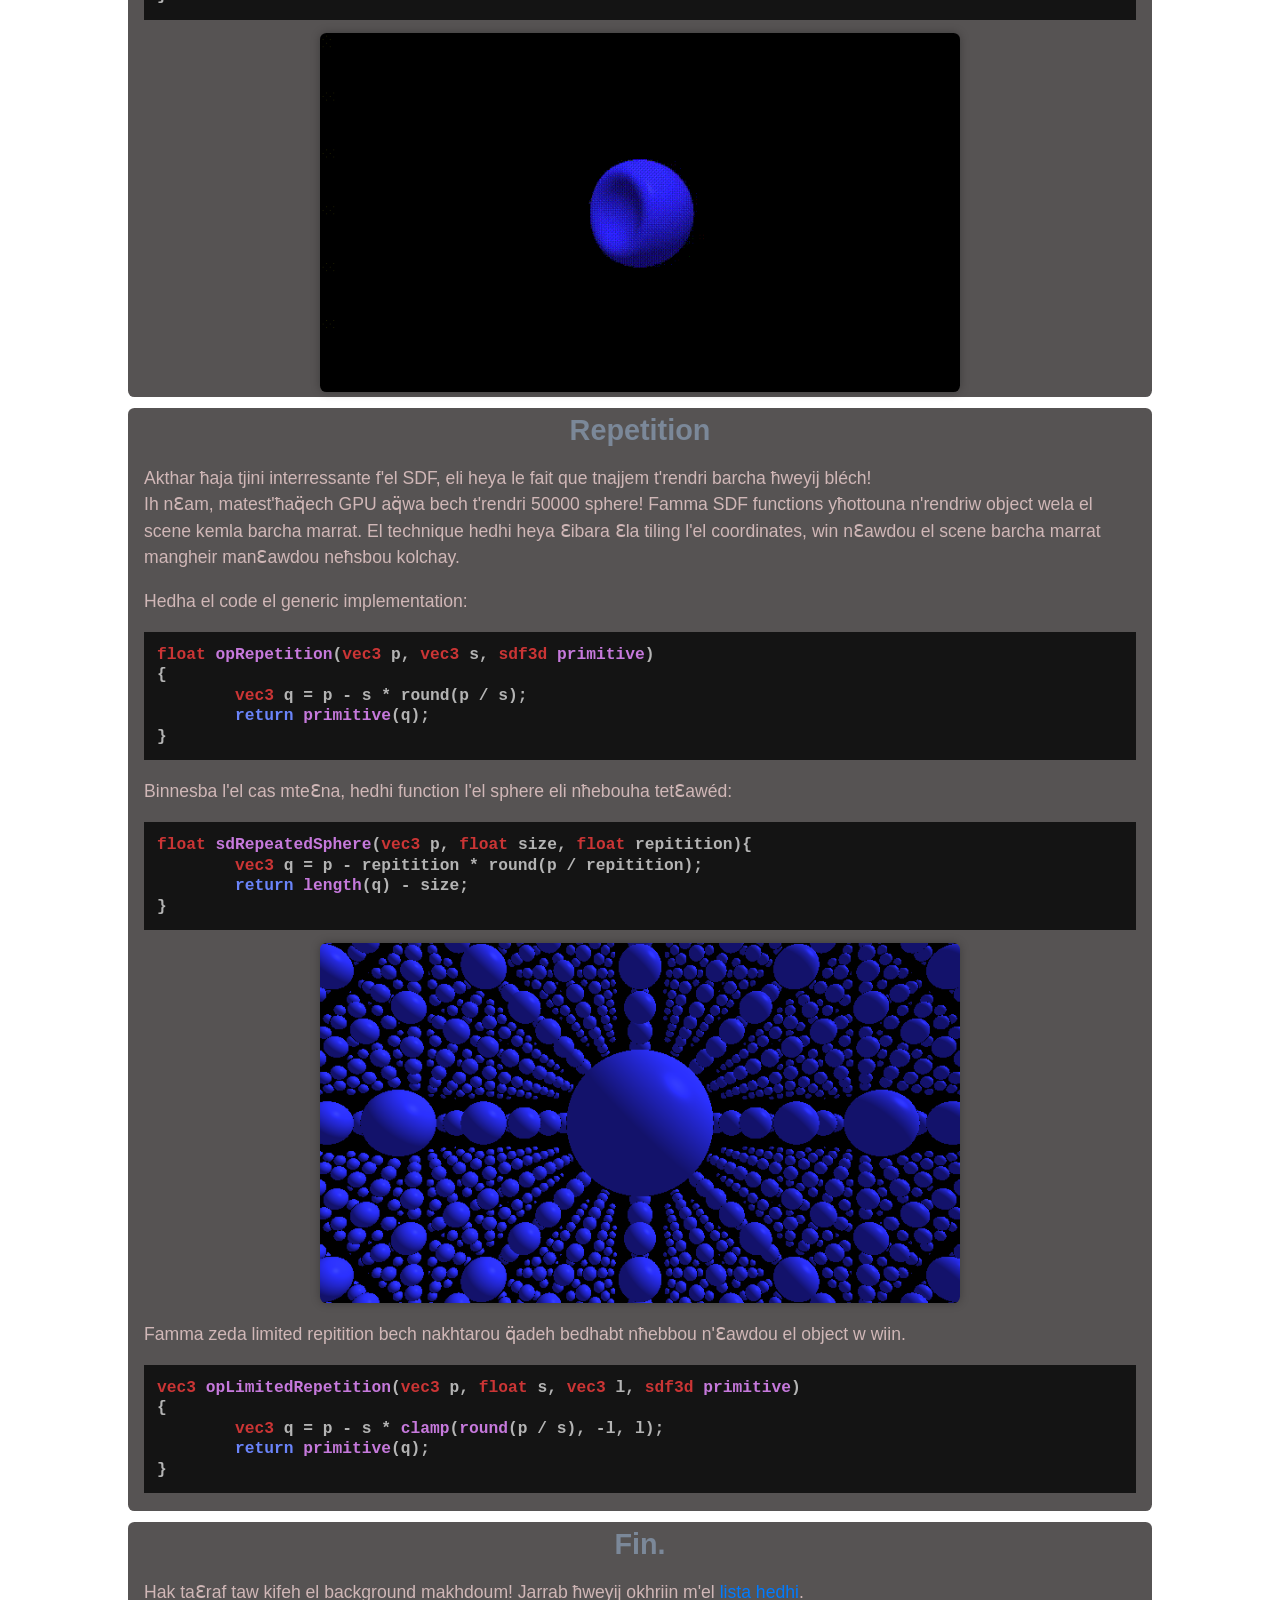
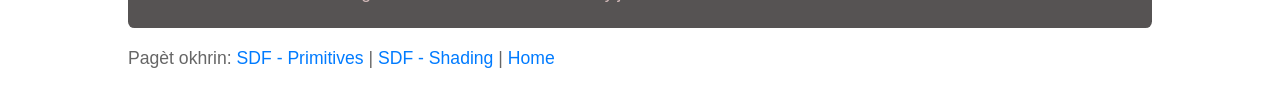
<file: docs/rendering/sdf_operators.html>
<!-- Derja Graphics - Jed Fakhfekh - https://github.com/ougi-washi -->

<!DOCTYPE html>
<html>

<head>
	<meta name="viewport" content="width=device-width, initial-scale=1.0">
	<title>Derja Graphics | SDF Operators</title>
	<link rel="stylesheet" type="text/css" href="../index.css">
</head>

<body>

	<div class="container">
		<header class="header">
			<h2><a href="../index.html">Derja Graphics</a></h2>
			<nav>
				<ul>
				</ul>
			</nav>
		</header>
		<h1>SDF Operators</h1>
		<div class="section">
			<h2>SDF Operators?</h2>
			<p>
				Taw Ɛandna <a href="sdf_primitives.html" target="_blank">primitives </a> snaƐna bihom simple scene, 
				donc el objective el jéy houwa ano nreddouha complex. El SDF operators ysahloulna el ħkéya hedhi.<br>
				El operators houma functions n'appliquew'hom Ɛal SDFs.<br>
				(Bech nfasrou quelques SDFs w naƐmlou examples m'el <a href="https://iquilezles.org/articles/distfunctions/" target="_blank">lista hedhi</a>)
			</p>
		</div>
		<div class="section">
			<h2>Union</h2>
			<p>
				"Union" yaƐni 2 SDF objects ywalliw object weħed. 
			</p>
			<pre><code><type>float</type> opUnion( <type>float</type> sdf1, <type>float</type> sdf2 )
{
    <keyword>return</keyword> <fn>min</fn>(sdf1,sdf2);
}</code></pre>
			<p>
				Deja estaƐmelneha f'el example hedha:
			</p>
			<div class="image-container">
				<a href="https://www.shadertoy.com/view/lXdGzs" target="_blank" title="Shadertoy link">
					<img src="./images/rendering_sdf_primitive_007.gif" alt="rendering_sdf_primitive_007">
				</a>
			</div>
			<pre><code><type>float</type> boxDistance = <fn>sdBox</fn>(boxP, boxExtent);
<comment>// ...</comment>
<type>float</type> sphereDistance = <fn>sdSphere</fn>(sphereP, 1.0);
<comment>// ...</comment>
<type>float</type> finalDistance = <fn>min</fn>(boxDistance, sphereDistance);</code></pre>
			<p>
				Kima tchouf houni nestaƐmlou fi <code><fn>min</fn>(sdf1, sdf2)</code> bech nzidouhom l'nafs el scene.
			</p>
			<h2>Smooth Union</h2>
			<p>Bech n'simplifiw chwayya, nħottou just 2 spheres f'el scene.</p>
			<pre><code><type>vec4</type> <fn>sceneSDF</fn>(<type>vec3</type> p){

	<comment>// Sphere 1</comment>
	<type>vec3</type> <variable>sphereOneP</variable> = <fn>vec3</fn>(p.x + 0.5, p.y, p.z);
	<type>float</type> <variable>sphereOneDistance</variable> = <fn>sdSphere</fn>(<variable>sphereOneP</variable>, 0.6);
	<type>vec3</type> <variable>sphereOneColor</variable> = <fn>vec3</fn>(0.15, 0.19, 0.7);

	<comment>// Sphere 2</comment>
	<type>vec3</type> <variable>sphereTwoP</variable> = <fn>vec3</fn>(p.x - 0.5, p.y, p.z);
	<type>float</type> <variable>sphereTwoDistance</variable> = <fn>sdSphere</fn>(<variable>sphereTwoP</variable>, 0.4);
	<type>vec3</type> <variable>sphereTwoColor</variable> = <fn>vec3</fn>(0.6, 0.1, 0.1);

	<type>float</type> <variable>finalDistance</variable> = <fn>min</fn>(<variable>sphereOneDistance</variable>, <variable>sphereTwoDistance</variable>);
	<type>vec3</type> <variable>finalColor</variable> = <fn>vec3</fn>(0.0);

	<variable>finalColor</variable> = <fn>vec3</fn>(0.0);
	<keyword>if</keyword>(<variable>sphereOneDistance</variable> < <variable>sphereTwoDistance</variable>){
		<variable>finalColor</variable> = <variable>sphereOneColor</variable>;  
	}
	<keyword>else</keyword> {
		<variable>finalColor</variable> = <variable>sphereTwoColor</variable>;
	}
	
	<keyword>return</keyword> <fn>vec4</fn>(<variable>finalColor</variable>, <variable>finalDistance</variable>);
}</code></pre>
			<div class="image-container">
				<a href="https://www.shadertoy.com/view/lXKGR1" target="_blank" title="Shadertoy link">
					<img src="./images/rendering_sdf_operators_001.png" alt="rendering_sdf_operators_001">
				</a>
			</div>
			<p>
				Taw nħebbou n'ħottouhom yodkhlou fi bƐadh'hom donc nestaƐmlou "Smooth Union" fi Ɛoudh "Union" Ɛadiyya.<br>
				Note: <code><fn>min</fn>()</code> w <code><fn>union</fn>()</code> houma nafs el ħaja.
			</p>
			<pre><code><type>float</type> <fn>opSmoothUnion</fn>(<type>float</type> d1, <type>float</type> d2, <type>float</type> k){
	<type>float</type> h = <fn>clamp</fn>(0.5 + 0.5 * (d2 - d1) / k, 0.0, 1.0);
	<keyword>return</keyword> <fn>mix</fn>(d2, d1, h) - k * h * (1.0 - h);
}</code></pre>
			<div class="image-container">
				<a href="https://www.shadertoy.com/view/XXGGzD" target="_blank" title="Shadertoy link">
					<img src="./images/rendering_sdf_operators_002.gif" alt="rendering_sdf_operators_002">
				</a>
			</div>
			<p>
				Taw s'ħiih el balls yodkhlou fi bƐadh'hom, ama el alwén mq̈asmiin.
				Fel cas mteƐna n'settiw el color ħasb el distance 
			</p>
			<pre><code><keyword>if</keyword>(<variable>sphereOneDistance</variable> < <variable>sphereTwoDistance</variable>){
	<variable>finalColor</variable> = <variable>sphereOneColor</variable>;  
}
<keyword>else</keyword> {
	<variable>finalColor</variable> = <variable>sphereTwoColor</variable>;
}</code></pre>			
		<p>
			Ennajmou nestaƐmlou zeda el <code><fn>step</fn>(edge, x)</code> bech naƐrfou win touq̈ef el value.
		</p>
		<pre><code><variable>finalColor</variable> = <fn>step</fn>(<variable>sphereOneDistance</variable>, <variable>sphereTwoDistance</variable>) * <fn>vec3</fn>(<variable>sphereOneColor</variable>);    
<variable>finalColor</variable> += <fn>step</fn>(<variable>sphereTwoDistance</variable>, <variable>sphereOneDistance</variable>) * <fn>vec3</fn>(<variable>sphereTwoColor</variable>);
</code></pre>
		<p>
			Taw ken nħebbou n'mixiw el coleurét eli binet'ħom, nestaƐmlou <code><fn>smoothstep</fn>(edge0, edge1, x)</code>.
		</p>
		<pre><code><type>float</type> <variable>smoothness</variable> = <fn>abs</fn>(<fn>sin</fn>(<variable>iTime</variable>));
				
<type>float</type> <variable>smoothDistance</variable> = <fn>opSmoothUnion</fn>(<variable>sphereOneDistance</variable>, <variable>sphereTwoDistance</variable>, <variable>smoothness</variable>);
	
<comment>// Blend colors ħasb el smoothness</comment>
<type>float</type> <variable>smoothnessMask</variable> = <fn>smoothstep</fn>(-<variable>smoothness</variable>, <variable>smoothness</variable>, <variable>sphereOneDistance</variable> - <variable>sphereTwoDistance</variable>);
<type>vec3</type> <variable>finalColor</variable> = <fn>mix</fn>(<variable>sphereOneColor</variable>, <variable>sphereTwoColor</variable>, <variable>smoothnessMask</variable>);</code></pre>
			<div class="image-container">
				<a href="https://www.shadertoy.com/view/43V3zw" target="_blank" title="Shadertoy link">
					<img src="./images/rendering_sdf_operators_003.gif" alt="rendering_sdf_operators_003">
				</a>
			</div>
		</div>
		<div class="section">
			<h2>Substraction</h2>
			<p>
				Kima famma Union, famma Substraction (tetsamma zeda "bool/boolean").
				Hedhi tkhallina ennaħħiw tarf m'el object ħasb object ekher.
			</p>
			<pre><code><type>float</type> <fn>opSubtraction</fn>(<type>float</type> d1, <type>float</type> d2){
	<keyword>return</keyword> <fn>max</fn>(-d1, d2);
}</code></pre>
			<p>W hedha el code mtaƐ el SDF scene eli yestaƐmel el substraction:</p>
			<pre><code><type>vec4</type> <fn>sceneSDF</fn>(<type>vec3</type> p){
	<comment>// Sphere 1</comment>
	<type>vec3</type> sphereOneP = <type>vec3</type>(p);
	<type>float</type> sphereOneDistance = <fn>sdSphere</fn>(sphereOneP, .6);
	<type>vec3</type> sphereOneColor = <type>vec3</type>(0.15, 0.19, 0.7);
			
	<comment>// Sphere 2</comment>
	<type>vec3</type> sphereTwoP = <type>vec3</type>(p.x + .5, p.y, p.z - .5);
	<type>float</type> sphereTwoDistance = <fn>sdSphere</fn>(sphereTwoP, .5);
					
	<type>float</type> finalDistance = <fn>opSubtraction</fn>(sphereTwoDistance, sphereOneDistance);
					
	<keyword>return</keyword> <type>vec4</type>(sphereOneColor, finalDistance);
}</code></pre>
			<div class="image-container">
				<a href="https://www.shadertoy.com/view/MXGGDz" target="_blank" title="Shadertoy link">
					<img src="./images/rendering_sdf_operators_004.png" alt="rendering_sdf_operators_004">
				</a>
			</div>
			<p>
				W bien sûr kif kif, Ɛand'ha el smooth version mteƐha! 
			</p>
			<pre><code><type>float</type> </fn>opSmoothSubtraction</fn>(<type>float</type> d1, <type>float</type> d2, <type>float</type> k)
{
    <type>float</type> h = <fn>clamp</fn>(0.5 - 0.5 * (d2 + d1) / k, 0.0, 1.0);
    <keyword>return</keyword> <fn>mix</fn>(d2, -d1, h) + k * h * (1.0 - h);
}</pre></code>
			<div class="image-container">
				<a href="https://www.shadertoy.com/view/XXVGDR" target="_blank" title="Shadertoy link">
					<img src="./images/rendering_sdf_operators_005.gif" alt="rendering_sdf_operators_005">
				</a>
			</div>
		</div>	
		<div class="section">
			<h2>Repetition</h2>
			<p>
				Akthar ħaja tjini interressante f'el SDF, eli heya le fait que tnajjem t'rendri barcha ħweyij bléch!<br>
				Ih nƐam, matest'ħaq̈ech GPU aq̈wa bech t'rendri 50000 sphere!
				Famma SDF functions yħottouna n'rendriw object wela el scene kemla barcha marrat. 
				El technique hedhi heya Ɛibara Ɛla tiling l'el coordinates, win nƐawdou el scene barcha marrat mangheir manƐawdou neħsbou kolchay.
			</p>
			<p>
				Hedha el code el generic implementation:
			</p>
			<pre><code><type>float</type> <fn>opRepetition</fn>(<type>vec3</type> p, <type>vec3</type> s, <type>sdf3d</type> <fn>primitive</fn>)
{
	<type>vec3</type> q = p - s * round(p / s);
	<keyword>return</keyword> <fn>primitive</fn>(q);
}</code></pre>
			<p>
				Binnesba l'el cas mteƐna, hedhi function l'el sphere eli nħebouha tetƐawéd:
			</p>
			<pre><code><type>float</type> <fn>sdRepeatedSphere</fn>(<type>vec3</type> p, <type>float</type> size, <type>float</type> repitition){
	<type>vec3</type> q = p - repitition * round(p / repitition);
	<keyword>return</keyword> <fn>length</fn>(q) - size;
}</code></pre>
			<div class="image-container">
				<a href="https://www.shadertoy.com/view/43K3DR" target="_blank" title="Shadertoy link">
					<img src="./images/rendering_sdf_operators_006.png" alt="rendering_sdf_operators_006">
				</a>
			</div>
			<p>
				Famma zeda limited repitition bech nakhtarou q̈adeh bedhabt nħebbou n'Ɛawdou el object w wiin.
			</p>
			<pre><code><type>vec3</type> <fn>opLimitedRepetition</fn>(<type>vec3</type> p, <type>float</type> s, <type>vec3</type> l, <type>sdf3d</type> <fn>primitive</fn>)
{
	<type>vec3</type> q = p - s * <fn>clamp</fn>(<fn>round</fn>(p / s), -l, l);
	<keyword>return</keyword> <fn>primitive</fn>(q);
}</code></pre>
		</div>	
		<div class="section">
			<h2>Fin.</h2>
			<p>
				Hak taƐraf taw kifeh el background makhdoum! 
				Jarrab ħweyij okhriin m'el <a href="https://iquilezles.org/articles/distfunctions/" target="_blank">lista hedhi</a>.
			</p>
		</div>
		<div>
			<p>
				Pagèt okhrin:
				<a href="./sdf_primitives.html">SDF - Primitives</a> |
				<a href="./sdf_shading.html">SDF - Shading</a> |
				<a href="../index.html">Home</a>
			</p>
		</div>
	</div>
	<canvas>Your browser does not seem to support HTML5 canvas.</canvas>
	<script type="module" src="../index.js" type="text/javascript"> </script>
</body>
<footer>
	Copyright 2024 - <a href="mailto:derjagraphics@gmail.com">derjagraphics@gmail.com</a><br>
</footer>

</html>
</file>
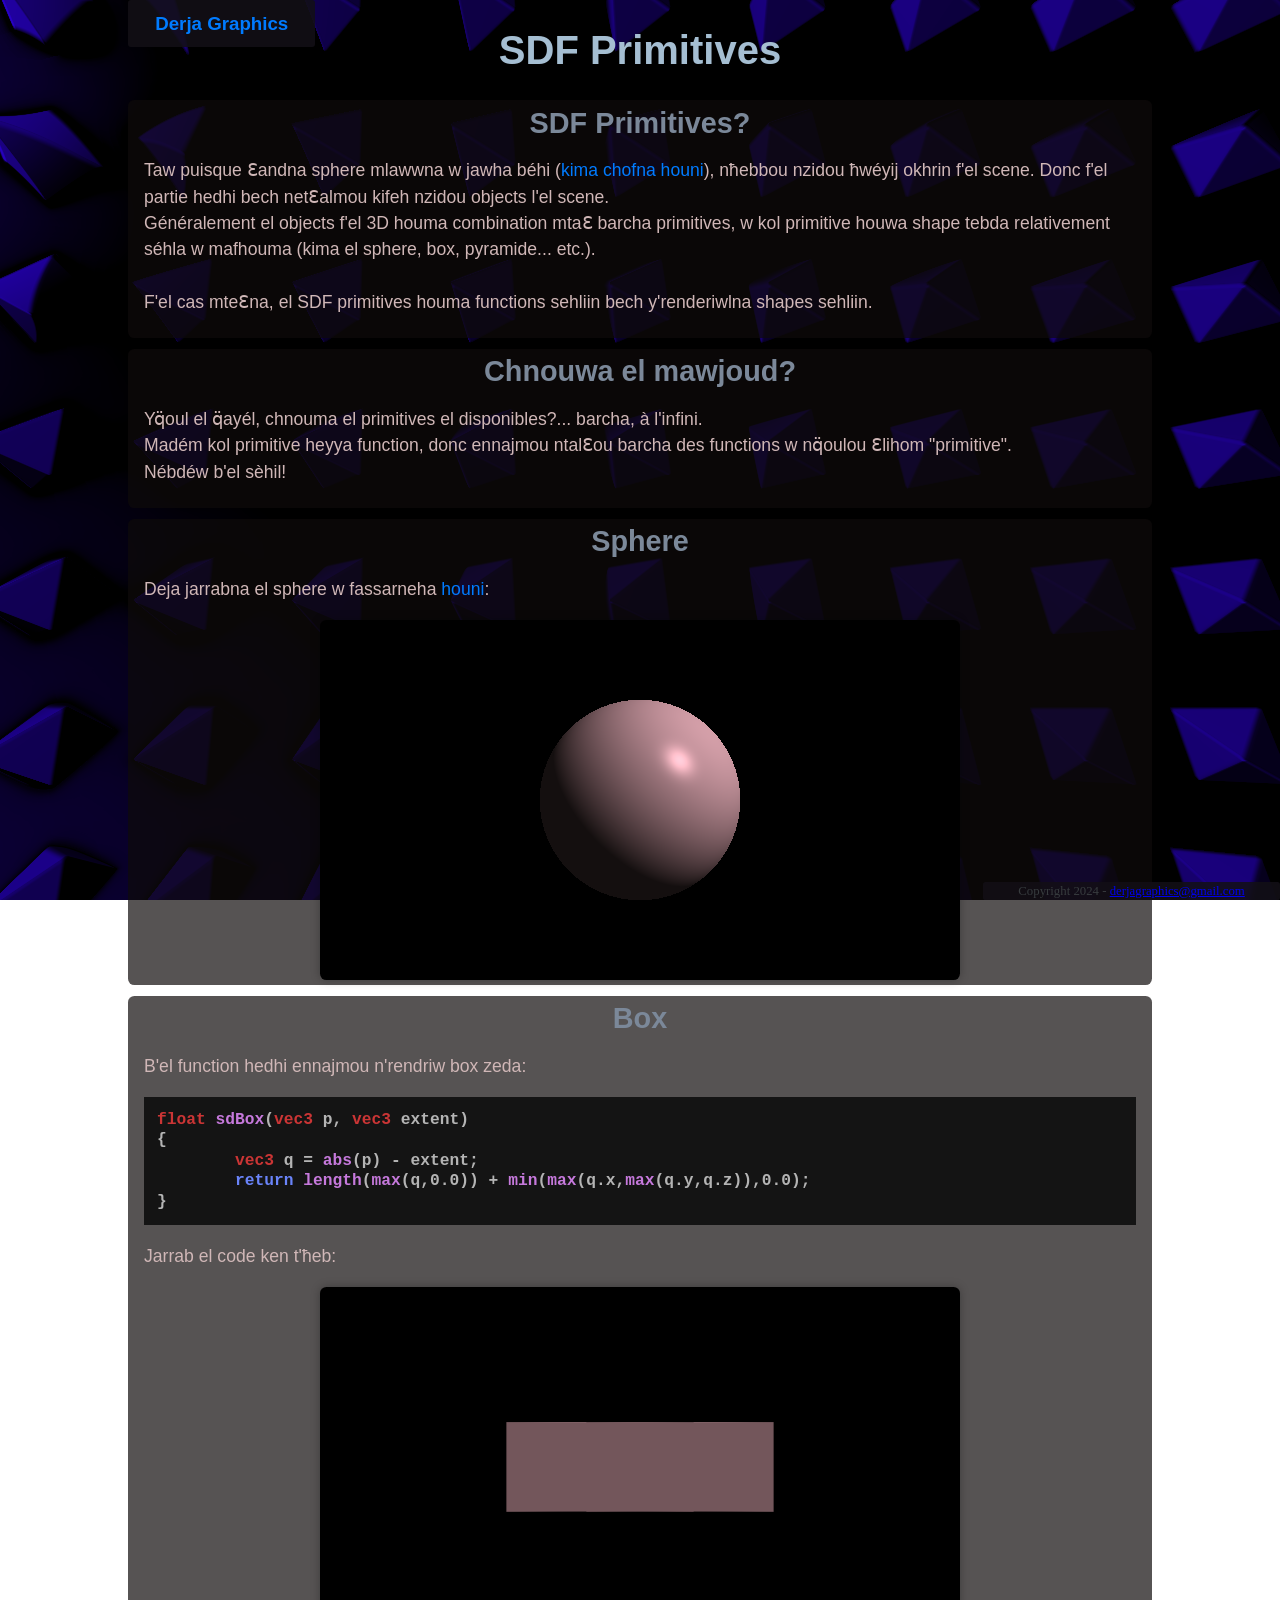
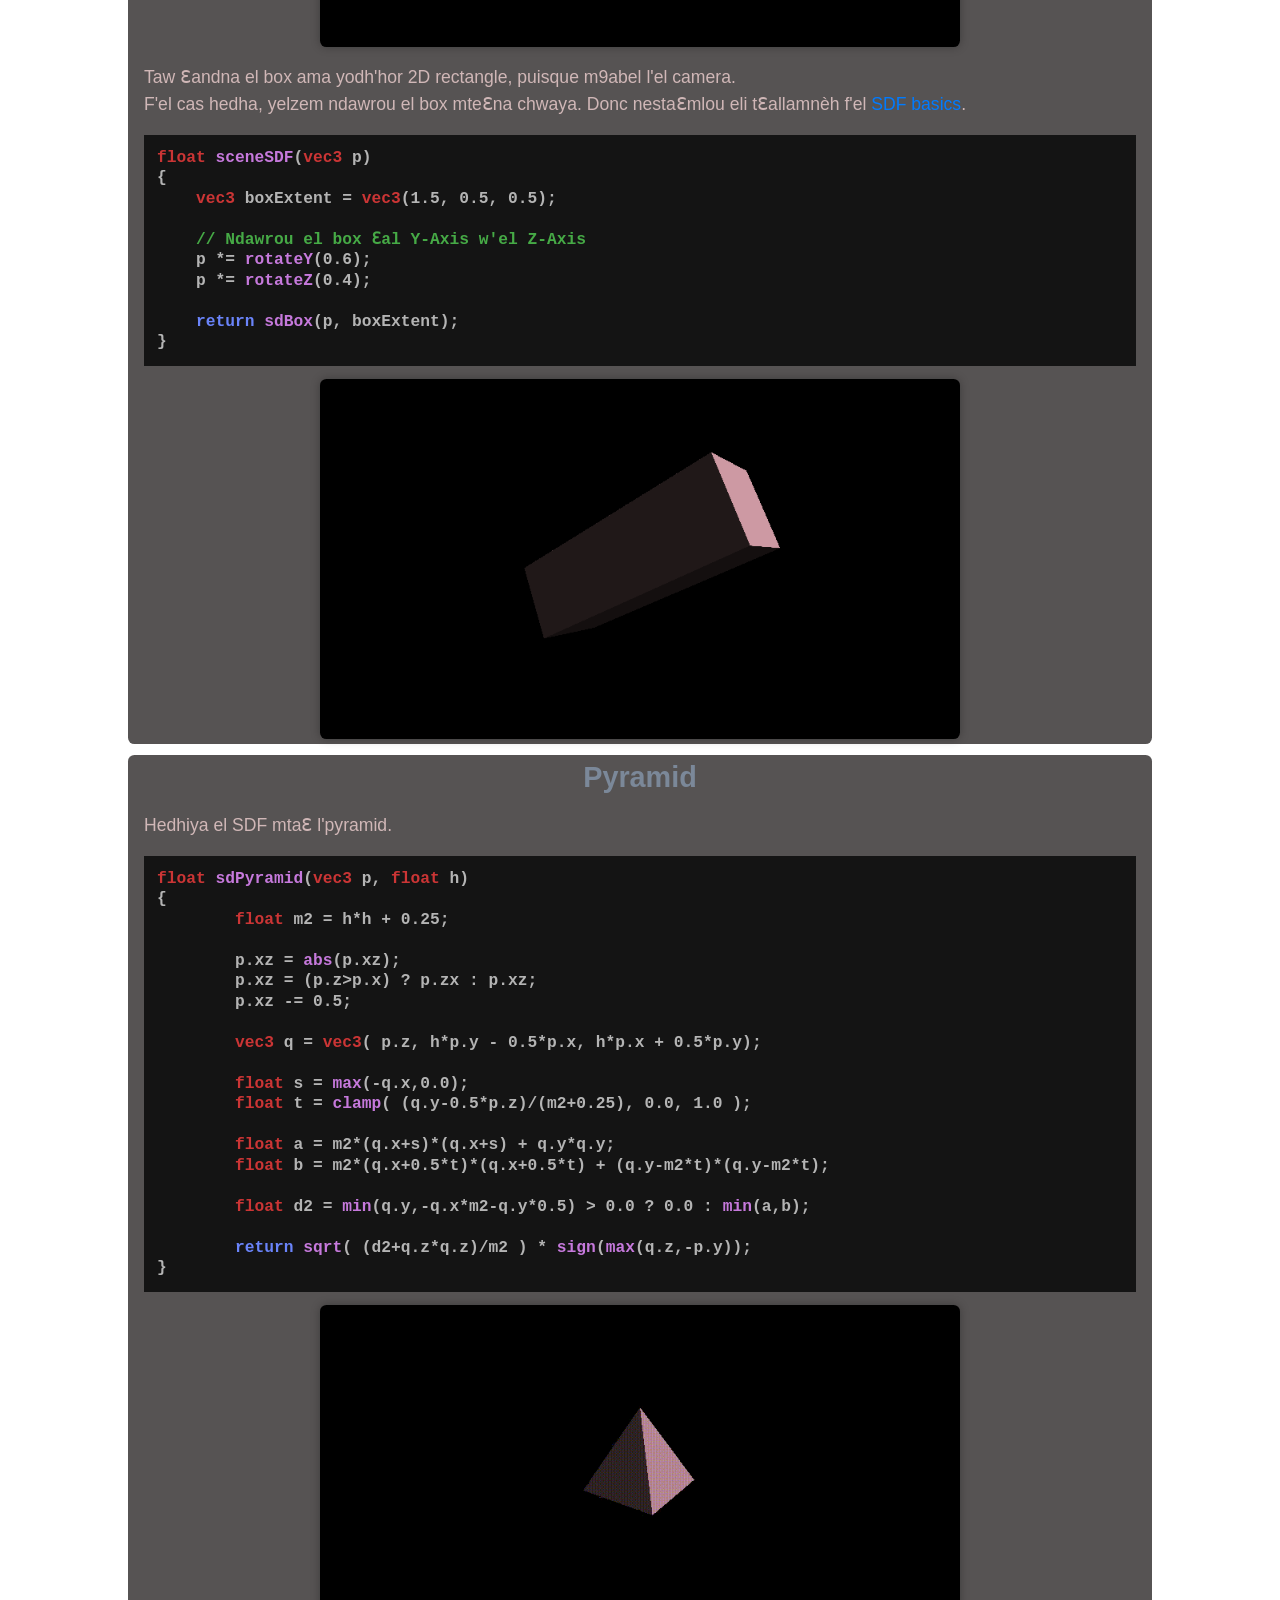
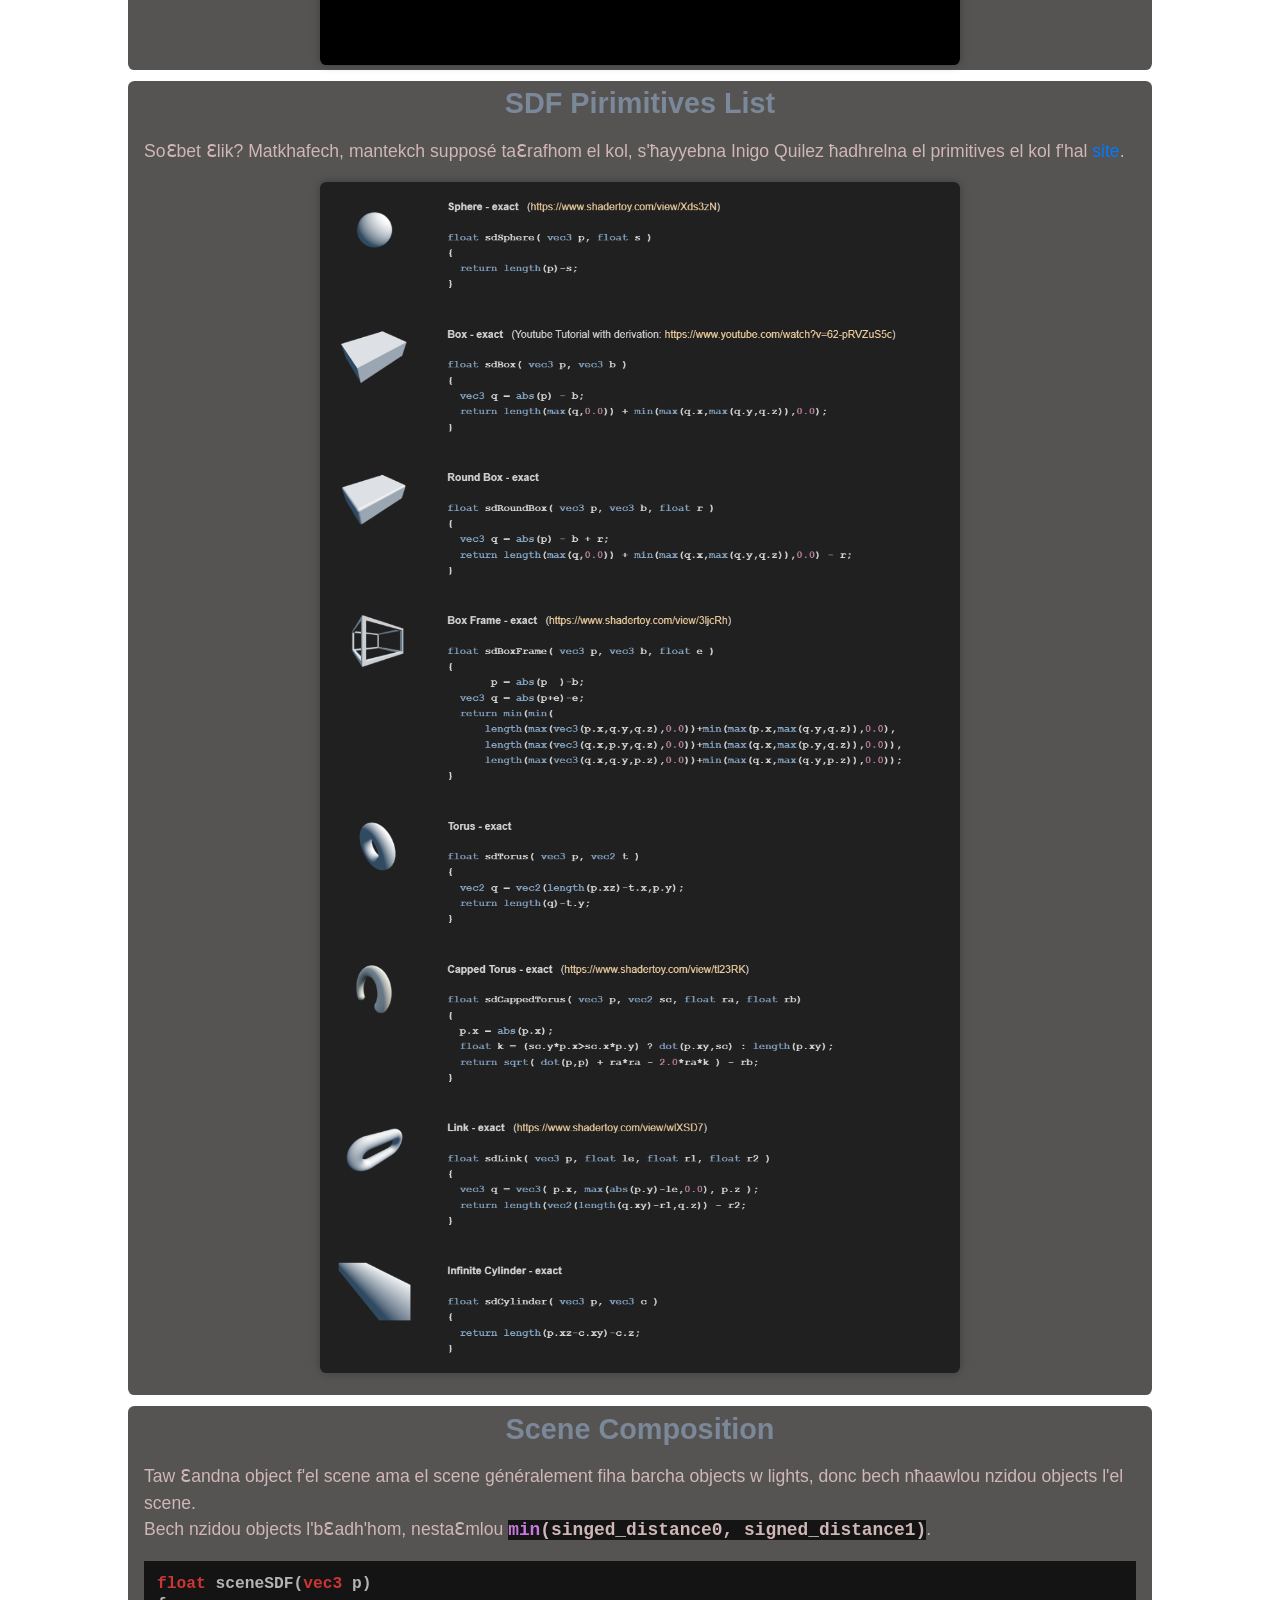
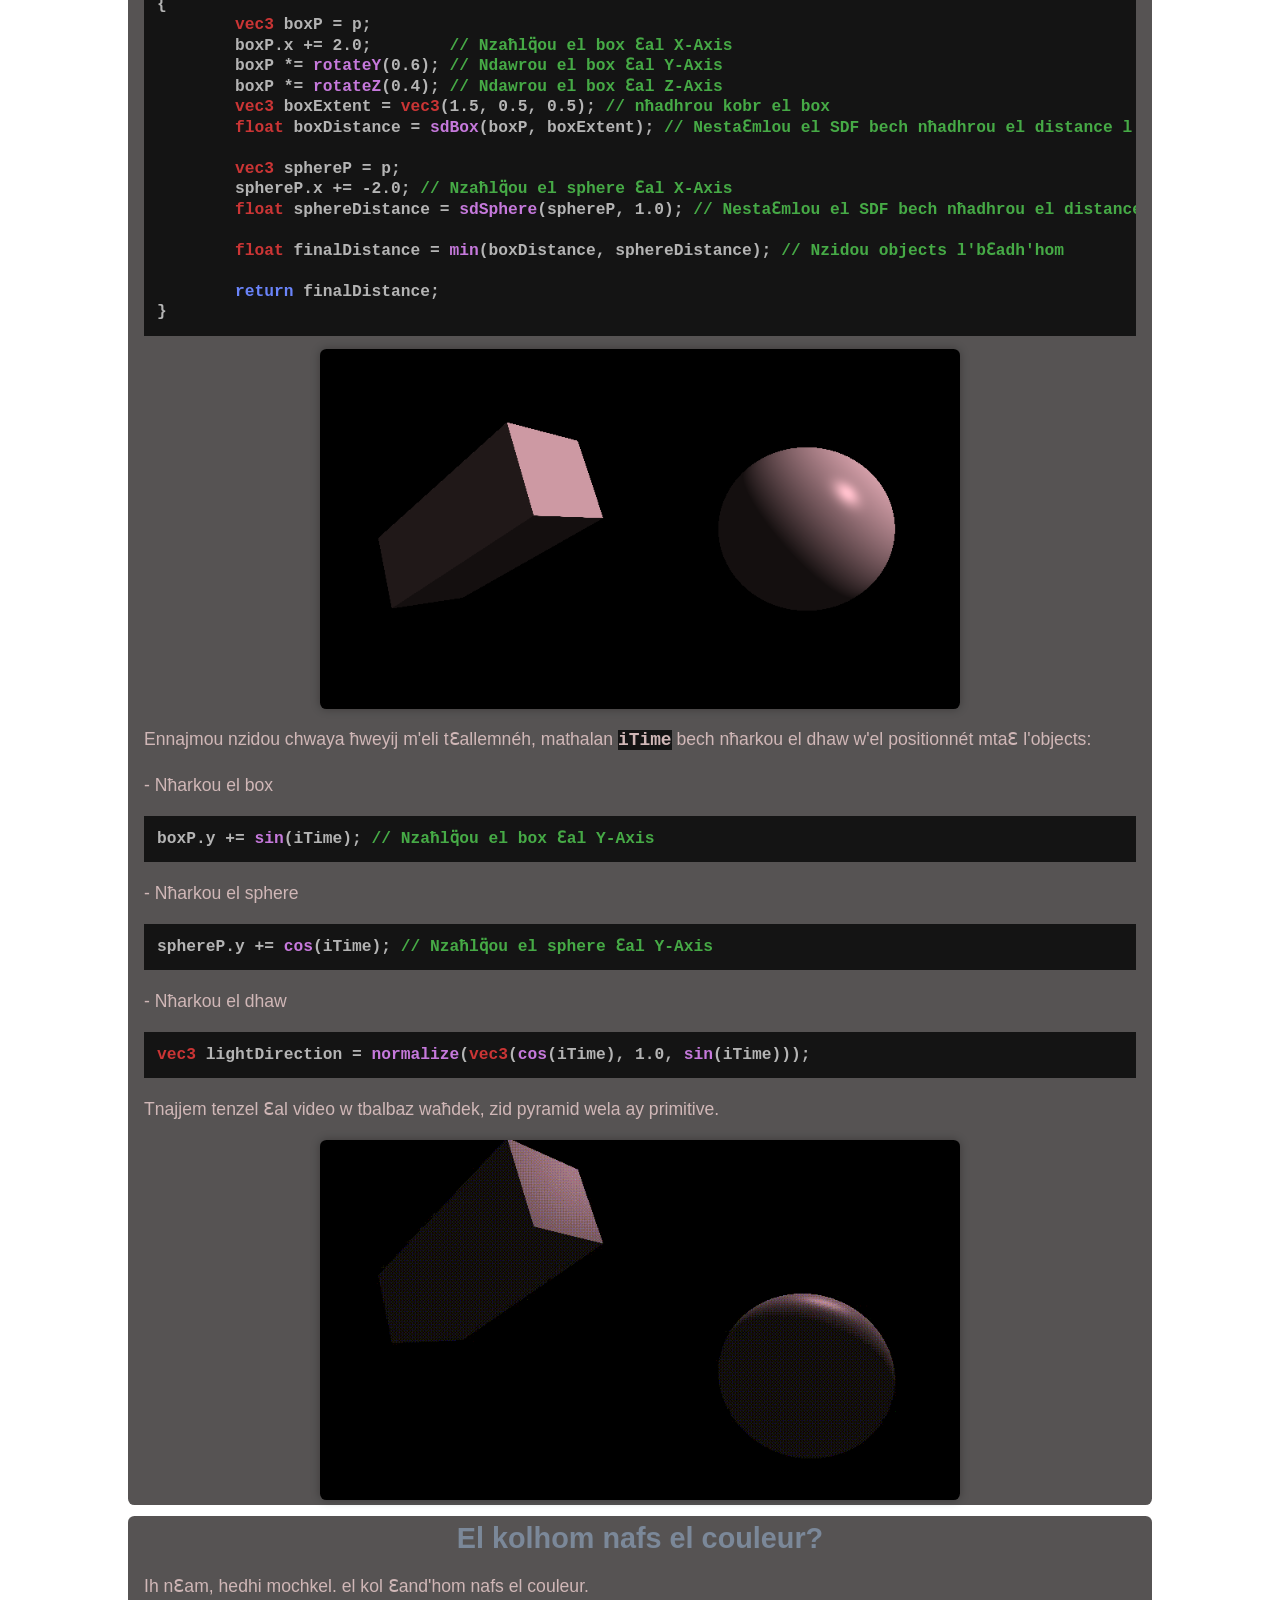
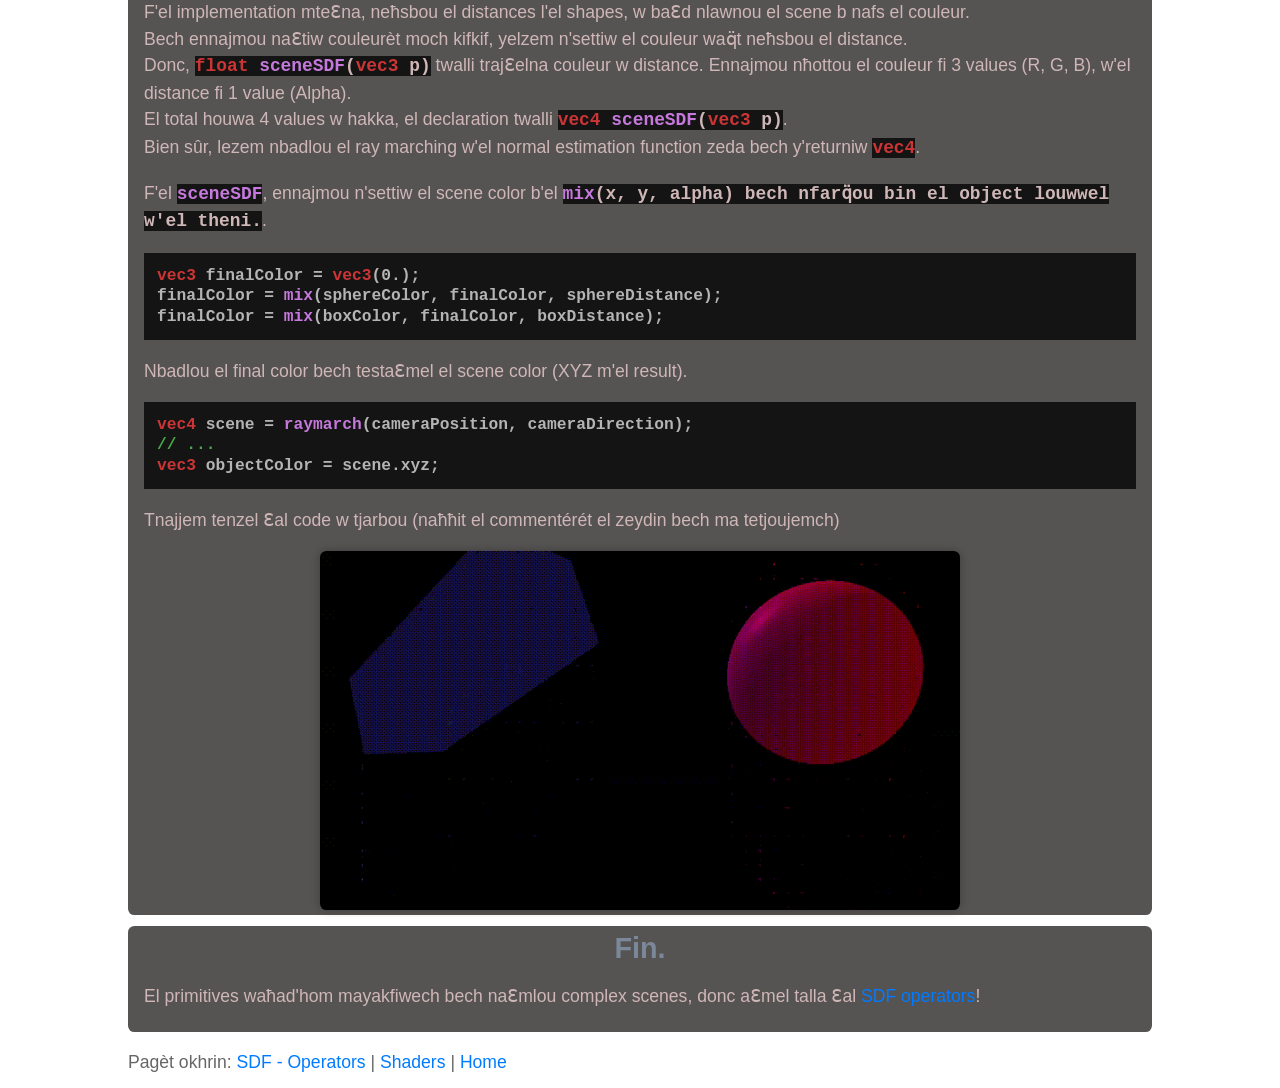
<file: docs/rendering/sdf_primitives.html>
<!-- Derja Graphics - Jed Fakhfekh - https://github.com/ougi-washi -->

<!DOCTYPE html>
<html>

<head>
	<meta name="viewport" content="width=device-width, initial-scale=1.0">
	<title>Derja Graphics | SDF Primitives</title>
	<link rel="stylesheet" type="text/css" href="../index.css">
</head>

<body>

	<div class="container">
		<header class="header">
			<h2><a href="../index.html">Derja Graphics</a></h2>
			<nav>
				<ul>
				</ul>
			</nav>
		</header>
		<h1>SDF Primitives</h1>
		<div class="section">
			<h2>SDF Primitives?</h2>
			<p>
				Taw puisque Ɛandna sphere mlawwna w jawha béhi (<a href="./sdf_basics.html" target="_blank">kima chofna houni</a>), 
				nħebbou nzidou ħwéyij okhrin f'el scene. Donc f'el partie hedhi bech netƐalmou kifeh nzidou objects l'el scene.<br>
				Généralement el objects f'el 3D houma combination mtaƐ barcha primitives, w kol primitive houwa shape tebda relativement séhla w mafhouma
				(kima el sphere, box, pyramide... etc.).<br><br>
				F'el cas mteƐna, el SDF primitives houma functions sehliin bech y'renderiwlna shapes sehliin.
			</p>
		</div>
		<div class="section">
			<h2>Chnouwa el mawjoud?</h2>
			<p>
				Yq̈oul el q̈ayél, chnouma el primitives el disponibles?... barcha, à l'infini.<br>
				Madém kol primitive heyya function, donc ennajmou ntalƐou barcha des functions w nq̈oulou Ɛlihom "primitive".<br>
				Nébdéw b'el sèhil!
			</p>
		</div>
		<div class="section">
			<h2>Sphere</h2>
			<p>
				Deja jarrabna el sphere w fassarneha <a href="./sdf_basics.html" target="_blank">houni</a>:
			</p>
			<div class="image-container">
				<a href="https://www.shadertoy.com/view/4cKSRt" target="_blank" title="Shadertoy link">
					<img src="./images/rendering_sdf_basics_012.png" alt="rendering_sdf_basics_012">
				</a>
			</div>
		</div>
		<div class="section">
			<h2>Box</h2>
			<p>
				B'el function hedhi ennajmou n'rendriw box zeda:<br>
			</p>
			<pre><code><type>float</type> <fn>sdBox</fn>(<type>vec3</type> p, <type>vec3</type> extent)
{
	<type>vec3</type> q = <fn>abs</fn>(p) - extent;
  	<keyword>return</keyword> <fn>length</fn>(<fn>max</fn>(q,0.0)) + <fn>min</fn>(<fn>max</fn>(q.x,<fn>max</fn>(q.y,q.z)),0.0);
}</code></pre>
			<p>
				Jarrab el code ken t'ħeb:
			</p>
			<div class="image-container">
				<a href="https://www.shadertoy.com/view/X33Gzj" target="_blank" title="Shadertoy link">
					<img src="./images/rendering_sdf_primitive_001.png" alt="rendering_sdf_basics_002">
				</a>
			</div>
			<p>
				Taw Ɛandna el box ama yodh'hor 2D rectangle, puisque m9abel l'el camera.<br>
				F'el cas hedha, yelzem ndawrou el box mteƐna chwaya. Donc nestaƐmlou eli tƐallamnèh f'el <a href="./sdf_basics.html" target="_blank">SDF basics</a>.
			</p>
			<pre><code><type>float</type> <fn>sceneSDF</fn>(<type>vec3</type> p)
{
    <type>vec3</type> boxExtent = <type>vec3</type>(1.5, 0.5, 0.5);
    
    <comment>// Ndawrou el box Ɛal Y-Axis w'el Z-Axis</comment>
    p *= <fn>rotateY</fn>(0.6);    
    p *= <fn>rotateZ</fn>(0.4);
    
    <keyword>return</keyword> <fn>sdBox</fn>(p, boxExtent);
}</code></pre>
			<div class="image-container">
				<a href="https://www.shadertoy.com/view/lXc3zj" target="_blank" title="Shadertoy link">
					<img src="./images/rendering_sdf_primitive_002.png" alt="rendering_sdf_primitive_002">
				</a>
			</div>
		</div>
		<div class="section">
			<h2>Pyramid</h2>
			<p>
				Hedhiya el SDF mtaƐ l'pyramid.
			</p>
			<pre><code><type>float</type> <fn>sdPyramid</fn>(<type>vec3</type> p, <type>float</type> h)
{
	<type>float</type> m2 = h*h + 0.25;
	
	p.xz = <fn>abs</fn>(p.xz);
	p.xz = (p.z>p.x) ? p.zx : p.xz;
	p.xz -= 0.5;

	<type>vec3</type> q = <type>vec3</type>( p.z, h*p.y - 0.5*p.x, h*p.x + 0.5*p.y);
	
	<type>float</type> s = <fn>max</fn>(-q.x,0.0);
	<type>float</type> t = <fn>clamp</fn>( (q.y-0.5*p.z)/(m2+0.25), 0.0, 1.0 );
	
	<type>float</type> a = m2*(q.x+s)*(q.x+s) + q.y*q.y;
	<type>float</type> b = m2*(q.x+0.5*t)*(q.x+0.5*t) + (q.y-m2*t)*(q.y-m2*t);
	
	<type>float</type> d2 = <fn>min</fn>(q.y,-q.x*m2-q.y*0.5) > 0.0 ? 0.0 : <fn>min</fn>(a,b);
	
	<keyword>return</keyword> <fn>sqrt</fn>( (d2+q.z*q.z)/m2 ) * <fn>sign</fn>(<fn>max</fn>(q.z,-p.y));
}</code></pre>
			<div class="image-container">
				<a href="https://www.shadertoy.com/view/MXtGRl" target="_blank" title="Shadertoy link">
					<img src="./images/rendering_sdf_primitive_003.gif" alt="rendering_sdf_primitive_003">
				</a>
			</div>
		</div>
		<div class="section">
			<h2>SDF Pirimitives List</h2>
			<p>
				SoƐbet Ɛlik? Matkhafech, mantekch supposé taƐrafhom el kol, s'ħayyebna Inigo Quilez ħadhrelna el primitives el kol f'hal 
				<a href="https://iquilezles.org/articles/distfunctions/" target="_blank">site</a>.
				<div class="image-container">
					<a href="https://iquilezles.org/articles/distfunctions/" target="_blank" title="iquilezles">
						<img src="./images/rendering_sdf_primitive_004.png" alt="rendering_sdf_primitive_004">
					</a>
				</div>
			</p>
		</div>
		<div class="section">
			<h2>Scene Composition</h2>
			<p>
				Taw Ɛandna object f'el scene ama el scene généralement fiha barcha objects w lights, donc bech nħaawlou nzidou objects l'el scene.<br>
				Bech nzidou objects l'bƐadh'hom, nestaƐmlou <code><fn>min</fn>(singed_distance0, signed_distance1)</code>.
			</p>
			<pre><code><type>float</type> sceneSDF(<type>vec3</type> p)
{
	<type>vec3</type> boxP = p;
	boxP.x += 2.0;        <comment>// Nzaħlq̈ou el box Ɛal X-Axis</comment>
	boxP *= <fn>rotateY</fn>(0.6); <comment>// Ndawrou el box Ɛal Y-Axis</comment>
	boxP *= <fn>rotateZ</fn>(0.4); <comment>// Ndawrou el box Ɛal Z-Axis</comment>
	<type>vec3</type> boxExtent = <type>vec3</type>(1.5, 0.5, 0.5); <comment>// nħadhrou kobr el box</comment>
	<type>float</type> boxDistance = <fn>sdBox</fn>(boxP, boxExtent); <comment>// NestaƐmlou el SDF bech nħadhrou el distance l'el box</comment>
	
	<type>vec3</type> sphereP = p;
	sphereP.x += -2.0; <comment>// Nzaħlq̈ou el sphere Ɛal X-Axis</comment>
	<type>float</type> sphereDistance = <fn>sdSphere</fn>(sphereP, 1.0); <comment>// NestaƐmlou el SDF bech nħadhrou el distance l'el sphere</comment>
				
	<type>float</type> finalDistance = <fn>min</fn>(boxDistance, sphereDistance); <comment>// Nzidou objects l'bƐadh'hom</comment>
				
	<keyword>return</keyword> finalDistance;
}</code></pre>
			<div class="image-container">
				<a href="https://www.shadertoy.com/view/l3d3zl" target="_blank" title="Shadertoy link">
					<img src="./images/rendering_sdf_primitive_005.png" alt="rendering_sdf_primitive_005">
				</a>
			</div>
			<p>
				Ennajmou nzidou chwaya ħweyij m'eli tƐallemnéh, mathalan <code>iTime</code> bech nħarkou el dhaw w'el positionnét mtaƐ l'objects:
			</p>
			<p>- Nħarkou el box</p>
			<pre><code>boxP.y += <fn>sin</fn>(iTime); <comment>// Nzaħlq̈ou el box Ɛal Y-Axis</comment></code></pre>
			<p>- Nħarkou el sphere</p>
			<pre><code>sphereP.y += <fn>cos</fn>(iTime); <comment>// Nzaħlq̈ou el sphere Ɛal Y-Axis</comment></code></pre>
			<p>- Nħarkou el dhaw</p>
			<pre><code><type>vec3</type> lightDirection = <fn>normalize</fn>(<type>vec3</type>(<fn>cos</fn>(iTime), 1.0, <fn>sin</fn>(iTime)));</comment></code></pre>
			<p>Tnajjem tenzel Ɛal video w tbalbaz waħdek, zid pyramid wela ay primitive.</p>
			<div class="image-container">
				<a href="https://www.shadertoy.com/view/M3d3Rs" target="_blank" title="Shadertoy link">
					<img src="./images/rendering_sdf_primitive_006.gif" alt="rendering_sdf_primitive_006">
				</a>
			</div>
		</div>
		<div class="section">
			<h2>El kolhom nafs el couleur?</h2>
			<p>
				Ih nƐam, hedhi mochkel. el kol Ɛand'hom nafs el couleur.<br>
				F'el implementation mteƐna, neħsbou el distances l'el shapes, w baƐd nlawnou el scene b nafs el couleur.<br>
				Bech ennajmou naƐtiw couleurèt moch kifkif, yelzem n'settiw el couleur waq̈t neħsbou el distance.<br>
				Donc, <code><type>float</type> <fn>sceneSDF</fn>(<type>vec3</type> p)</code> twalli trajƐelna couleur w distance. Ennajmou nħottou el couleur fi 3 values (R, G, B), w'el distance fi 1 value (Alpha).<br>
				El total houwa 4 values w hakka, el declaration twalli <code><type>vec4</type> <fn>sceneSDF</fn>(<type>vec3</type> p)</code>.<br>
				Bien sûr, lezem nbadlou el ray marching w'el normal estimation function zeda bech y'returniw <code><type>vec4</type></code>. 
			</p>
			<p>
				F'el <code><fn>sceneSDF</fn></code>, ennajmou n'settiw el scene color b'el <code><fn>mix</fn>(x, y, alpha) bech nfarq̈ou bin el object louwwel w'el theni.</code>.
			</p>
			<pre><code><type>vec3</type> finalColor = <type>vec3</type>(0.);
finalColor = <fn>mix</fn>(sphereColor, finalColor, sphereDistance);
finalColor = <fn>mix</fn>(boxColor, finalColor, boxDistance);</code></pre>
			<p>
				Nbadlou el final color bech testaƐmel el scene color (XYZ m'el result).<br>
			</p>
			<pre><code><type>vec4</type> scene = <fn>raymarch</fn>(cameraPosition, cameraDirection);
<comment>// ...</comment>
<type>vec3</type> objectColor = scene.xyz;</code></pre>
			<p>
				Tnajjem tenzel Ɛal code w tjarbou (naħħit el commentérét el zeydin bech ma tetjoujemch)
			</p>
			<div class="image-container">
				<a href="https://www.shadertoy.com/view/lXdGzs" target="_blank" title="Shadertoy link">
					<img src="./images/rendering_sdf_primitive_007.gif" alt="rendering_sdf_primitive_007">
				</a>
			</div>
		</div>
		<div class="section">
			<h2>Fin.</h2>
			<p>
				El primitives waħad'hom mayakfiwech bech naƐmlou complex scenes, donc aƐmel talla Ɛal <a href="sdf_operators.html" target="_blank">SDF operators</a>! 
			</p>
		</div>
		<div>
			<p>
				Pagèt okhrin:
				<a href="./sdf_operators.html">SDF - Operators</a> |
				<a href="./sdf_basics.html">Shaders</a> |
				<a href="../index.html">Home</a>
			</p>
		</div>
	</div>
	<canvas>Your browser does not seem to support HTML5 canvas.</canvas>
	<script type="module" src="../index.js" type="text/javascript"> </script>
</body>
<footer>
	Copyright 2024 - <a href="mailto:derjagraphics@gmail.com">derjagraphics@gmail.com</a><br>
</footer>

</html>
</file>
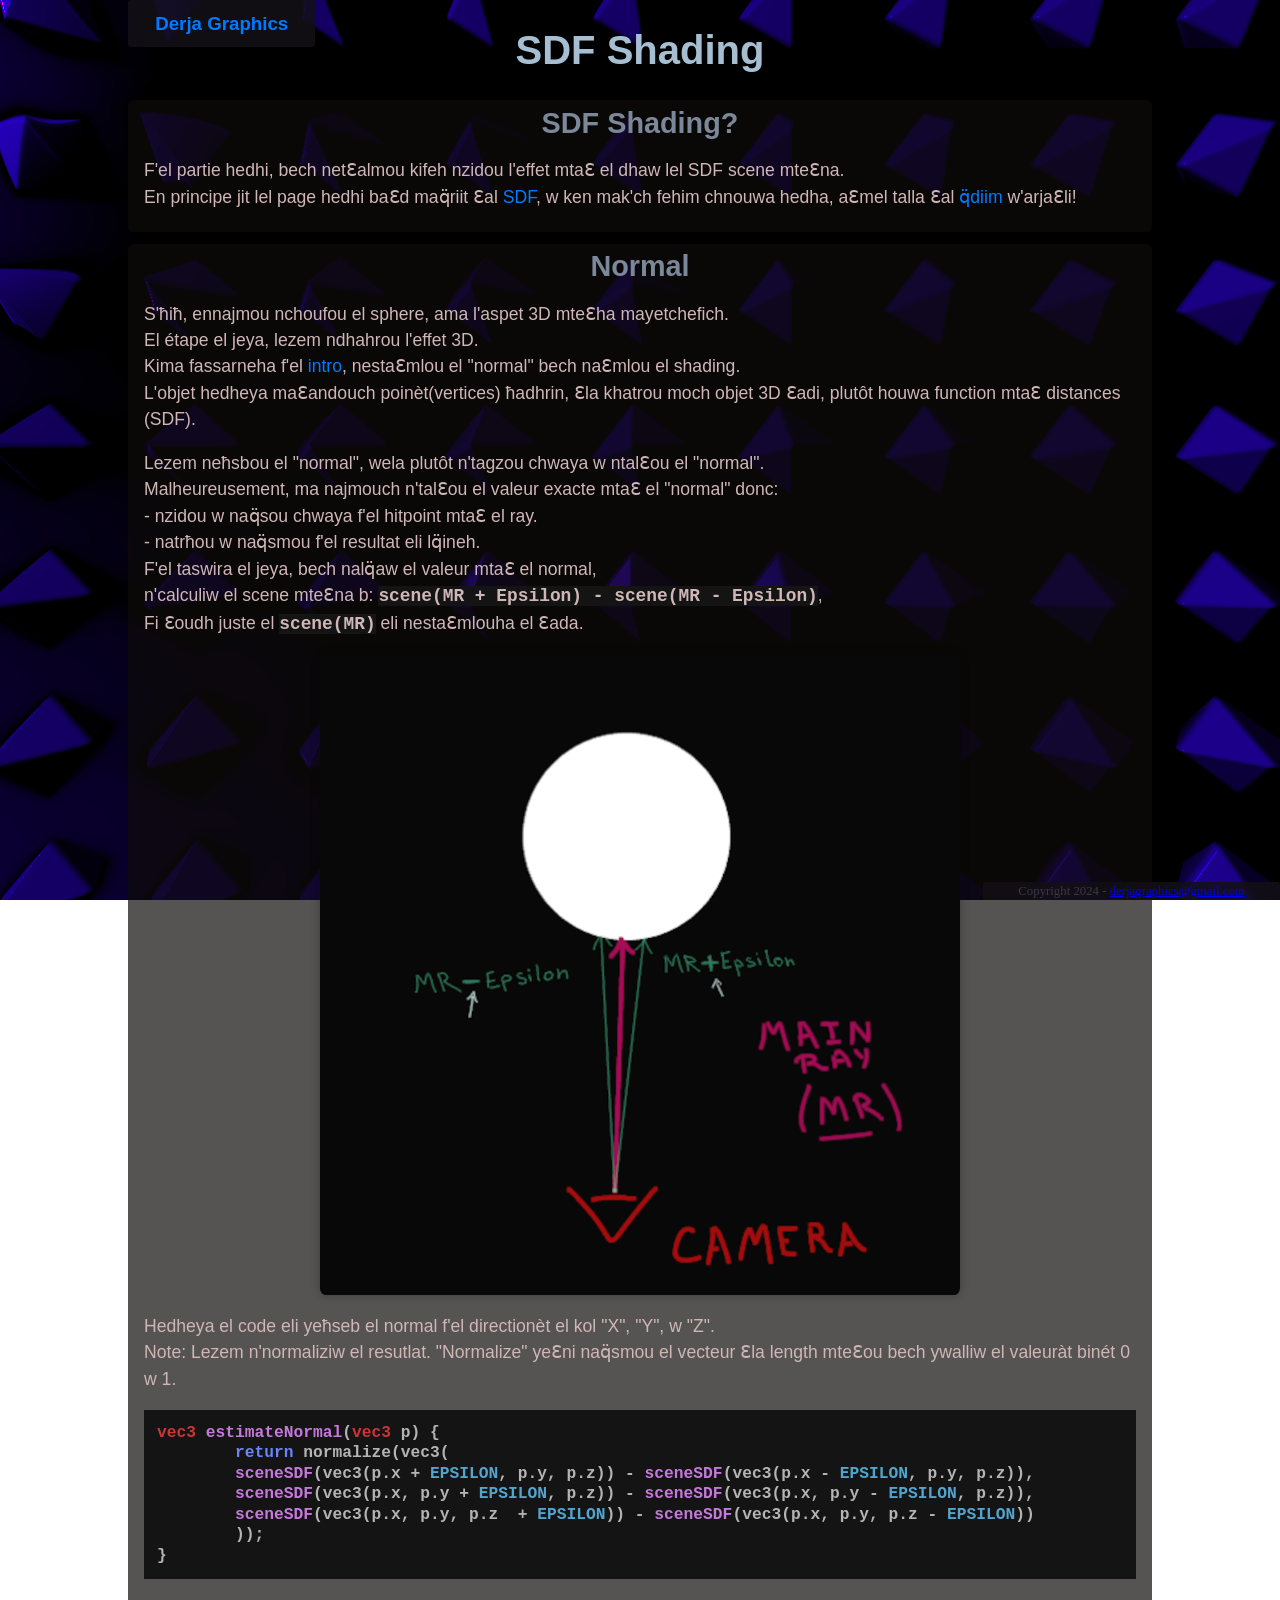
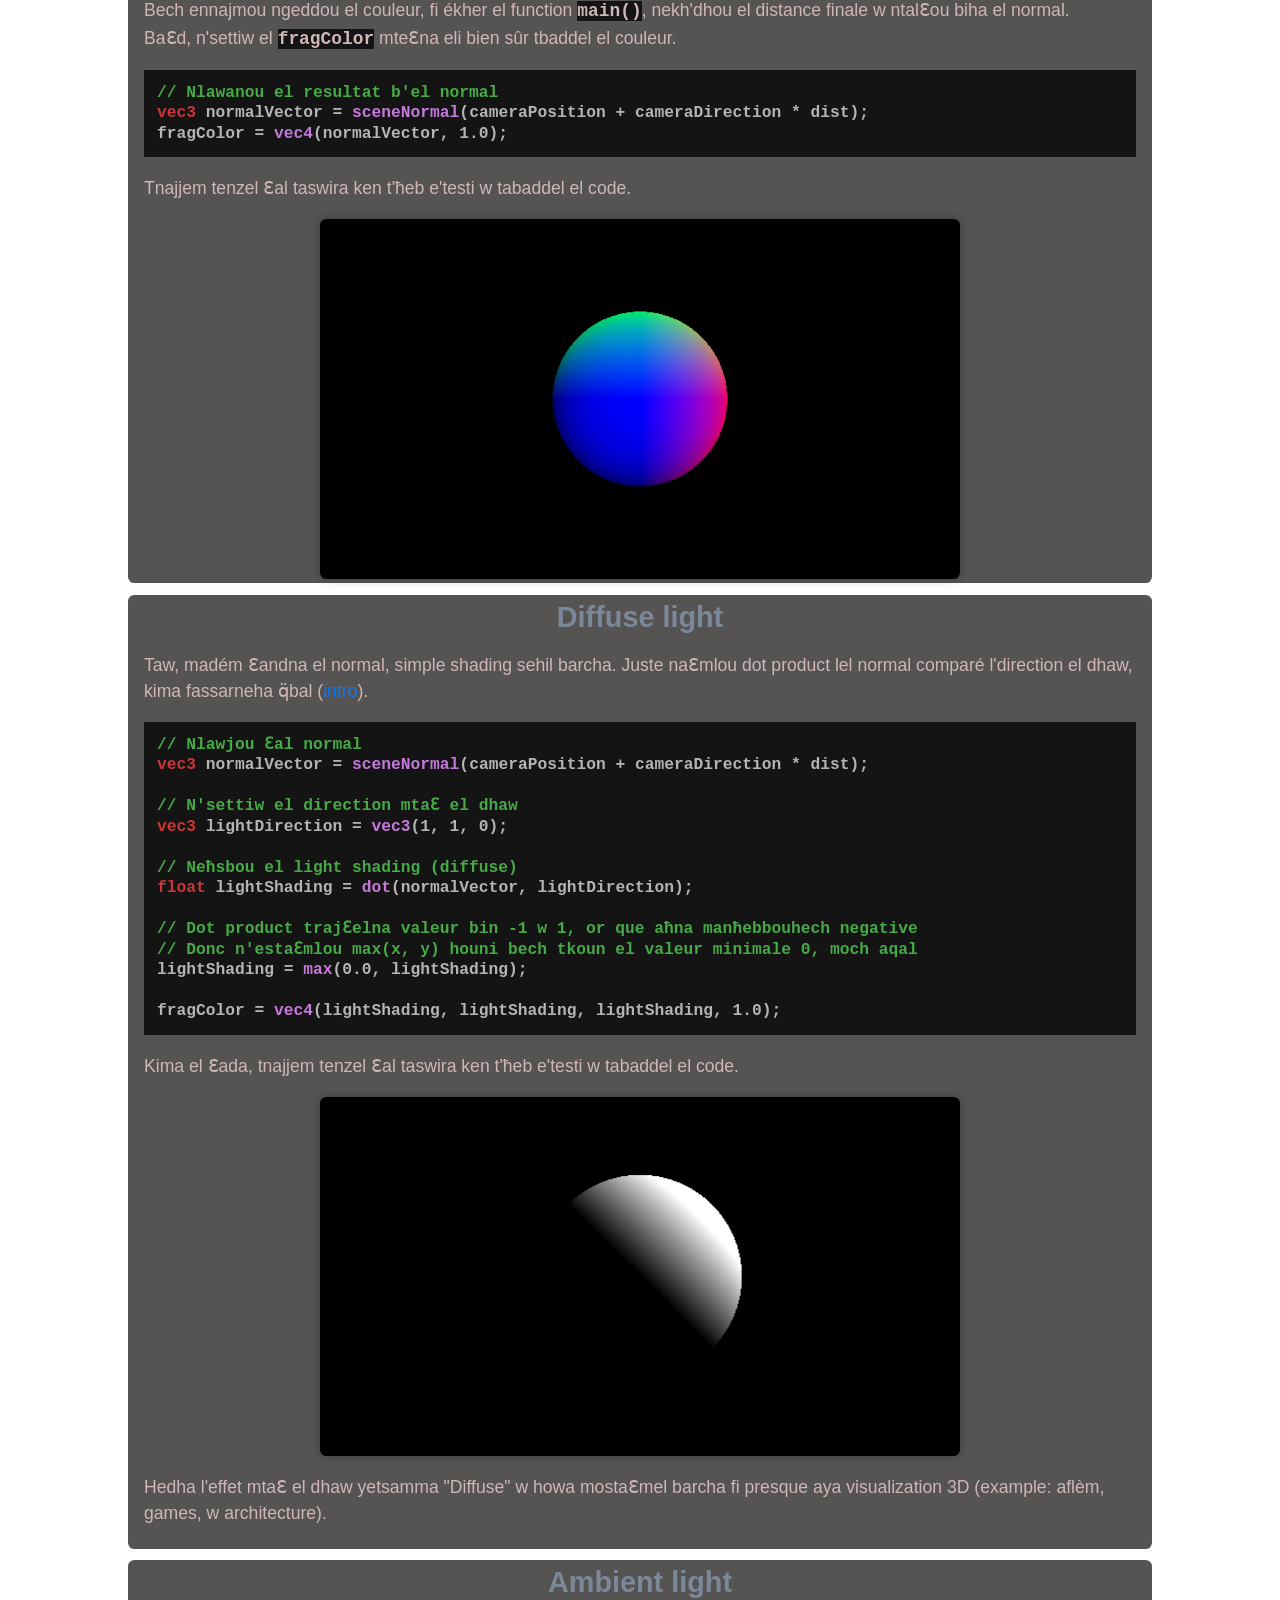
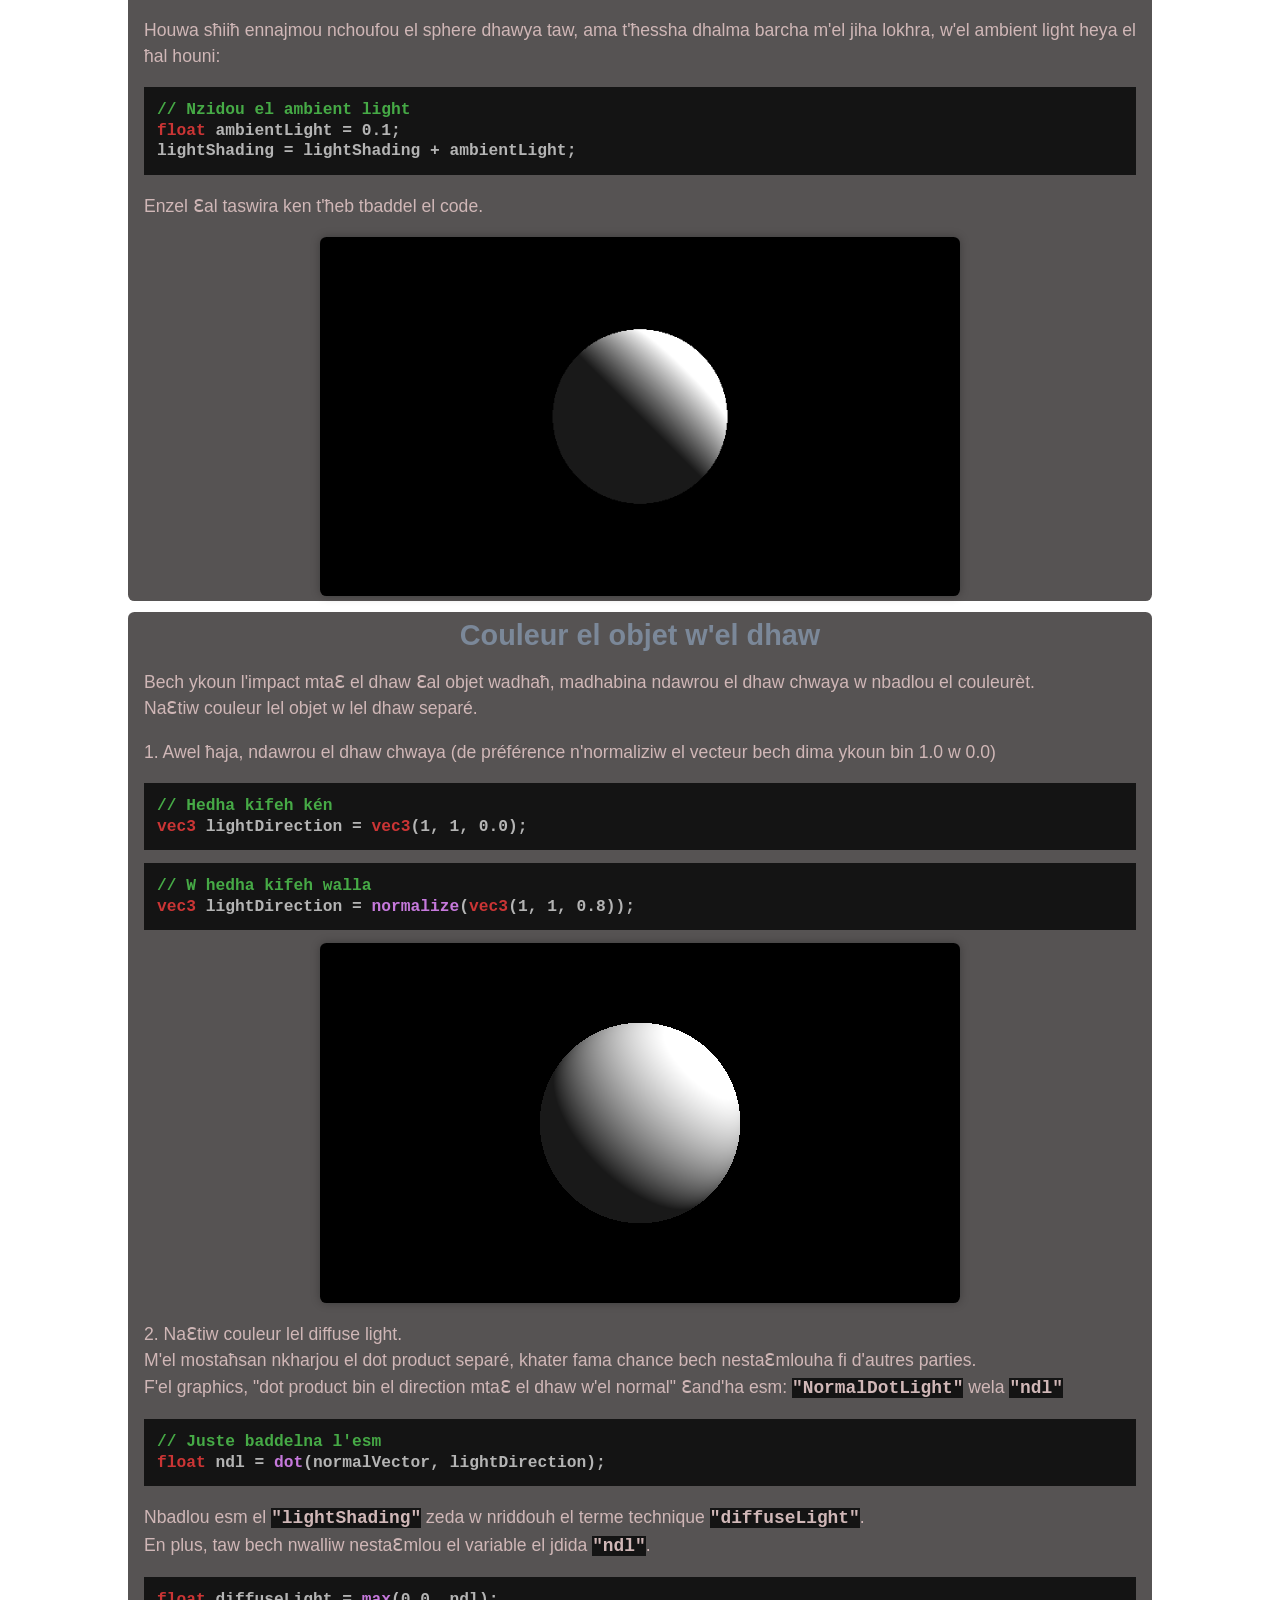
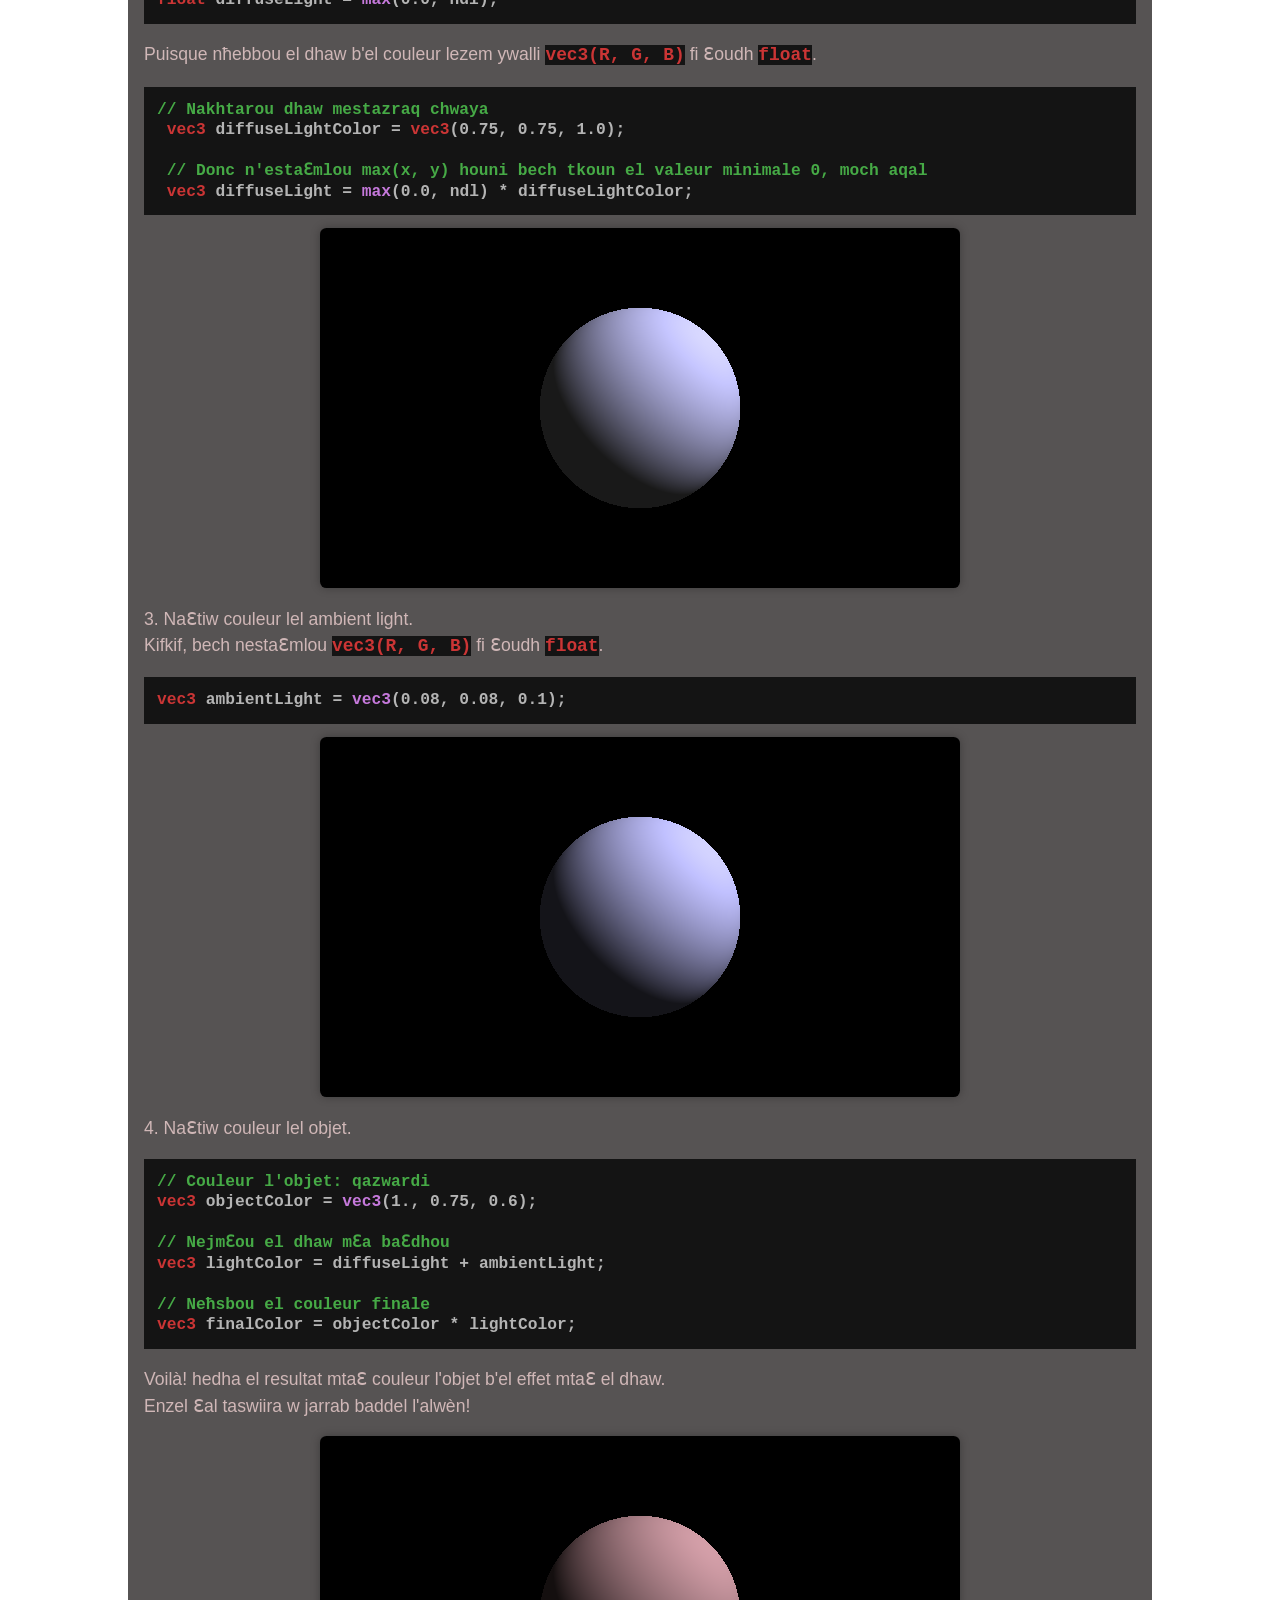
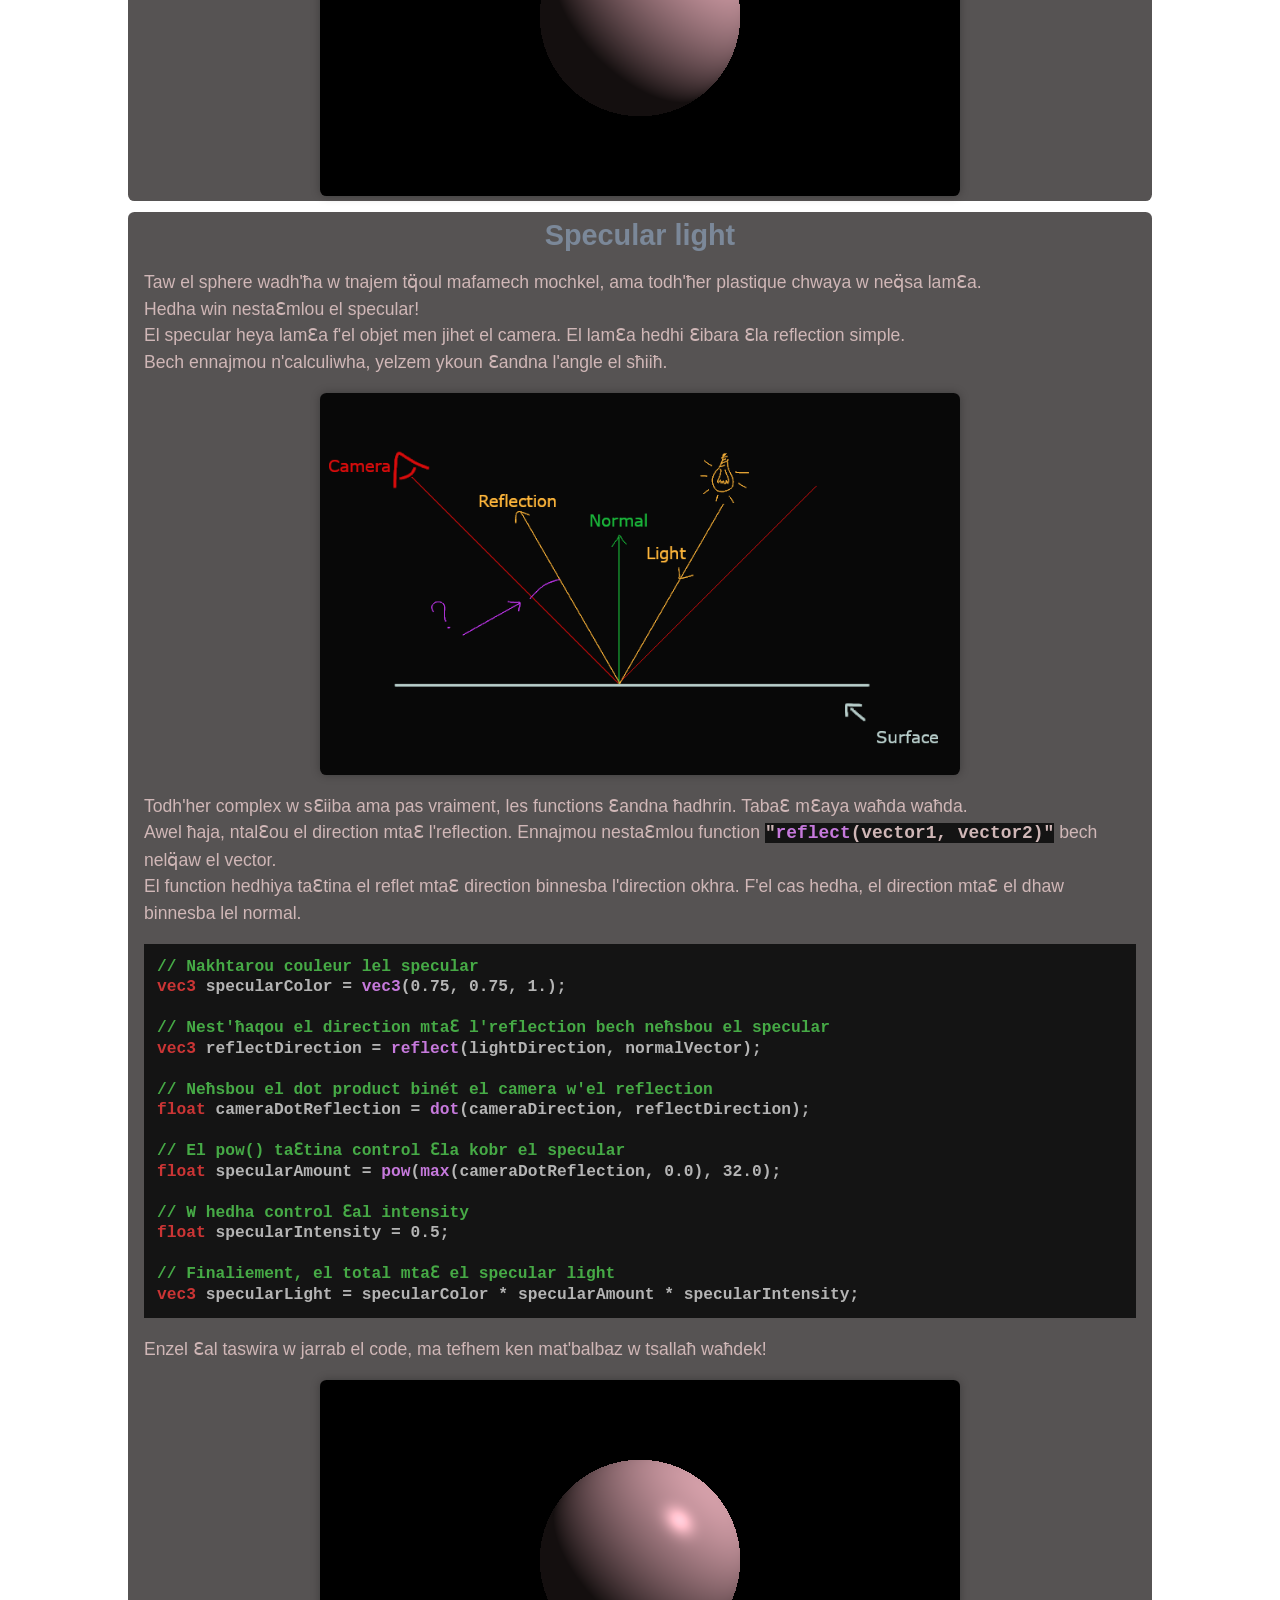
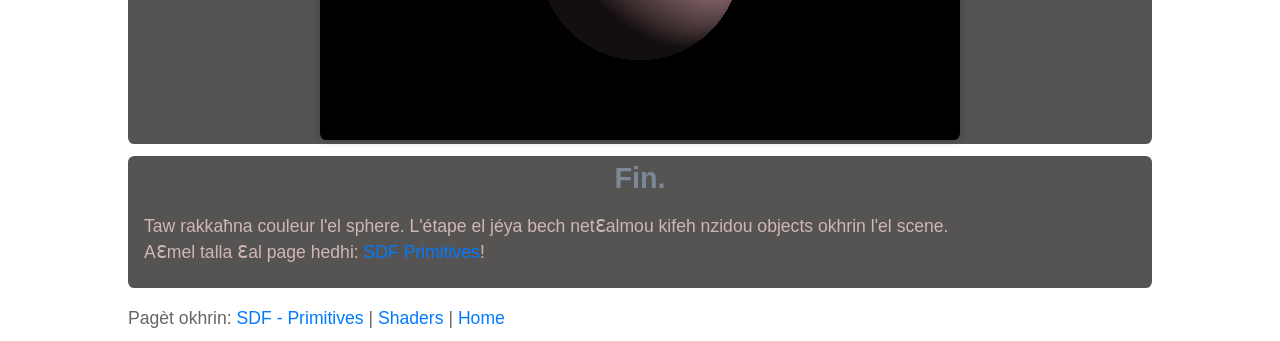
<file: docs/rendering/sdf_shading.html>
<!-- Derja Graphics - Jed Fakhfekh - https://github.com/ougi-washi -->

<!DOCTYPE html>
<html>

<head>
	<meta name="viewport" content="width=device-width, initial-scale=1.0">
	<title>Derja Graphics | SDF Shading</title>
	<link rel="stylesheet" type="text/css" href="../index.css">
</head>

<body>

	<div class="container">
		<header class="header">
			<h2><a href="../index.html">Derja Graphics</a></h2>
			<nav>
				<ul>
				</ul>
			</nav>
		</header>
		<h1>SDF Shading</h1>
		<div class="section">
			<h2>SDF Shading?</h2>
			<p>
				F'el partie hedhi, bech netƐalmou kifeh nzidou l'effet mtaƐ el dhaw lel SDF scene mteƐna.<br>
				En principe jit lel page hedhi baƐd maq̈riit Ɛal <a href="./sdf_basics.html" target="_blank">SDF</a>, 
				w ken mak'ch fehim chnouwa hedha, aƐmel talla Ɛal <a href="./sdf_basics.html" target="_blank">q̈diim</a> w'arjaƐli!
			</p>
		</div>
		<div class="section">
			<h2>Normal</h2>
			<p>
				S'ħiħ, ennajmou nchoufou el sphere, ama l'aspet 3D mteƐha mayetchefich.<br>
				El étape el jeya, lezem ndhahrou l'effet 3D.<br>
				Kima fassarneha f'el <a href="./intro.html" target="_blank">intro</a>, nestaƐmlou el "normal" bech naƐmlou el shading.<br>
				L'objet hedheya maƐandouch poinèt(vertices) ħadhrin, Ɛla khatrou moch objet 3D Ɛadi, plutôt houwa function mtaƐ distances (SDF).<br>
			</p>
			<p>
				Lezem neħsbou el "normal", wela plutôt n'tagzou chwaya w ntalƐou el "normal".<br>
				Malheureusement, ma najmouch n'talƐou el valeur exacte mtaƐ el "normal" donc:<br> 
				- nzidou w naq̈sou chwaya f'el hitpoint mtaƐ el ray.<br>
				- natrħou w naq̈smou f'el resultat eli lq̈ineh.<br>
				F'el taswira el jeya, bech nalq̈aw el valeur mtaƐ el normal,<br>
				n'calculiw el scene mteƐna b: <code>scene(MR + Epsilon) - scene(MR - Epsilon)</code>,<br> 
				Fi Ɛoudh juste el <code>scene(MR)</code> eli nestaƐmlouha el Ɛada.
			</p>
			<div class="image-container">
				<img src="./images/rendering_sdf_basics_003.png" alt="rendering_sdf_basics_003">
			</div>
			<p>
				Hedheya el code eli yeħseb el normal f'el directionèt el kol "X", "Y", w "Z".<br>
				Note: Lezem n'normaliziw el resutlat. "Normalize" yeƐni naq̈smou el vecteur Ɛla length mteƐou bech ywalliw el valeuràt binét 0 w 1.
			</p>
			<pre><code><type>vec3</type> <fn>estimateNormal</fn>(<type>vec3</type> p) {
	<return>return</return> normalize(vec3(
	<fn>sceneSDF</fn>(vec3(p.x + <number>EPSILON</number>, p.y, p.z)) - <fn>sceneSDF</fn>(vec3(p.x - <number>EPSILON</number>, p.y, p.z)),
	<fn>sceneSDF</fn>(vec3(p.x, p.y + <number>EPSILON</number>, p.z)) - <fn>sceneSDF</fn>(vec3(p.x, p.y - <number>EPSILON</number>, p.z)),
	<fn>sceneSDF</fn>(vec3(p.x, p.y, p.z  + <number>EPSILON</number>)) - <fn>sceneSDF</fn>(vec3(p.x, p.y, p.z - <number>EPSILON</number>))
	));
}</code></pre>
			<p>
				Bech ennajmou ngeddou el couleur, fi ékher el function <code>main()</code>, nekh'dhou el distance finale w ntalƐou biha el normal.<br>
				BaƐd, n'settiw el <code>fragColor</code> mteƐna eli bien sûr tbaddel el couleur.
			</p>
			<pre><code><comment>// Nlawanou el resultat b'el normal</comment>
<type>vec3</type> <variable>normalVector</variable> = <fn>sceneNormal</fn>(<variable>cameraPosition</variable> + <variable>cameraDirection</variable> * <variable>dist</variable>);
<variable>fragColor</variable> = <fn>vec4</fn>(<variable>normalVector</variable>, 1.0);</code></pre>	
			<p>
				Tnajjem tenzel Ɛal taswira ken t'ħeb e'testi w tabaddel el code.
			</p>
			<div class="image-container">
				<a href="https://www.shadertoy.com/view/lcySzV" target="_blank" title="Shadertoy link">
					<img src="./images/rendering_sdf_basics_004.png" alt="rendering_sdf_basics_004">
				</a>
			</div>
		</div>
		<div class="section">
			<h2>Diffuse light</h2>
			<p>
			Taw, madém Ɛandna el normal, simple shading sehil barcha.
			Juste naƐmlou dot product lel normal comparé l'direction el dhaw, kima fassarneha q̈bal 
			(<a href="./intro.html" target="_blank">intro</a>).
			<pre><code><comment>// Nlawjou Ɛal normal</comment>
<type>vec3</type> <variable>normalVector</variable> = <fn>sceneNormal</fn>(<variable>cameraPosition</variable> + <variable>cameraDirection</variable> * <variable>dist</variable>);
					
<comment>// N'settiw el direction mtaƐ el dhaw</comment>
<type>vec3</type> <variable>lightDirection</variable> = <fn>vec3</fn>(1, 1, 0);
					
<comment>// Neħsbou el light shading (diffuse)</comment>
<type>float</type> <variable>lightShading</variable> = <fn>dot</fn>(<variable>normalVector</variable>, <variable>lightDirection</variable>);
					
<comment>// Dot product trajƐelna valeur bin -1 w 1, or que aħna manħebbouhech negative 
// Donc n'estaƐmlou max(x, y) houni bech tkoun el valeur minimale 0, moch aqal</comment>
<variable>lightShading</variable> = <fn>max</fn>(0.0, <variable>lightShading</variable>);

<variable>fragColor</variable> = <fn>vec4</fn>(<variable>lightShading</variable>, <variable>lightShading</variable>, <variable>lightShading</variable>, 1.0);</code></pre>
			</p>
			<p>
				Kima el Ɛada, tnajjem tenzel Ɛal taswira ken t'ħeb e'testi w tabaddel el code.
			</p>
			<div class="image-container">
				<a href="https://www.shadertoy.com/view/4cGSR3" target="_blank" title="Shadertoy link">
					<img src="./images/rendering_sdf_basics_005.png" alt="rendering_sdf_basics_005">
				</a>
			</div>
			<p>
				Hedha l'effet mtaƐ el dhaw yetsamma "Diffuse" w howa mostaƐmel barcha fi presque aya visualization 3D (example: aflèm, games, w architecture).<br>
			</p>	
		</div>
		<div class="section">
			<h2>Ambient light</h2>
			<p>
				Houwa sħiiħ ennajmou nchoufou el sphere dhawya taw, ama t'ħessha dhalma barcha m'el jiha lokhra, w'el ambient light heya el ħal houni:
			</p>
			<pre><code><comment>// Nzidou el ambient light</comment>
<type>float</type> <variable>ambientLight</variable> = 0.1;
<variable>lightShading</variable> = <variable>lightShading</variable> + <variable>ambientLight</variable>;</code></pre>
				
			<p>
				Enzel Ɛal taswira ken t'ħeb tbaddel el code.
			</p>
			<div class="image-container">
				<a href="https://www.shadertoy.com/view/4cGSR3" target="_blank" title="Shadertoy link">
					<img src="./images/rendering_sdf_basics_006.png" alt="rendering_sdf_basics_006">
				</a>
			</div>
		</div>
		<div class="section">
			<h2>Couleur el objet w'el dhaw</h2>
			<p>
				Bech ykoun l'impact mtaƐ el dhaw Ɛal objet wadhaħ, madhabina ndawrou el dhaw chwaya w nbadlou el couleurèt.<br>
				NaƐtiw couleur lel objet w lel dhaw separé.<br>
			</p>
			<p>
				1. Awel ħaja, ndawrou el dhaw chwaya (de préférence n'normaliziw el vecteur bech dima ykoun bin 1.0 w 0.0)
			</p>
			<pre><code><comment>// Hedha kifeh kén</comment>
<type>vec3</type> <variable>lightDirection</variable> = <type>vec3</type>(1, 1, 0.0);</code></pre>
			<pre><code><comment>// W hedha kifeh walla</comment>
<type>vec3</type> <variable>lightDirection</variable> = <fn>normalize</fn>(<type>vec3</type>(1, 1, 0.8));</code></pre>
			<div class="image-container">
				<img src="./images/rendering_sdf_basics_007.png" alt="rendering_sdf_basics_007" title="diizoolé matnajemch tenzel Ɛliha hedhi">
			</div>
			<p>
				2. NaƐtiw couleur lel diffuse light.<br>
				M'el mostaħsan nkharjou el dot product separé, khater fama chance bech nestaƐmlouha fi d'autres parties.<br>
				F'el graphics, "dot product bin el direction mtaƐ el dhaw w'el normal" Ɛand'ha esm: <code>"NormalDotLight"</code> wela <code>"ndl"</code><br>
			</p>
			<pre><code><comment>// Juste baddelna l'esm</comment>
<type>float</type> <variable>ndl</variable> = <fn>dot</fn>(<variable>normalVector</variable>, <variable>lightDirection</variable>);</code></pre>
			<p>
				Nbadlou esm el <code>"lightShading"</code> zeda w nriddouh el terme technique <code>"diffuseLight"</code>.<br>
				En plus, taw bech nwalliw nestaƐmlou el variable el jdida <code>"ndl"</code>.
			</p>
			<pre><code><type>float</type> <variable>diffuseLight</variable> = <fn>max</fn>(0.0, <variable>ndl</variable>);</code></pre>
			<p>
				Puisque nħebbou el dhaw b'el couleur lezem ywalli <code><type>vec3(R, G, B)</type></code> fi Ɛoudh <code><type>float</type></code>.
				<br>
			</p>
			<pre><code><comment>// Nakhtarou dhaw mestazraq chwaya</comment>
 <type>vec3</type> <variable>diffuseLightColor</variable> = <type>vec3</type>(0.75, 0.75, 1.0);

 <comment>// Donc n'estaƐmlou max(x, y) houni bech tkoun el valeur minimale 0, moch aqal</comment>
 <type>vec3</type> <variable>diffuseLight</variable> = <fn>max</fn>(0.0, <variable>ndl</variable>) * <variable>diffuseLightColor</variable>;</code></pre>
			<div class="image-container">
				<img src="./images/rendering_sdf_basics_008.png" alt="rendering_sdf_basics_008">
			</div>
			<p>
				3. NaƐtiw couleur lel ambient light.<br>
				Kifkif, bech nestaƐmlou <code><type>vec3(R, G, B)</type></code> fi Ɛoudh <code><type>float</type></code>.
			</p>
			<pre><code><type>vec3</type> <variable>ambientLight</variable> = <fn>vec3</fn>(0.08, 0.08, 0.1);</code></pre>
			<div class="image-container">
				<img src="./images/rendering_sdf_basics_009.png" alt="rendering_sdf_basics_009">
			</div>
			<p>
				4. NaƐtiw couleur lel objet.<br>
			</p>
			<pre><code><comment>// Couleur l'objet: qazwardi</comment>
<type>vec3</type> <variable>objectColor</variable> = <fn>vec3</fn>(1., 0.75, 0.6);

<comment>// NejmƐou el dhaw mƐa baƐdhou</comment>
<type>vec3</type> <variable>lightColor</variable> = <variable>diffuseLight</variable> + <variable>ambientLight</variable>;

<comment>// Neħsbou el couleur finale</comment>
<type>vec3</type> <variable>finalColor</variable> = <variable>objectColor</variable> * <variable>lightColor</variable>;</code></pre>
			<p>
				Voilà! hedha el resultat mtaƐ couleur l'objet b'el effet mtaƐ el dhaw.<br>
				Enzel Ɛal taswiira w jarrab baddel l'alwèn!
			</p>	
			<div class="image-container">
				<a href="https://www.shadertoy.com/view/lfyXzt" target="_blank" title="Shadertoy link">
					<img src="./images/rendering_sdf_basics_010.png" alt="rendering_sdf_basics_010">
				</a>
			</div>
		</div>
		<div class="section">
			<h2>Specular light</h2>
			<p>
				Taw el sphere wadh'ħa w tnajem tq̈oul mafamech mochkel, ama todh'ħer plastique chwaya w neq̈sa lamƐa.<br>
				Hedha win nestaƐmlou el specular!<br>
				El specular heya lamƐa f'el objet men jihet el camera. El lamƐa hedhi Ɛibara Ɛla reflection simple.<br>
				Bech ennajmou n'calculiwha, yelzem ykoun Ɛandna l'angle el sħiiħ.
			</p>
			<div class="image-container">
				<img src="./images/rendering_sdf_basics_011.png" alt="rendering_sdf_basics_011">
			</div>
			<p>
				Todh'her complex w sƐiiba ama pas vraiment, les functions Ɛandna ħadhrin. TabaƐ mƐaya waħda waħda.<br>
				Awel ħaja, ntalƐou el direction mtaƐ l'reflection. 
				Ennajmou nestaƐmlou function <code>"<fn>reflect</fn>(vector1, vector2)"</code> bech nelq̈aw el vector.<br>
				El function hedhiya taƐtina el reflet mtaƐ direction binnesba l'direction okhra. F'el cas hedha, el direction mtaƐ el dhaw binnesba lel normal.
			</p>
			<pre><code><comment>// Nakhtarou couleur lel specular</comment>
<type>vec3</type> <variable>specularColor</variable> = <fn>vec3</fn>(0.75, 0.75, 1.);
	
<comment>// Nest'ħaqou el direction mtaƐ l'reflection bech neħsbou el specular</comment>
<type>vec3</type> <variable>reflectDirection</variable> = <fn>reflect</fn>(<variable>lightDirection</variable>, <variable>normalVector</variable>);  
	
<comment>// Neħsbou el dot product binét el camera w'el reflection</comment>
<type>float</type> <variable>cameraDotReflection</variable> = <fn>dot</fn>(<variable>cameraDirection</variable>, <variable>reflectDirection</variable>);
	
<comment>// El pow() taƐtina control Ɛla kobr el specular </comment>
<type>float</type> <variable>specularAmount</variable> = <fn>pow</fn>(<fn>max</fn>(<variable>cameraDotReflection</variable>, 0.0), 32.0);
	
<comment>// W hedha control Ɛal intensity</comment>
<type>float</type> <variable>specularIntensity</variable> = 0.5;
	
<comment>// Finaliement, el total mtaƐ el specular light</comment>
<type>vec3</type> <variable>specularLight</variable> = <variable>specularColor</variable> * <variable>specularAmount</variable> * <variable>specularIntensity</variable>;</code></pre>
			<p>
				Enzel Ɛal taswira w jarrab el code, ma tefhem ken mat'balbaz w tsallaħ waħdek!
			</p>
			<div class="image-container">
				<a href="https://www.shadertoy.com/view/4cKSRt" target="_blank" title="Shadertoy link">
					<img src="./images/rendering_sdf_basics_012.png" alt="rendering_sdf_basics_012">
				</a>
			</div>
		</div>
		<div class="section">
			<h2>Fin.</h2>
			<p>
				Taw rakkaħna couleur l'el sphere. L'étape el jéya bech netƐalmou kifeh nzidou objects okhrin l'el scene.<br>
				AƐmel talla Ɛal page hedhi: <a href="./sdf_primitives.html" target="_blank">SDF Primitives</a>!
			</p>
		</div>
		<div>
			<p>
				Pagèt okhrin:
				<a href="./sdf_primitives.html">SDF - Primitives</a> |
				<a href="./shaders.html">Shaders</a> |
				<a href="../index.html">Home</a>
			</p>
		</div>
	</div>
	<canvas>Your browser does not seem to support HTML5 canvas.</canvas>
	<script type="module" src="../index.js" type="text/javascript"> </script>
</body>
<footer>
	Copyright 2024 - <a href="mailto:derjagraphics@gmail.com">derjagraphics@gmail.com</a><br>
</footer>

</html>
</file>
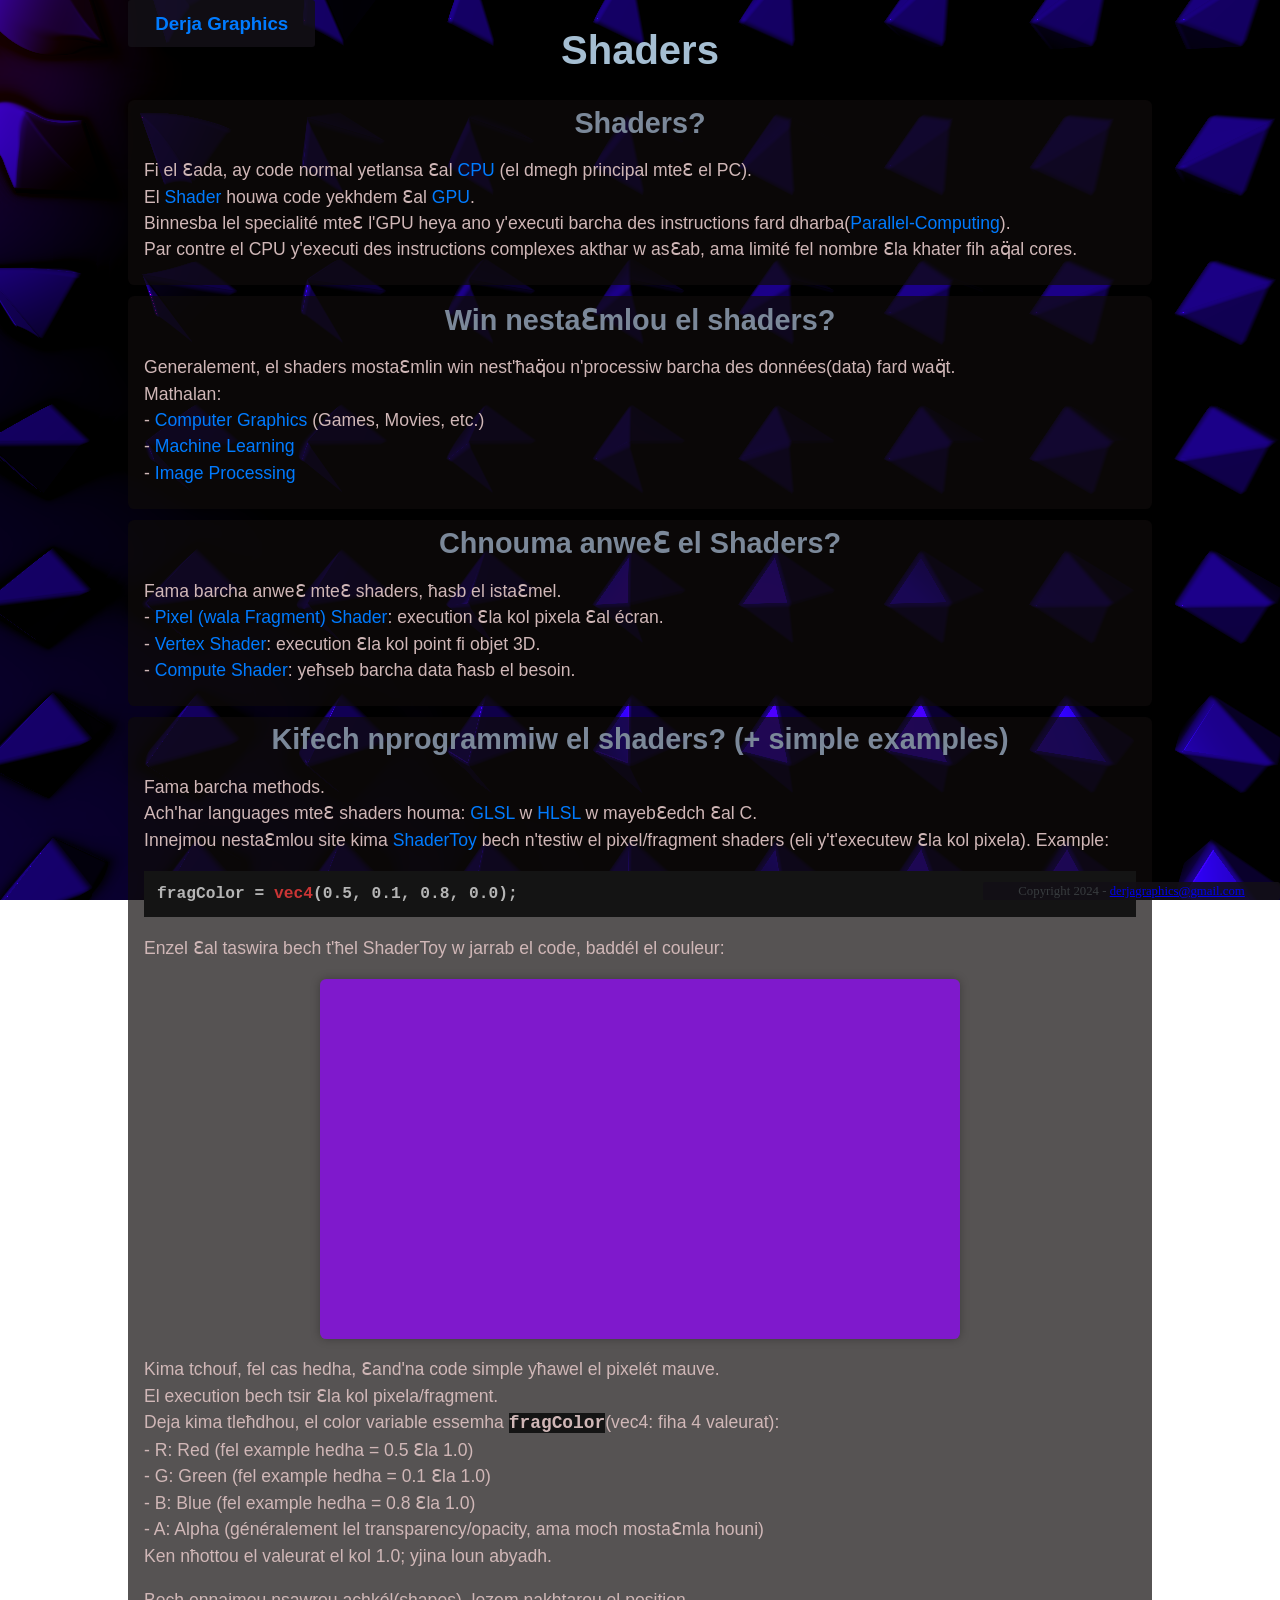
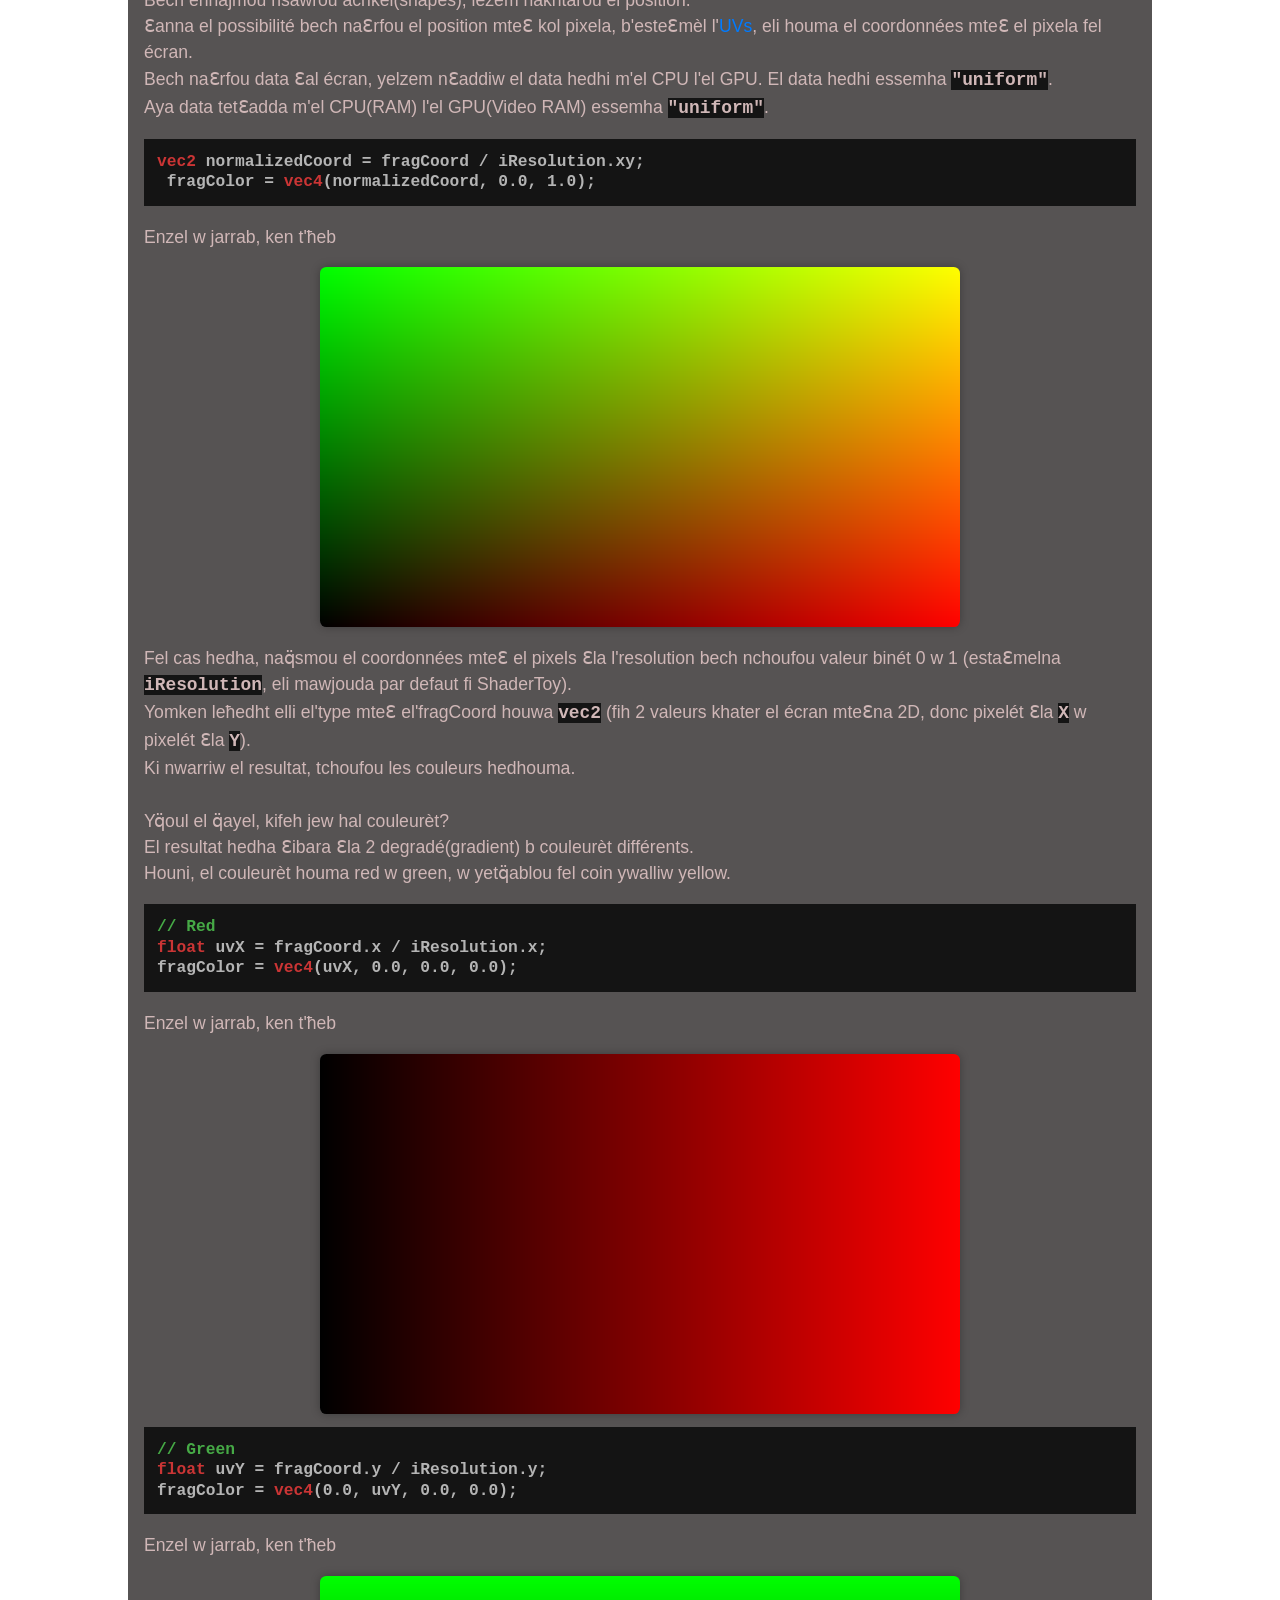
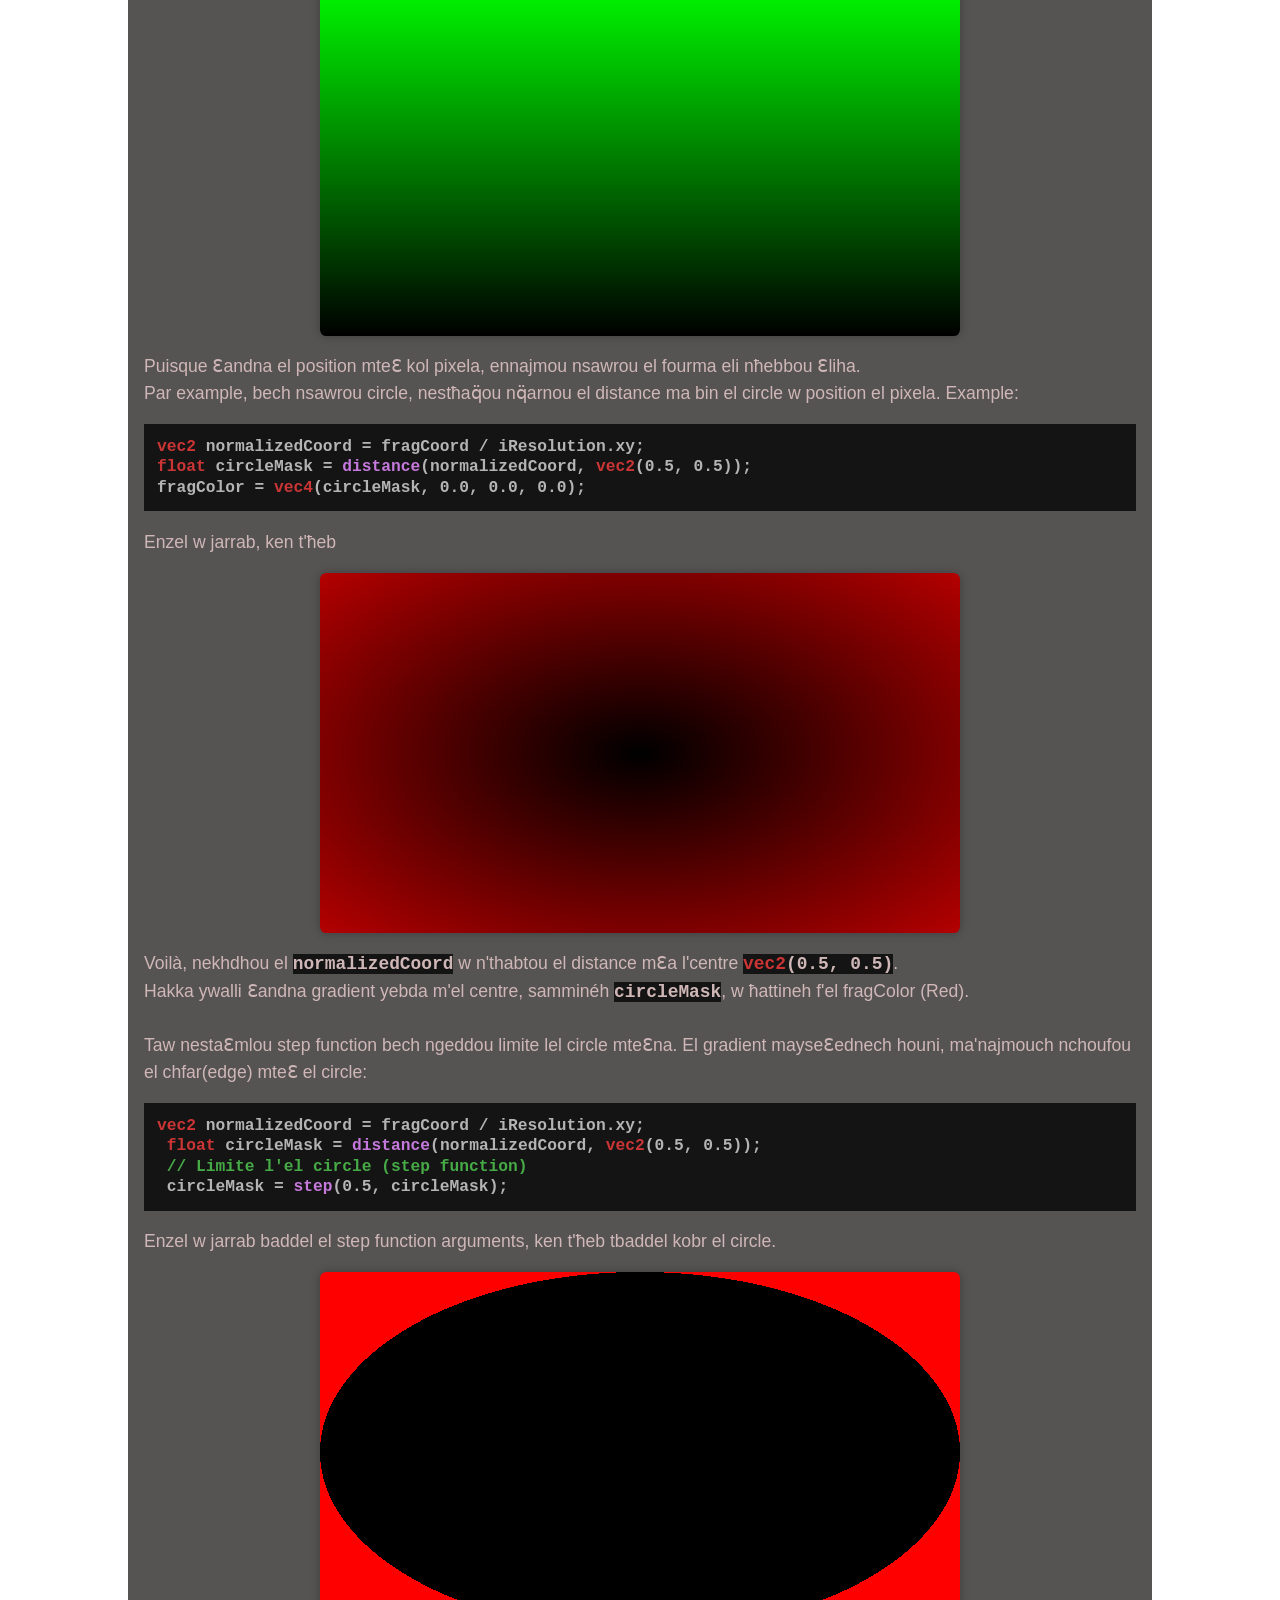
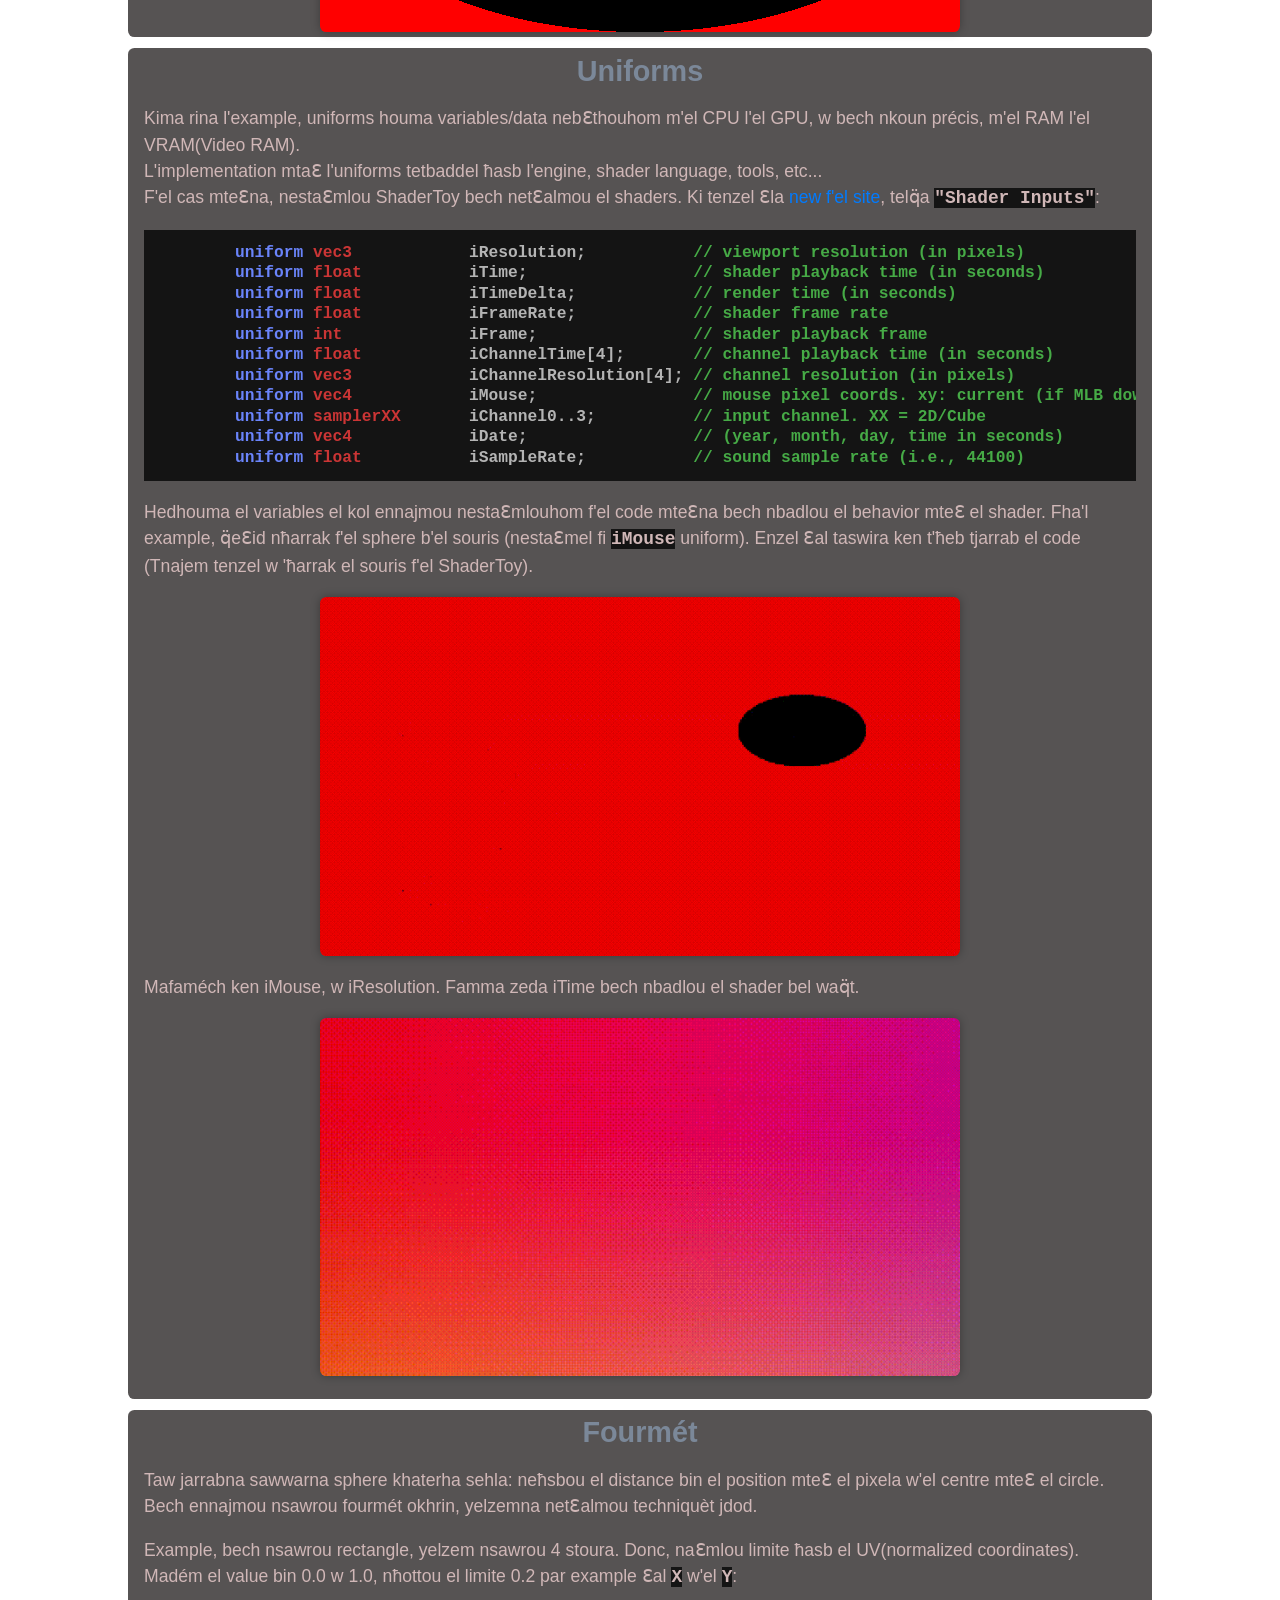
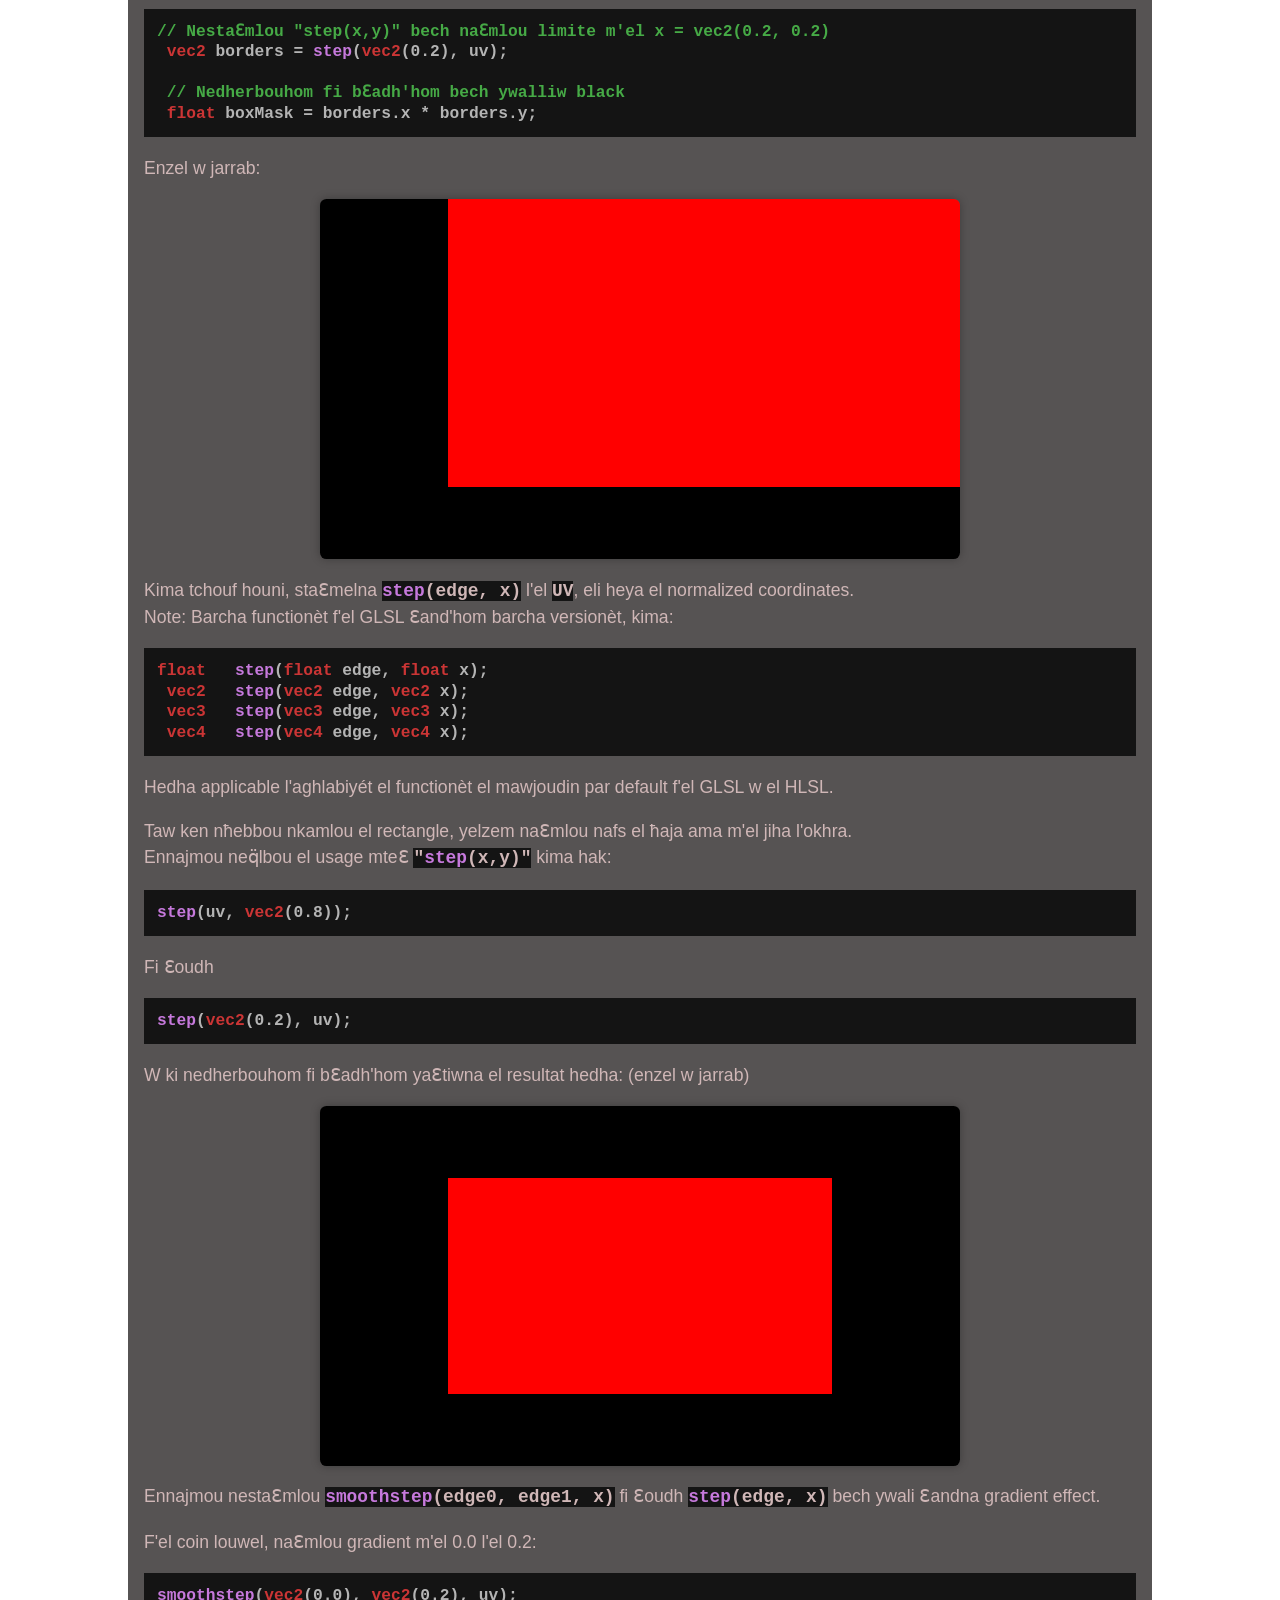
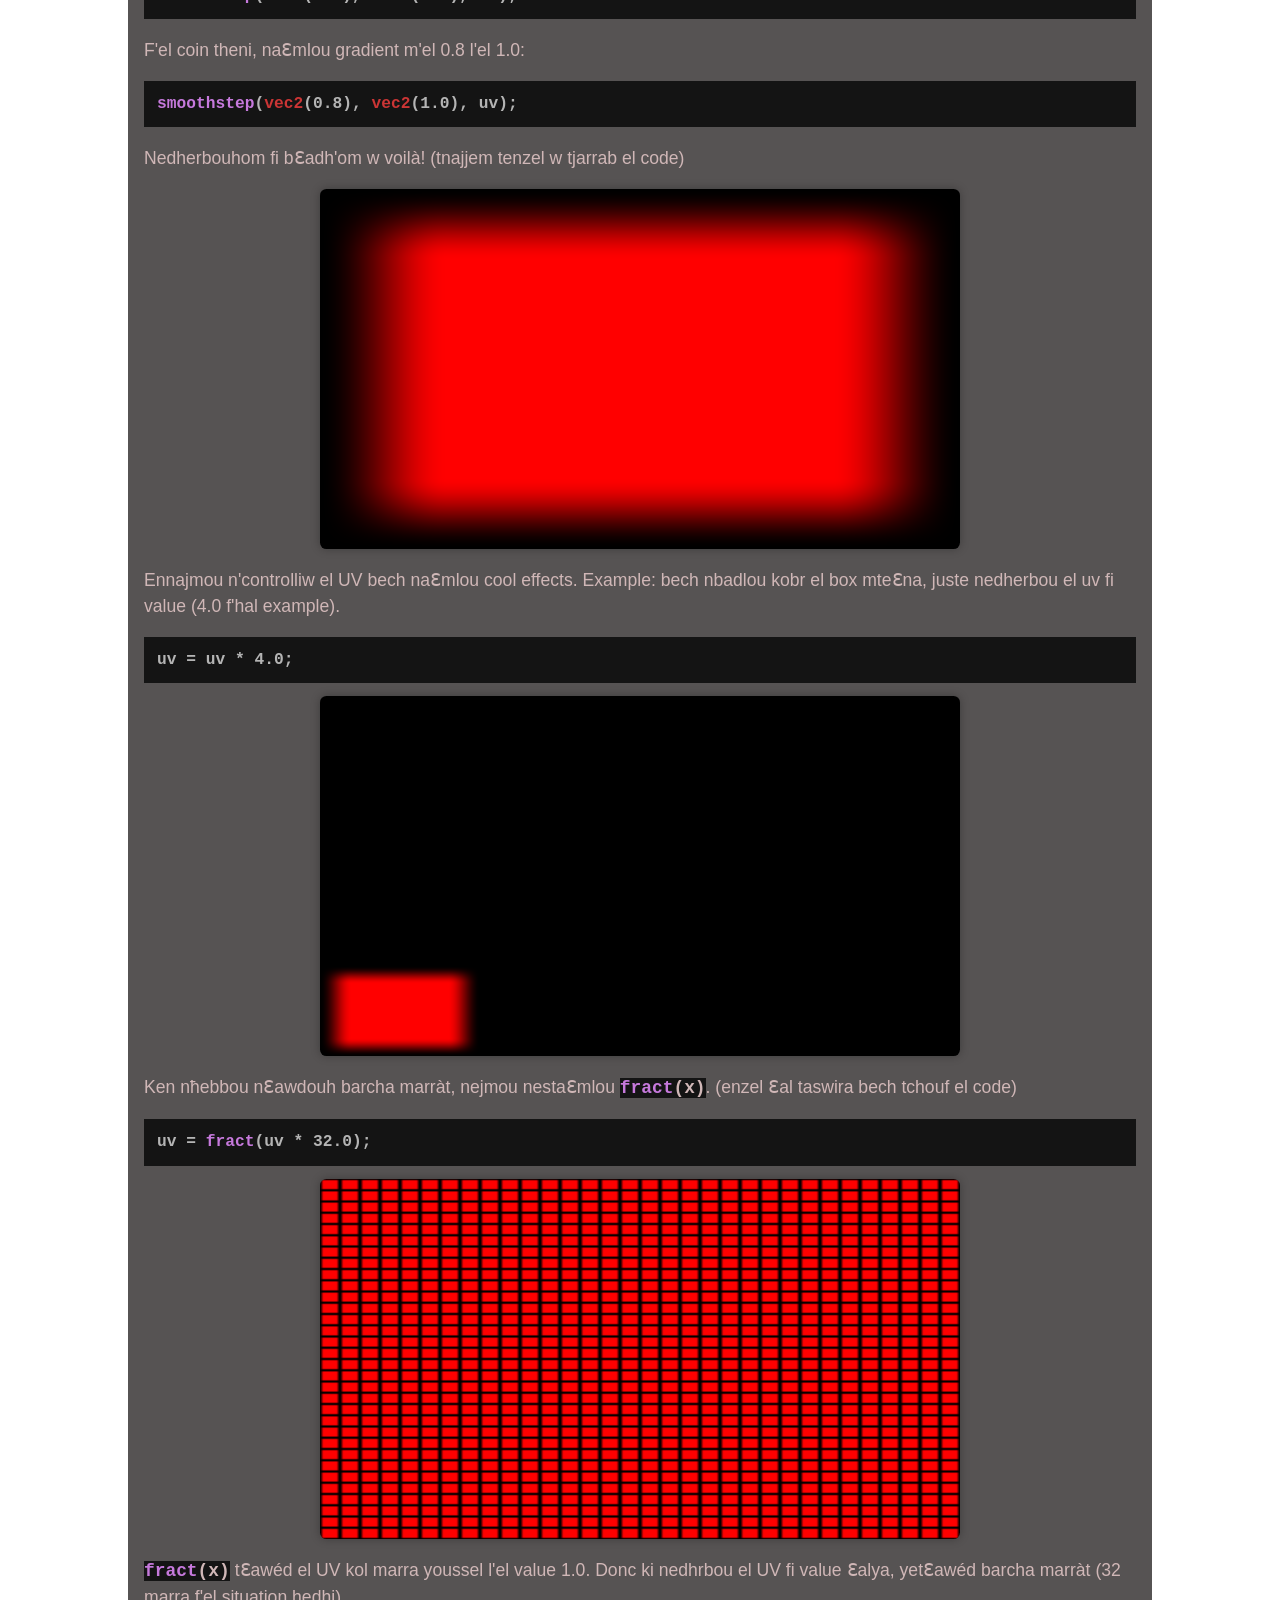
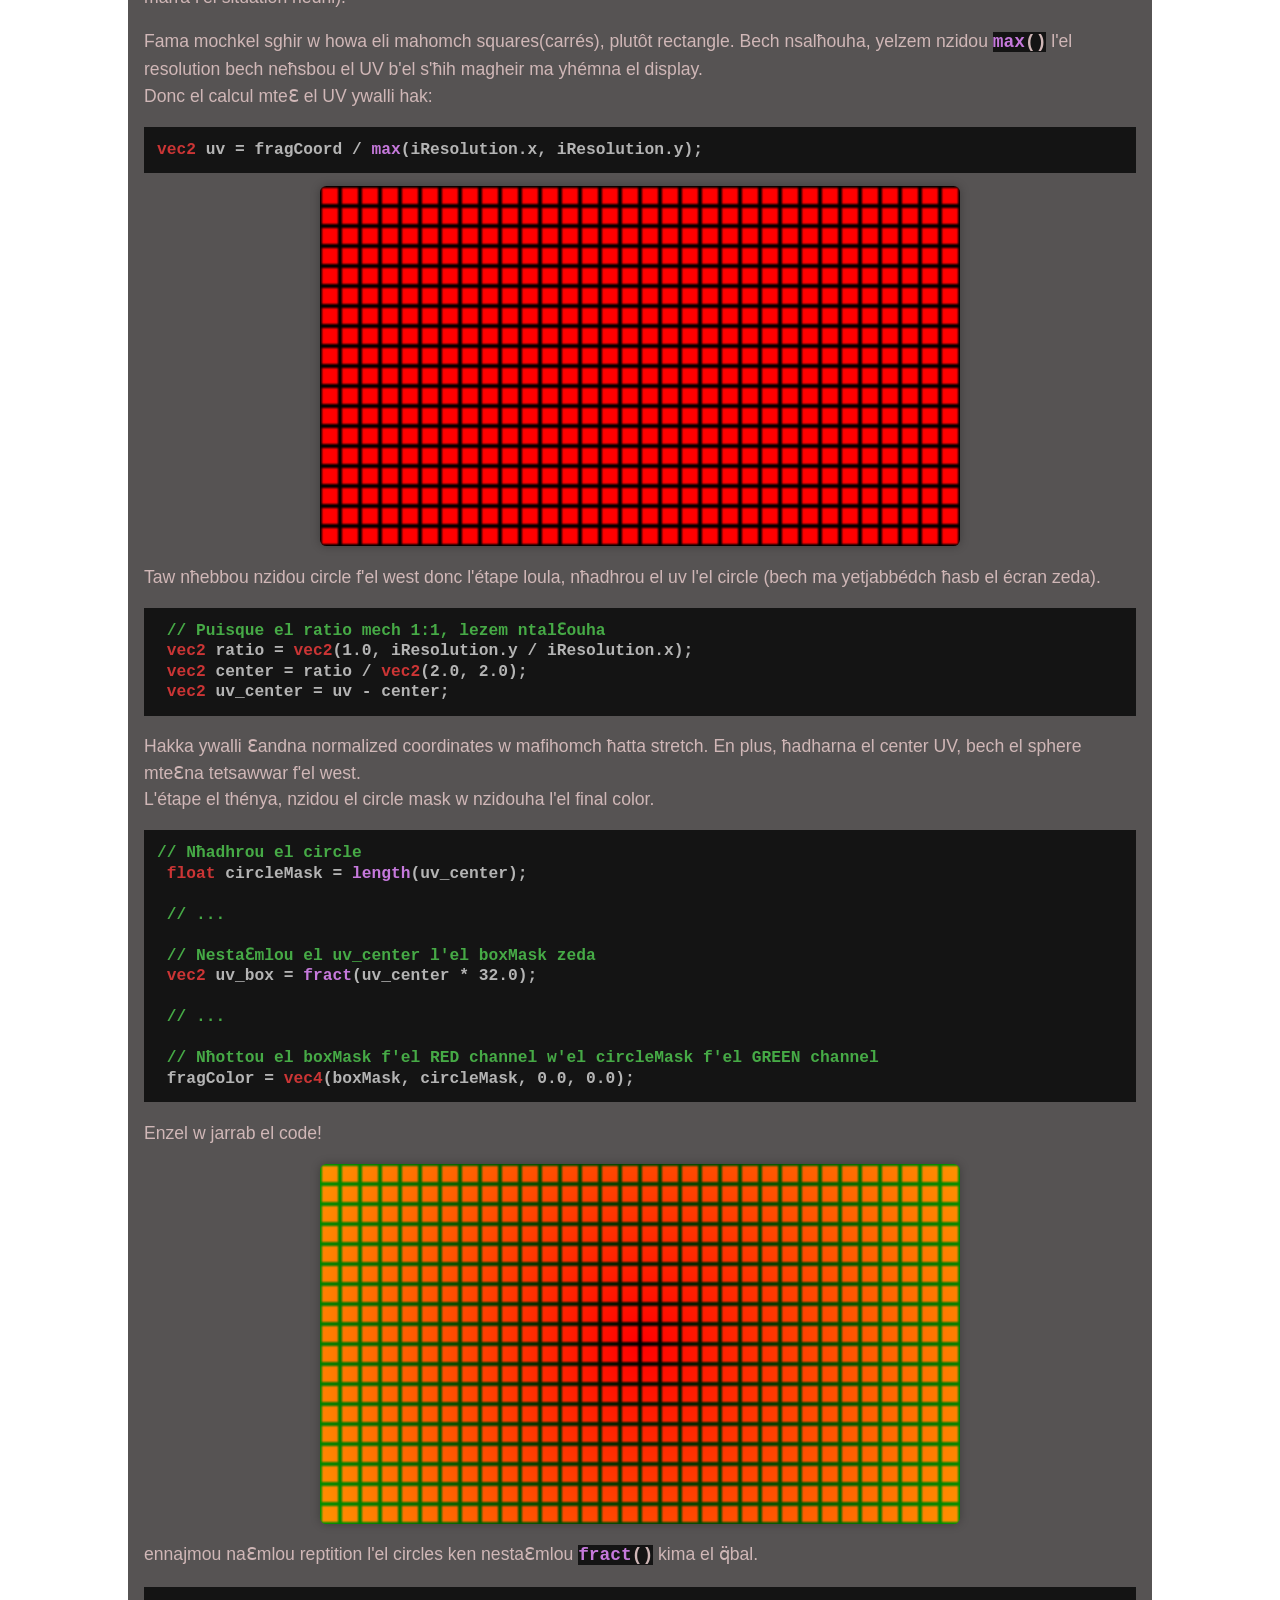
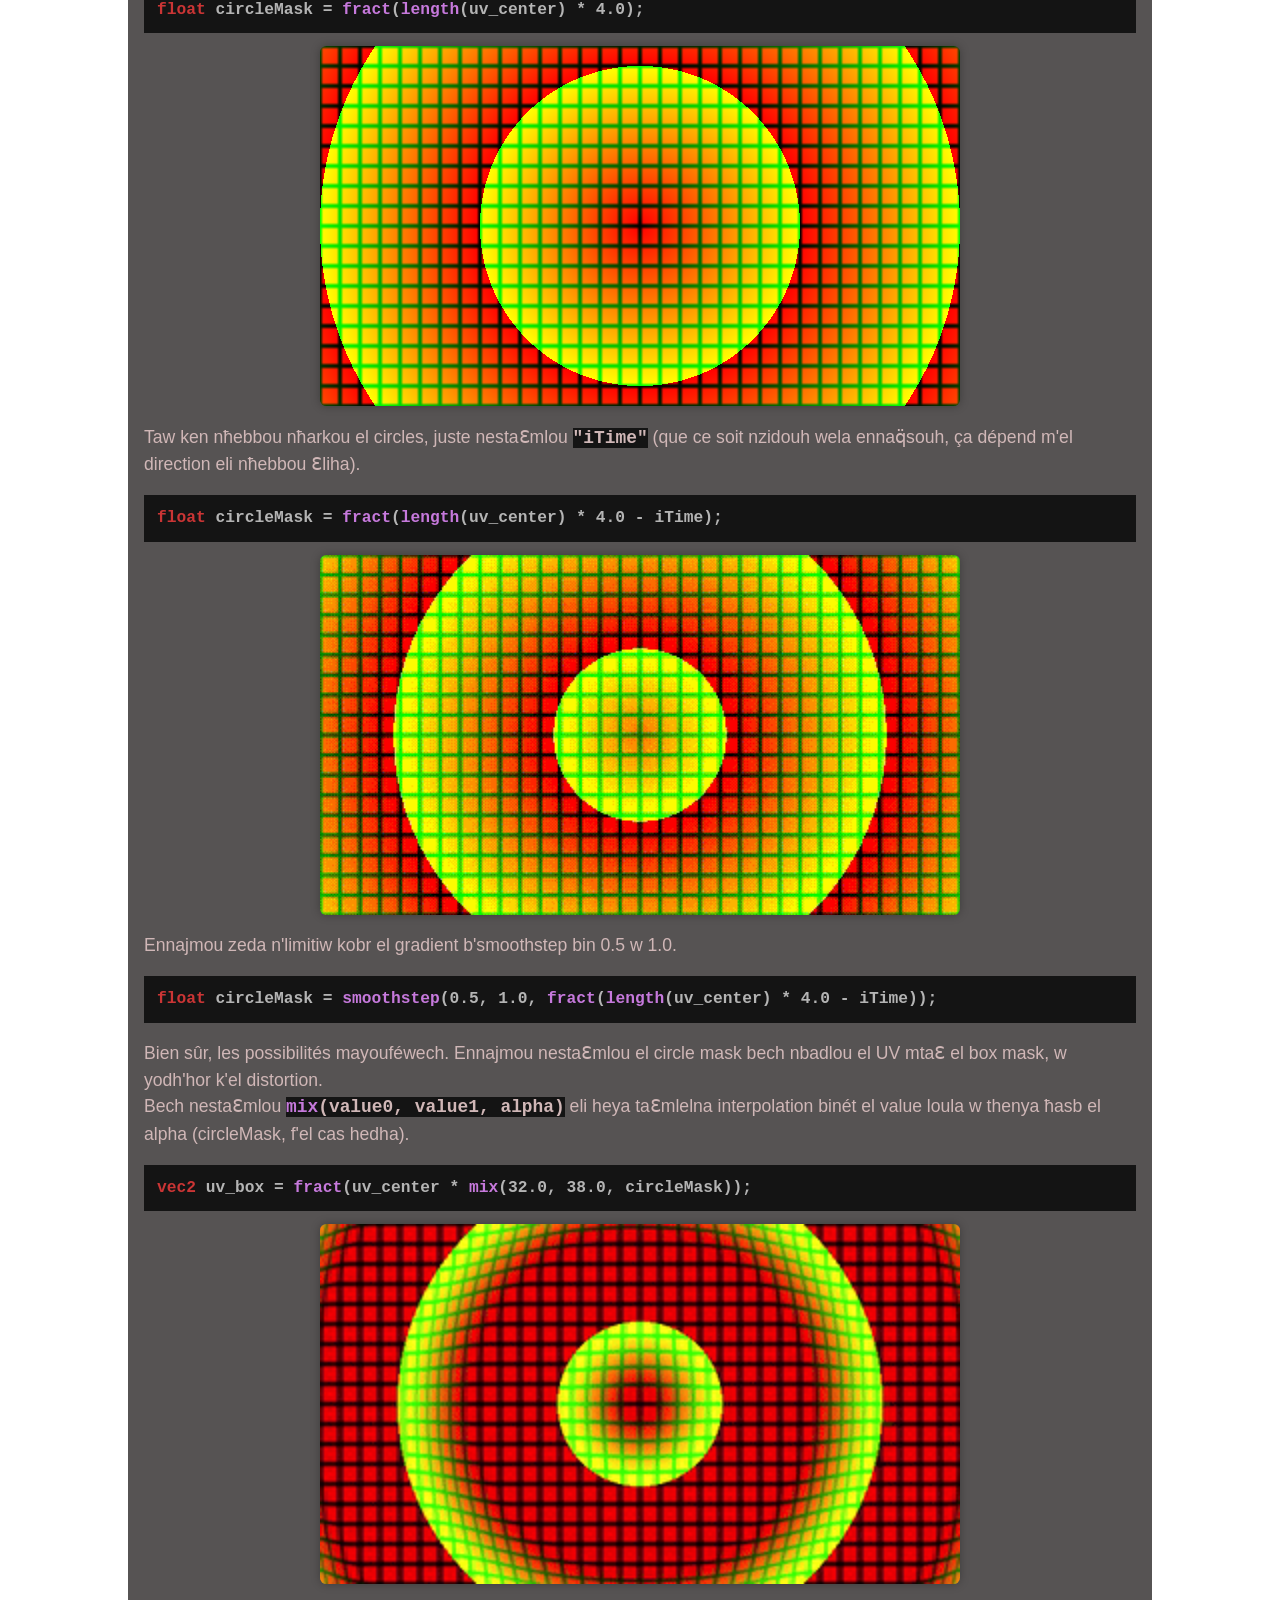
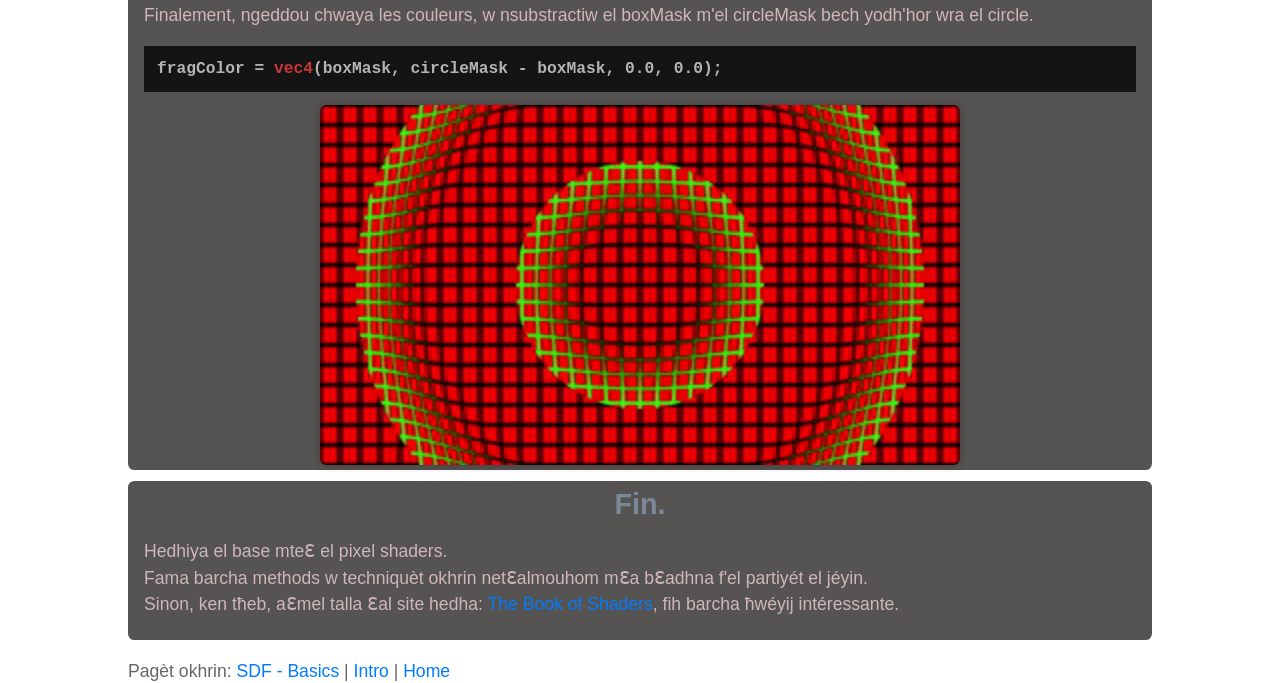
<file: docs/rendering/shaders.html>
<!-- Derja Graphics - Jed Fakhfekh - https://github.com/ougi-washi -->

<!DOCTYPE html>
<html>

<head>
	<meta name="viewport" content="width=device-width, initial-scale=1.0">
	<title>Derja Graphics | Shaders</title>
	<link rel="stylesheet" type="text/css" href="../index.css">
</head>

<body>

	<div class="container">
		<header class="header">
			<h2><a href="../index.html">Derja Graphics</a></h2>
			<nav>
				<ul>
				</ul>
			</nav>
		</header>
		<h1>Shaders</h1>
		<div class="section">
			<h2>Shaders?</h2>
			<p>
				Fi el Ɛada, ay code normal yetlansa Ɛal <a href="https://en.wikipedia.org/wiki/Central_processing_unit"
					target="_blank">CPU</a> (el dmegh principal mteƐ el PC).<br>
				El <a href="https://en.wikipedia.org/wiki/Shader" target="_blank">Shader</a> houwa code yekhdem Ɛal <a
					href="https://en.wikipedia.org/wiki/Graphics_processing_unit" target="_blank">GPU</a>.<br>
				Binnesba lel specialité mteƐ l'GPU heya ano y'executi barcha des instructions fard dharba(<a
					href="https://en.wikipedia.org/wiki/Parallel_computing" target="_blank">Parallel-Computing</a>).<br>
				Par contre el CPU y'executi des instructions complexes akthar w asƐab, ama limité fel nombre Ɛla khater
				fih aq̈al cores.
			</p>
		</div>

		<div class="section">
			<h2>Win nestaƐmlou el shaders?</h2>
			<p>
				Generalement, el shaders mostaƐmlin win nest'ħaq̈ou n'processiw barcha des données(data) fard waq̈t.<br>
				Mathalan:<br>
				- <a href="https://en.wikipedia.org/wiki/Computer_graphics" target="_blank">Computer Graphics</a>
				(Games, Movies, etc.)<br>
				- <a href="https://en.wikipedia.org/wiki/Machine_learning" target="_blank">Machine Learning</a><br>
				- <a href="https://en.wikipedia.org/wiki/Digital_image_processing" target="_blank">Image Processing</a>
			</p>
		</div>
		<div class="section">
			<h2>Chnouma anweƐ el Shaders?</h2>
			<p>
				Fama barcha anweƐ mteƐ shaders, ħasb el istaƐmel.<br>
				- <a href="https://en.wikipedia.org/wiki/Shader#Pixel_shaders" target="_blank">Pixel (wala Fragment)
					Shader</a>: execution Ɛla kol pixela Ɛal écran.<br>
				- <a href="https://en.wikipedia.org/wiki/Shader#Vertex_shaders" target="_blank">Vertex Shader</a>:
				execution Ɛla kol point fi objet 3D.<br>
				- <a href="https://en.wikipedia.org/wiki/Shader#Compute_shaders" target="_blank">Compute Shader</a>:
				yeħseb barcha data ħasb el besoin.<br>
			</p>
		</div>
		<div class="section">
			<h2>Kifech nprogrammiw el shaders? (+ simple examples)</h2>
			<p>
				Fama barcha methods.<br>
				Ach'har languages mteƐ shaders houma: <a href="https://en.wikipedia.org/wiki/OpenGL_Shading_Language"
					target="_blank">GLSL</a> w <a href="https://en.wikipedia.org/wiki/High-Level_Shader_Language"
					target="_blank">HLSL</a> w mayebƐedch Ɛal C.<br>
				Innejmou nestaƐmlou site kima <a href="https://www.shadertoy.com/" target="_blank">ShaderToy</a> bech
				n'testiw el pixel/fragment shaders (eli y't'executew Ɛla kol pixela).
				Example:<br>
				<pre><code><variable>fragColor</variable> = <type>vec4</type>(0.5, 0.1, 0.8, 0.0);</code></pre>
				<p>
					Enzel Ɛal taswira bech t'ħel ShaderToy w jarrab el code, baddél el couleur:
				</p>
				<div class="image-container">
					<a href="https://www.shadertoy.com/view/Mf3SzS" target="_blank" title="Shadertoy link">
						<img src="./images/rendering_shader_001.png" alt="rendering_shader_001">
					</a>
				</div>
			</p>
			<p>
				Kima tchouf, fel cas hedha, Ɛand'na code simple yħawel el pixelét mauve.<br>
				El execution bech tsir Ɛla kol pixela/fragment.<br>
				Deja kima tleħdhou, el color variable essemha <code>fragColor</code>(vec4: fiha 4 valeurat):<br>
				- R: Red (fel example hedha = 0.5 Ɛla 1.0)<br>
				- G: Green (fel example hedha = 0.1 Ɛla 1.0)<br>
				- B: Blue (fel example hedha = 0.8 Ɛla 1.0)<br>
				- A: Alpha (généralement lel transparency/opacity, ama moch mostaƐmla houni)<br>
				Ken nħottou el valeurat el kol 1.0; yjina loun abyadh.<br>
			</p>
			<p>
				Bech ennajmou nsawrou achkél(shapes), lezem nakhtarou el position.<br>
				Ɛanna el possibilité bech naƐrfou el position mteƐ kol pixela, b'esteƐmèl l'<a
					href="https://en.wikipedia.org/wiki/UV_mapping" , target="_blank">UVs</a>,
				eli houma el coordonnées mteƐ el pixela fel écran.<br>

				Bech naƐrfou data Ɛal écran, yelzem nƐaddiw el data hedhi m'el CPU l'el GPU.
				El data hedhi essemha <code>"uniform"</code>.<br>
				Aya data tetƐadda m'el CPU(RAM) l'el GPU(Video RAM) essemha <code>"uniform"</code>.
				<pre><code><type>vec2</type> <variable>normalizedCoord</variable> = <variable>fragCoord</variable> / <variable>iResolution</variable>.<variable>xy</variable>;
 <variable>fragColor</variable> = <type>vec4</type>(<variable>normalizedCoord</variable>, 0.0, 1.0);</code></pre>
				<p>Enzel w jarrab, ken t'ħeb</p>
				<div class="image-container">
					<a href="https://www.shadertoy.com/view/XcdSzs" target="_blank" title="Shadertoy link">
						<img src="./images/rendering_shader_002.png" alt="rendering_shader_002">
					</a>
				</div>
			</p>
			<p>
				Fel cas hedha, naq̈smou el coordonnées mteƐ el pixels Ɛla l'resolution bech nchoufou valeur binét 0 w 1 (estaƐmelna <code>iResolution</code>, eli mawjouda par defaut fi ShaderToy).<br>
				Yomken leħedht elli el'type mteƐ el'fragCoord houwa <code>vec2</code> (fih 2 valeurs khater el écran
				mteƐna 2D, donc pixelét Ɛla <code>X</code> w pixelét Ɛla <code>Y</code>).<br>
				Ki nwarriw el resultat, tchoufou les couleurs hedhouma.<br><br>
				Yq̈oul el q̈ayel, kifeh jew hal couleurèt?<br>
				El resultat hedha Ɛibara Ɛla 2 degradé(gradient) b couleurèt différents.<br>
				Houni, el couleurèt houma red w green, w yetq̈ablou fel coin ywalliw yellow.<br>
			</p>
				<pre><code><comment>// Red</comment>
<type>float</type> <variable>uvX</variable> = <variable>fragCoord</variable>.x / <variable>iResolution</variable>.x;
<variable>fragColor</variable> = <type>vec4</type>(<variable>uvX</variable>, 0.0, 0.0, 0.0);</code></pre>
				<p>Enzel w jarrab, ken t'ħeb</p>
				<div class="image-container">
					<a href="https://www.shadertoy.com/view/lfcSWS" target="_blank" title="Shadertoy link">
						<img src="./images/rendering_shader_003.png" alt="rendering_shader_003">
					</a>
				</div>
				<pre><code><comment>// Green</comment>
<type>float</type> <variable>uvY</variable> = <variable>fragCoord</variable>.y / <variable>iResolution</variable>.y;
<variable>fragColor</variable> = <type>vec4</type>(0.0, <variable>uvY</variable>, 0.0, 0.0);</code></pre>
				<p>Enzel w jarrab, ken t'ħeb</p>
				<div class="image-container">
					<a href="https://www.shadertoy.com/view/lc3XWS" target="_blank" title="Shadertoy link">
						<img src="./images/rendering_shader_004.png" alt="rendering_shader_004">
					</a>
				</div>
			<p>
				Puisque Ɛandna el position mteƐ kol pixela, ennajmou nsawrou el fourma eli nħebbou Ɛliha.<br>
				Par example, bech nsawrou circle, nestħaq̈ou nq̈arnou el distance ma bin el circle w position el pixela.
				Example:
<pre><code><type>vec2</type> <variable>normalizedCoord</variable> = <variable>fragCoord</variable> / <variable>iResolution</variable>.<variable>xy</variable>;
<type>float</type> <variable>circleMask</variable> = <fn>distance</fn>(<variable>normalizedCoord</variable>, <type>vec2</type>(0.5, 0.5));
<variable>fragColor</variable> = <type>vec4</type>(<variable>circleMask</variable>, 0.0, 0.0, 0.0);</code></pre>					
				<p>Enzel w jarrab, ken t'ħeb</p>
				<div class="image-container">
					<a href="https://www.shadertoy.com/view/4cdSWS" target="_blank" title="Shadertoy link">
						<img src="./images/rendering_shader_005.png" alt="rendering_shader_005">
					</a>
				</div>
			<p>
				Voilà, nekhdhou el <code>normalizedCoord</code> w n'thabtou el distance mƐa l'centre <code><type>vec2</type>(0.5, 0.5)</code>.<br>
				Hakka ywalli Ɛandna gradient yebda m'el centre, samminéh <code>circleMask</code>, w ħattineh f'el fragColor (Red).<br><br>
				Taw nestaƐmlou step function bech ngeddou limite lel circle mteƐna. El gradient mayseƐednech houni, ma'najmouch nchoufou el chfar(edge) mteƐ el circle:<br>
			</p>

				<pre><code><type>vec2</type> <variable>normalizedCoord</variable> = <variable>fragCoord</variable> / <variable>iResolution</variable>.<variable>xy</variable>;
 <type>float</type> <variable>circleMask</variable> = <fn>distance</fn>(<variable>normalizedCoord</variable>, <type>vec2</type>(0.5, 0.5));
 <comment>// Limite l'el circle (step function)</comment>
 <variable>circleMask</variable> = <fn>step</fn>(0.5, <variable>circleMask</variable>);</code></pre>
				<p>Enzel w jarrab baddel el step function arguments, ken t'ħeb tbaddel kobr el circle.</p>
				<div class="image-container">
					<a href="https://www.shadertoy.com/view/XctXWB" target="_blank" title="Shadertoy link">
						<img src="./images/rendering_shader_006.png" alt="rendering_shader_006">
					</a>
				</div>
		</div>
		<div class="section">
			<h2>Uniforms</h2>
			<p>
				Kima rina l'example, uniforms houma variables/data nebƐthouhom m'el CPU l'el GPU, w bech nkoun précis, m'el RAM l'el VRAM(Video RAM).<br>
				L'implementation mtaƐ l'uniforms tetbaddel ħasb l'engine, shader language, tools, etc...<br>
				F'el cas mteƐna, nestaƐmlou ShaderToy bech netƐalmou el shaders. Ki tenzel Ɛla <a href="https://www.shadertoy.com/new" target="_blank">new f'el site</a>, 
				telq̈a <code>"Shader Inputs"</code>:
			</p>
<pre><code>	<keyword>uniform</keyword> <type>vec3</type> 		iResolution;           <comment>// viewport resolution (in pixels)</comment>
	<keyword>uniform</keyword> <type>float</type>		iTime;                 <comment>// shader playback time (in seconds)</comment>
	<keyword>uniform</keyword> <type>float</type>		iTimeDelta;            <comment>// render time (in seconds)</comment>
	<keyword>uniform</keyword> <type>float</type>    	iFrameRate;            <comment>// shader frame rate</comment>
	<keyword>uniform</keyword> <type>int</type>       	iFrame;                <comment>// shader playback frame</comment>
	<keyword>uniform</keyword> <type>float</type>     	iChannelTime[4];       <comment>// channel playback time (in seconds)</comment>
	<keyword>uniform</keyword> <type>vec3</type>      	iChannelResolution[4]; <comment>// channel resolution (in pixels)</comment>
	<keyword>uniform</keyword> <type>vec4</type>      	iMouse;                <comment>// mouse pixel coords. xy: current (if MLB down), zw: click</comment>
	<keyword>uniform</keyword> <type>samplerXX</type> 	iChannel0..3;          <comment>// input channel. XX = 2D/Cube</comment>
	<keyword>uniform</keyword> <type>vec4</type>      	iDate;                 <comment>// (year, month, day, time in seconds)</comment>
	<keyword>uniform</keyword> <type>float</type>     	iSampleRate;           <comment>// sound sample rate (i.e., 44100)</comment></code></pre>
			<p>
				Hedhouma el variables el kol ennajmou nestaƐmlouhom f'el code mteƐna bech nbadlou el behavior mteƐ el shader.
				Fha'l example, q̈eƐid nħarrak f'el sphere b'el souris (nestaƐmel fi <code>iMouse</code> uniform). Enzel Ɛal  taswira ken t'ħeb tjarrab el code (Tnajem tenzel w 'ħarrak el souris f'el ShaderToy).
			</p>
			<div class="image-container">
				<a href="https://www.shadertoy.com/view/lcVSW3" target="_blank" title="Shadertoy link">
					<img src="./images/rendering_shader_007.gif" alt="rendering_shader_007">
				</a>
			</div>
			<p>
				Mafaméch ken iMouse, w iResolution. Famma zeda iTime bech nbadlou el shader bel waq̈t.
				<div class="image-container">
					<a href="https://www.shadertoy.com/new" target="_blank" title="Shadertoy link">
						<img src="./images/rendering_shader_008.gif" alt="rendering_shader_008">
					</a>
				</div>
			</p>
		</div>
		<div class="section">
			<h2>Fourmét</h2>
			<p>
				Taw jarrabna sawwarna sphere khaterha sehla: neħsbou el distance bin el position mteƐ el pixela w'el centre mteƐ el circle.<br>
				Bech ennajmou nsawrou fourmét okhrin, yelzemna netƐalmou techniquèt jdod. 
			</p>
			<p>
				Example, bech nsawrou rectangle, yelzem nsawrou 4 stoura. Donc, naƐmlou limite ħasb el UV(normalized coordinates).<br>
				Madém el value bin 0.0 w 1.0, nħottou el limite 0.2 par example Ɛal <code>X</code> w'el <code>Y</code>:
			</p>
<pre><code><comment>// NestaƐmlou "step(x,y)" bech naƐmlou limite m'el x = vec2(0.2, 0.2)</comment>
 <type>vec2</type> borders = <fn>step</fn>(<type>vec2</type>(0.2), uv);
    
 <comment>// Nedherbouhom fi bƐadh'hom bech ywalliw black</comment>
 <type>float</type> boxMask = borders.x * borders.y;</code></pre>
			<p>Enzel w jarrab:</p>
			<div class="image-container">
				<a href="https://www.shadertoy.com/view/l3dGR4" target="_blank" title="Shadertoy link">
					<img src="./images/rendering_shader_009.png" alt="rendering_shader_009">
				</a>
			</div>
			<p>
				Kima tchouf houni, staƐmelna <code><fn>step</fn>(edge, x)</code> l'el <code>UV</code>, eli heya el normalized coordinates.<br>
				Note: Barcha functionèt f'el GLSL Ɛand'hom barcha versionèt, kima:
			</p>
			<pre><code><type>float</type>	<fn>step</fn>(<type>float</type> edge, <type>float</type> x);
 <type>vec2</type>	<fn>step</fn>(<type>vec2</type> edge, <type>vec2</type> x);
 <type>vec3</type>	<fn>step</fn>(<type>vec3</type> edge, <type>vec3</type> x);
 <type>vec4</type>	<fn>step</fn>(<type>vec4</type> edge, <type>vec4</type> x);</code></pre>
			<p>
				Hedha applicable l'aghlabiyét el functionèt el mawjoudin par default f'el GLSL w el HLSL.
			</p>
			<p>
				Taw ken nħebbou nkamlou el rectangle, yelzem naƐmlou nafs el ħaja ama m'el jiha l'okhra.<br>
				Ennajmou neq̈lbou el usage mteƐ <code>"<fn>step</fn>(x,y)"</code> kima hak:
			</p>
			<pre><code><fn>step</fn>(uv, <type>vec2</type>(0.8));</code></pre>
			<p>
				Fi Ɛoudh
			</p>
			<pre><code><fn>step</fn>(<type>vec2</type>(0.2), uv);</code></pre>
			<p>
				W ki nedherbouhom fi bƐadh'hom yaƐtiwna el resultat hedha: (enzel w jarrab)
			</p>
			<div class="image-container">
				<a href="https://www.shadertoy.com/view/lXd3z4" target="_blank" title="Shadertoy link">
					<img src="./images/rendering_shader_010.png" alt="rendering_shader_010">
				</a>
			</div>
			<p>
				Ennajmou nestaƐmlou <code><fn>smoothstep</fn>(edge0, edge1, x)</code> fi Ɛoudh <code><fn>step</fn>(edge, x)</code> bech ywali Ɛandna gradient effect.
			</p>
			<p>
				F'el coin louwel, naƐmlou gradient m'el 0.0 l'el 0.2:
			</p>
			<pre><code><fn>smoothstep</fn>(<type>vec2</type>(0.0), <type>vec2</type>(0.2), uv);</code></pre>
			<p>
				F'el coin theni, naƐmlou gradient m'el 0.8 l'el 1.0: 
			</p>
			<pre><code><fn>smoothstep</fn>(<type>vec2</type>(0.8), <type>vec2</type>(1.0), uv);</code></pre>
			<p>
				Nedherbouhom fi bƐadh'om w voilà! (tnajjem tenzel w tjarrab el code)
			</p>
			<div class="image-container">
				<a href="https://www.shadertoy.com/view/M3dGRN" target="_blank" title="Shadertoy link">
					<img src="./images/rendering_shader_011.png" alt="rendering_shader_011">
				</a>
			</div>
			<p>
				Ennajmou n'controlliw el UV bech naƐmlou cool effects.
				Example: bech nbadlou kobr el box mteƐna, juste nedherbou el uv fi value (4.0 f'hal example).
			</p>
			<pre><code>uv = uv * 4.0;</code></pre>
			<div class="image-container">
				<img src="./images/rendering_shader_012.png" alt="rendering_shader_012">
			</div>
			<p>
				Ken nħebbou nƐawdouh barcha marràt, nejmou nestaƐmlou <code><fn>fract</fn>(x)</code>. (enzel Ɛal taswira bech tchouf el code)
			</p>
			<pre><code>uv = <fn>fract</fn>(uv * 32.0);</code></pre>
			<div class="image-container">
				<a href="https://www.shadertoy.com/view/l3d3zN" target="_blank" title="Shadertoy link">
					<img src="./images/rendering_shader_013.png" alt="rendering_shader_013">
				</a>
			</div>
			<p>
				<code><fn>fract</fn>(x)</code> tƐawéd el UV kol marra youssel l'el value 1.0. Donc ki nedhrbou el UV fi value Ɛalya, yetƐawéd barcha marràt (32 marra f'el situation hedhi).
			</p>
			<p>
				Fama mochkel sghir w howa eli mahomch squares(carrés), plutôt rectangle. Bech nsalħouha, yelzem nzidou <code><fn>max</fn>()</code> l'el resolution bech neħsbou el UV b'el s'ħih magheir ma yhémna el display.<br>
				Donc el calcul mteƐ el UV ywalli hak:
			</p>
			<pre><code><type>vec2</type> uv = fragCoord / <fn>max</fn>(iResolution.x, iResolution.y);</code></pre>
			<div class="image-container">
				<a href="https://www.shadertoy.com/view/M3d3z7" target="_blank" title="Shadertoy link">
					<img src="./images/rendering_shader_014.png" alt="rendering_shader_014">
				</a>
			</div>
			<p>
				Taw nħebbou nzidou circle f'el west donc l'étape loula, nħadhrou el uv l'el circle (bech ma yetjabbédch ħasb el écran zeda).
			</p>
			<pre><code> <comment>// Puisque el ratio mech 1:1, lezem ntalƐouha</comment>
 <type>vec2</type> ratio = <type>vec2</type>(1.0, iResolution.y / iResolution.x);
 <type>vec2</type> center = ratio / <type>vec2</type>(2.0, 2.0);
 <type>vec2</type> uv_center = uv - center;</code></pre>
			<p>
				Hakka ywalli Ɛandna normalized coordinates w mafihomch ħatta stretch. En plus, ħadharna el center UV, bech el sphere mteƐna tetsawwar f'el west.<br>
				L'étape el thénya, nzidou el circle mask w nzidouha l'el final color.
			</p>
			<pre><code><comment>// Nħadhrou el circle</comment>
 <type>float</type> circleMask = <fn>length</fn>(uv_center);

 <comment>// ...</comment>

 <comment>// NestaƐmlou el uv_center l'el boxMask zeda</comment>
 <type>vec2</type> uv_box = <fn>fract</fn>(uv_center * 32.0);

 <comment>// ...</comment>
 
 <comment>// Nħottou el boxMask f'el RED channel w'el circleMask f'el GREEN channel</comment>
 fragColor = <type>vec4</type>(boxMask, circleMask, 0.0, 0.0);</code></pre>
			<p>
				Enzel w jarrab el code!
			</p>
			<div class="image-container">
				<a href="https://www.shadertoy.com/view/4X3GWn" target="_blank" title="Shadertoy link">
					<img src="./images/rendering_shader_015.png" alt="rendering_shader_015">
				</a>
			</div>
			<p>
				ennajmou naƐmlou reptition l'el circles ken nestaƐmlou <code><fn>fract</fn>()</code> kima el q̈bal.
			</p>
			<pre><code><type>float</type> circleMask = <fn>fract</fn>(<fn>length</fn>(uv_center) * 4.0);</code></pre>
			<div class="image-container">
				<a href="https://www.shadertoy.com/view/43cGWn" target="_blank" title="Shadertoy link">
					<img src="./images/rendering_shader_016.png" alt="rendering_shader_016">
				</a>
			</div>
			<p>
				Taw ken nħebbou nħarkou el circles, juste nestaƐmlou <code>"iTime"</code> (que ce soit nzidouh wela ennaq̈souh, ça dépend m'el direction eli nħebbou Ɛliha).
			</p>
			<pre><code><type>float</type> circleMask = <fn>fract</fn>(<fn>length</fn>(uv_center) * 4.0 - iTime);</code></pre>
			<div class="image-container">
				<a href="https://www.shadertoy.com/view/X3cGDn" target="_blank" title="Shadertoy link">
					<img src="./images/rendering_shader_017.gif" alt="rendering_shader_017">
				</a>
			</div>
			<p>
				Ennajmou zeda n'limitiw kobr el gradient b'smoothstep bin 0.5 w 1.0.
			</p>
			<pre><code><type>float</type> circleMask = <fn>smoothstep</fn>(0.5, 1.0, <fn>fract</fn>(<fn>length</fn>(uv_center) * 4.0 - iTime));</code></pre>
			<p>
				Bien sûr, les possibilités mayouféwech. Ennajmou nestaƐmlou el circle mask bech nbadlou el UV mtaƐ el box mask, w yodh'hor k'el distortion.<br>
				Bech nestaƐmlou <code><fn>mix</fn>(value0, value1, alpha)</code> eli heya taƐmlelna interpolation binét el value loula w thenya ħasb el alpha (circleMask, f'el cas hedha).
			</p>
			<pre><code><type>vec2</type> uv_box = <fn>fract</fn>(uv_center * <fn>mix</fn>(32.0, 38.0, circleMask));</code></pre>
			<div class="image-container">
				<a href="https://www.shadertoy.com/view/433GDn" target="_blank" title="Shadertoy link">
					<img src="./images/rendering_shader_018.gif" alt="rendering_shader_018">
				</a>
			</div>
			<p>
				Finalement, ngeddou chwaya les couleurs, w nsubstractiw el boxMask m'el circleMask bech yodh'hor wra el circle.
			</p>
			<pre><code>fragColor = <type>vec4</type>(boxMask, circleMask - boxMask, 0.0, 0.0);</code></pre>
			<div class="image-container">
				<a href="https://www.shadertoy.com/view/4X3GDr" target="_blank" title="Shadertoy link">
					<img src="./images/rendering_shader_019.gif" alt="rendering_shader_019">
				</a>
			</div>
		</div>
		<div class="section">
			<h2>Fin.</h2>
			<p>
				Hedhiya el base mteƐ el pixel shaders.<br>
				Fama barcha methods w techniquèt okhrin netƐalmouhom mƐa bƐadhna f'el partiyét el jéyin.<br>
				Sinon, ken tħeb, aƐmel talla Ɛal site hedha: <a href="https://thebookofshaders.com/" target="_blank">The Book of Shaders</a>, fih barcha ħwéyij intéressante.
			</p>
		</div>
		<div>
			<p>
				Pagèt okhrin:
				<a href="./sdf_basics.html">SDF - Basics</a> |
				<a href="./intro.html">Intro</a> |
				<a href="../index.html">Home</a>
			</p>
		</div>
	</div>
	<canvas>Your browser does not seem to support HTML5 canvas.</canvas>
	<script type="module" src="./shaders.js" type="text/javascript"> </script>
</body>
<footer>
	Copyright 2024 - <a href="mailto:derjagraphics@gmail.com">derjagraphics@gmail.com</a><br>
</footer>
</html>
</file>
<file: docs/index.css>
/* Derja Graphics - Jed Fakhfekh - https://github.com/ougi-washi */

body,
html {
    margin: 0;
    padding: 0;
}

header {
    background-color: #131016de;
    padding: 0.01em; 
    border-radius: .2em;
    position: fixed; 
    top: 0; 
    width: 13em; 
    z-index: 5; 
}

footer {
    background-color: #131016de;
    color: #383c3f;
    padding: 0.1em;
    border-radius: 0.2em;
    text-align: center;
    position: fixed;
    font-size: .8em;
    bottom: 0;
    right: 0;
    width: 23.0em;
    z-index: 5;
}

.header {
    font-size: .9em;
    line-height: .85;
    color: #666;
}

nav ul {
    list-style-type: none; 
    padding-left: 30px; 
}

nav ul li {
    display: inline;
    margin-right: 10px; 
}

nav ul li:last-child {
    margin-right: 0;
}

nav ul li a {
    color: #fff; 
    text-decoration: none; 
}

nav ul li a:hover {
    text-decoration: underline; 
}

::-webkit-scrollbar {
    width: 0;  /* For Chrome, Safari, and Opera */
}

::-webkit-scrollbar-track {
    background: transparent;  /* For Chrome, Safari, and Opera */
}

.container {
    margin: 0 auto;
    padding: 0.1em;
    max-width: 80%;
    position: relative;
    font-family: Arial, sans-serif;
    height: 100%;
    z-index: 1;
}

.container h1 {
    font-size: 2.5em;
    color: #a5bed2;
    text-align: center;
}

.container h2 {
    font-size: 1.3em;
    color: #a5bed2;
    text-align: center;
}

.container h3 {
    font-size: 1.2em;
    color: #748695;
}

.container h4 {
    font-size: 1.1em;
    color: #637381;
}

.container p {
    font-size: 1.1em;
    color: #666;
    line-height: 1.5;
}

.container a {
    color: #007bff;
    text-decoration: none;
    pointer-events: auto;
}

.container a:hover {
    text-decoration: underline;
}

.section {
    background-color: rgba(15, 11, 11, 0.7);
    padding-right: 1em;
    padding-left: 1em;
    padding-top: 0.4em;
    padding-bottom: 0.3em;
    margin-bottom: .7em;
    border-radius: .4em;
}

.section h2 {
    font-size: 1.8em;
    color: #7b8899;
    margin-top: 0;
    margin-bottom: 10px;
}

.section p {
    font-size: 1.1em;
    color: rgb(208, 183, 183);
    line-height: 1.5;
}

.suggestion-section p {
    font-size: 1.1em;
    color: rgb(208, 183, 183);
    line-height: 1.5;
}

pre {
    display: block;
    padding: 1em;
    background: rgb(20, 20, 20);
    color: rgb(180, 180, 180);
    overflow-x: auto;
    line-height: 150%;
}

code {
    background: rgb(20, 20, 20);
    font-size: 1.25em;
    font-weight: bold;
} 

code comment {
    color: #46aa46;
}

code type {
    color: #cb3535;
}

code number {
    color: #52a5ce;
}

code fn {
    color: #c679dc;
}

code return {
    color: #6a84fa;
}

code keyword {
    color: #6a84fa;
}

.tabbed-content {
    margin-left: 40px;
}

.image-container {
    width: 90%;
    max-width: 40em;
    margin: 0 auto;
}

.image-container_small {
    width: 20em;
    margin: 0 auto;
}

.image-container img {
    display: block; 
    width: 100%;
    border-radius: .4em;
    box-shadow: 0 0 10px rgba(0, 0, 0, 0.3);
}

canvas {
    position: fixed;
    top: 0;
    left: 0;
    width: 100%;
    height: 100%;
    z-index: 0;
    pointer-events: none;
}
</file>
